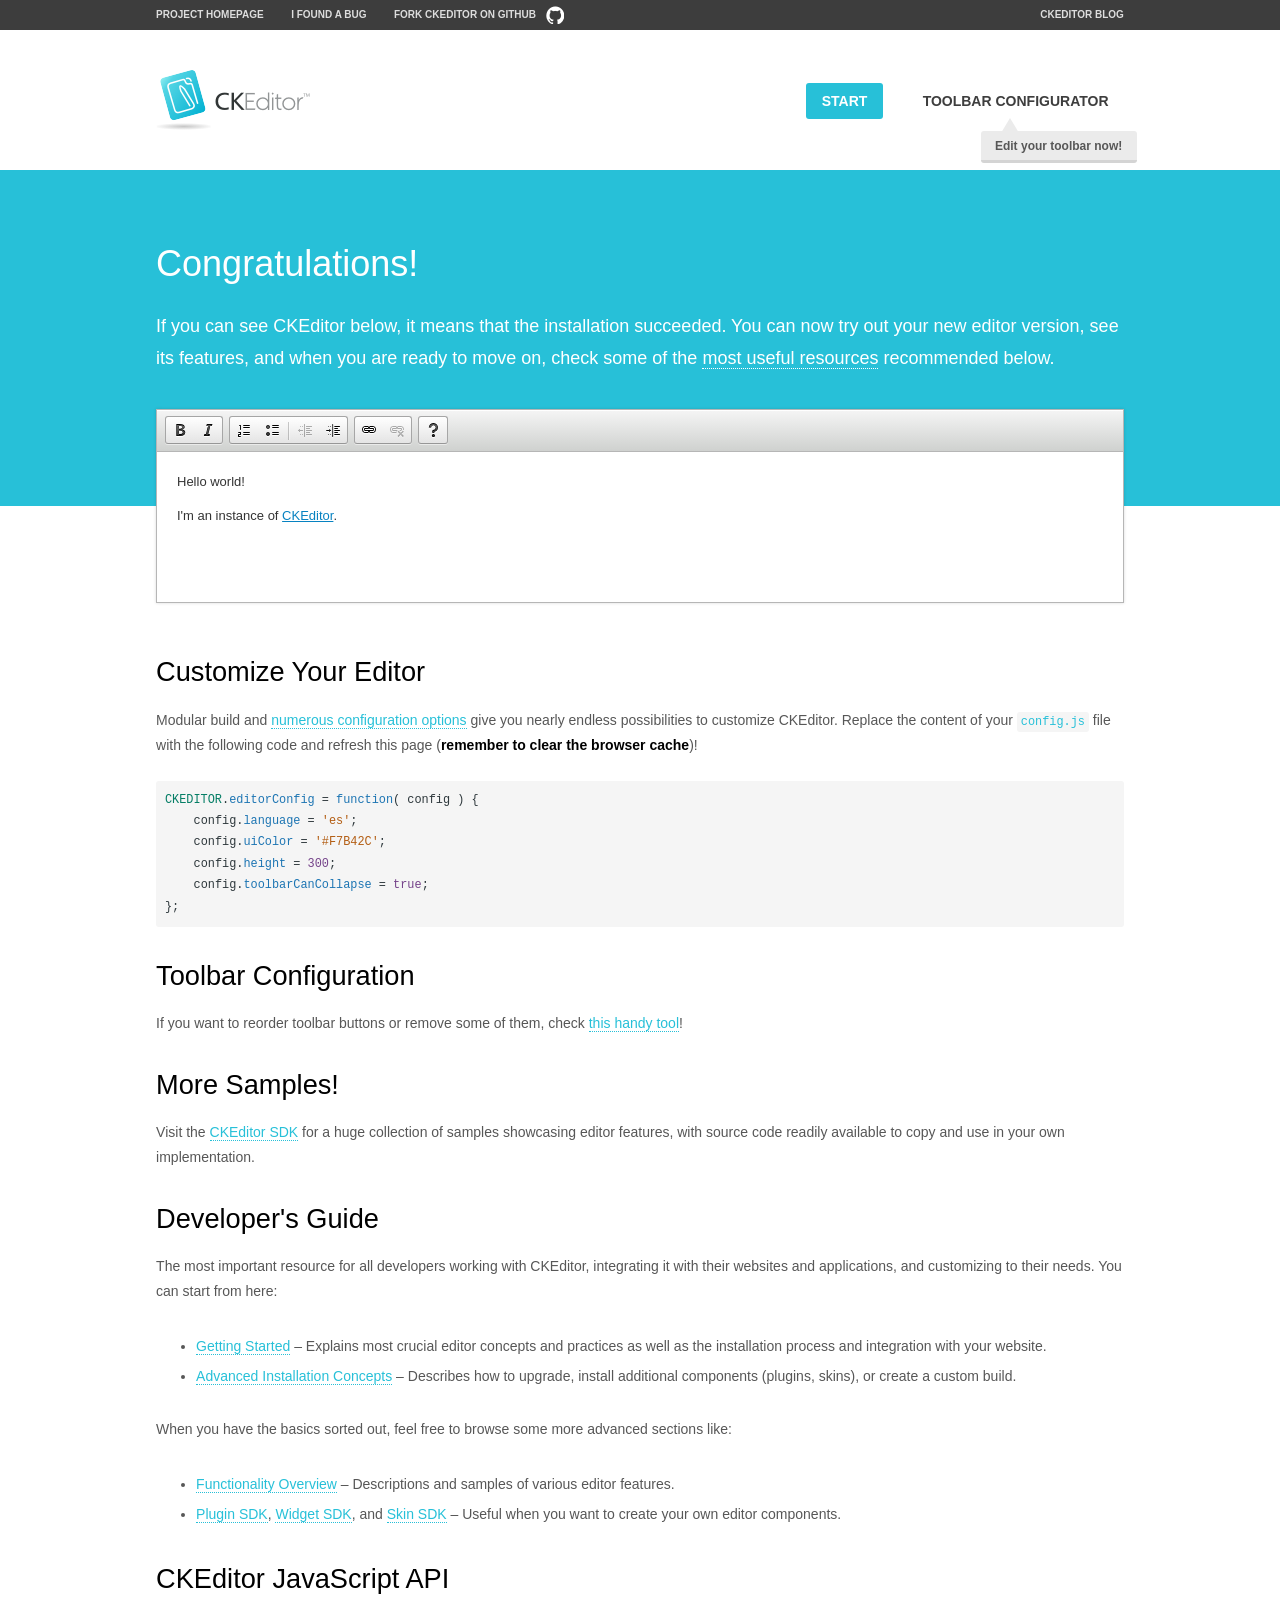
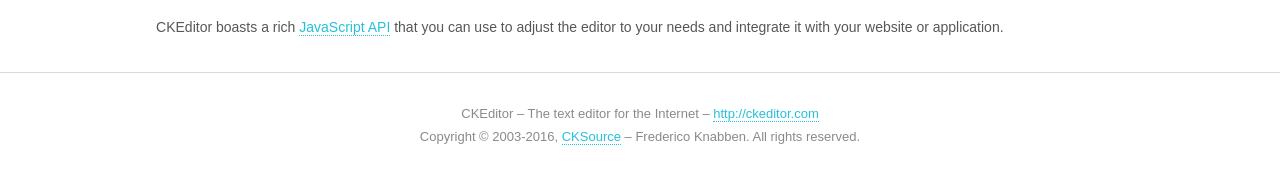
<file: Portofolio Iqbal Gunawan/Portofolio Tugas Project/weshop/js/ckeditor/samples/index.html>
<!DOCTYPE html>
<!--
Copyright (c) 2003-2016, CKSource - Frederico Knabben. All rights reserved.
For licensing, see LICENSE.md or http://ckeditor.com/license
-->
<html>
<head>
	<meta charset="utf-8">
	<title>CKEditor Sample</title>
	<script src="../ckeditor.js"></script>
	<script src="js/sample.js"></script>
	<link rel="stylesheet" href="css/samples.css">
	<link rel="stylesheet" href="toolbarconfigurator/lib/codemirror/neo.css">
</head>
<body id="main">

<nav class="navigation-a">
	<div class="grid-container">
		<ul class="navigation-a-left grid-width-70">
			<li><a href="http://ckeditor.com">Project Homepage</a></li>
			<li><a href="http://dev.ckeditor.com/">I found a bug</a></li>
			<li><a href="http://github.com/ckeditor/ckeditor-dev" class="icon-pos-right icon-navigation-a-github">Fork CKEditor on GitHub</a></li>
		</ul>
		<ul class="navigation-a-right grid-width-30">
			<li><a href="http://ckeditor.com/blog-list">CKEditor Blog</a></li>
		</ul>
	</div>
</nav>

<header class="header-a">
	<div class="grid-container">
		<h1 class="header-a-logo grid-width-30">
			<a href="index.html"><img src="img/logo.png" alt="CKEditor Sample"></a>
		</h1>

		<nav class="navigation-b grid-width-70">
			<ul>
				<li><a href="index.html" class="button-a button-a-background">Start</a></li>
				<li><a href="toolbarconfigurator/index.html" class="button-a">Toolbar configurator <span class="balloon-a balloon-a-nw">Edit your toolbar now!</span></a></li>
			</ul>
		</nav>
	</div>
</header>

<main>
	<div class="adjoined-top">
		<div class="grid-container">
			<div class="content grid-width-100">
				<h1>Congratulations!</h1>
				<p>
					If you can see CKEditor below, it means that the installation succeeded.
					You can now try out your new editor version, see its features, and when you are ready to move on, check some of the <a href="#sample-customize">most useful resources</a> recommended below.
				</p>
			</div>
		</div>
	</div>
	<div class="adjoined-bottom">
		<div class="grid-container">
			<div class="grid-width-100">
				<div id="editor">
					<h1>Hello world!</h1>
					<p>I'm an instance of <a href="http://ckeditor.com">CKEditor</a>.</p>
				</div>
			</div>
		</div>
	</div>

	<div class="grid-container">
		<div class="content grid-width-100">
			<section id="sample-customize">
				<h2>Customize Your Editor</h2>
				<p>Modular build and <a href="http://docs.ckeditor.com/#!/guide/dev_configuration">numerous configuration options</a> give you nearly endless possibilities to customize CKEditor. Replace the content of your <code><a href="../config.js">config.js</a></code> file with the following code and refresh this page (<strong>remember to clear the browser cache</strong>)!</p>
		<pre class="cm-s-neo CodeMirror"><code><span style="padding-right: 0.1px;"><span class="cm-variable">CKEDITOR</span>.<span class="cm-property">editorConfig</span> <span class="cm-operator">=</span> <span class="cm-keyword">function</span>( <span class="cm-def">config</span> ) {</span>
<span style="padding-right: 0.1px;"><span class="cm-tab">	</span><span class="cm-variable-2">config</span>.<span class="cm-property">language</span> <span class="cm-operator">=</span> <span class="cm-string">'es'</span>;</span>
<span style="padding-right: 0.1px;"><span class="cm-tab">	</span><span class="cm-variable-2">config</span>.<span class="cm-property">uiColor</span> <span class="cm-operator">=</span> <span class="cm-string">'#F7B42C'</span>;</span>
<span style="padding-right: 0.1px;"><span class="cm-tab">	</span><span class="cm-variable-2">config</span>.<span class="cm-property">height</span> <span class="cm-operator">=</span> <span class="cm-number">300</span>;</span>
<span style="padding-right: 0.1px;"><span class="cm-tab">	</span><span class="cm-variable-2">config</span>.<span class="cm-property">toolbarCanCollapse</span> <span class="cm-operator">=</span> <span class="cm-atom">true</span>;</span>
<span style="padding-right: 0.1px;">};</span></code></pre>
			</section>

			<section>
				<h2>Toolbar Configuration</h2>
				<p>If you want to reorder toolbar buttons or remove some of them, check <a href="toolbarconfigurator/index.html">this handy tool</a>!</p>
			</section>

			<section>
				<h2>More Samples!</h2>
				<p>Visit the <a href="http://sdk.ckeditor.com">CKEditor SDK</a> for a huge collection of samples showcasing editor features, with source code readily available to copy and use in your own implementation.</p>
			</section>

			<section>
				<h2>Developer's Guide</h2>
				<p>The most important resource for all developers working with CKEditor, integrating it with their websites and applications, and customizing to their needs. You can start from here:</p>
				<ul>
					<li><a href="http://docs.ckeditor.com/#!/guide/dev_installation">Getting Started</a> &ndash; Explains most crucial editor concepts and practices as well as the installation process and integration with your website.</li>
					<li><a href="http://docs.ckeditor.com/#!/guide/dev_advanced_installation">Advanced Installation Concepts</a> &ndash; Describes how to upgrade, install additional components (plugins, skins), or create a custom build.</li>
				</ul>
					<p>When you have the basics sorted out, feel free to browse some more advanced sections like:</p>
				<ul>
					<li><a href="http://docs.ckeditor.com/#!/guide/dev_features">Functionality Overview</a> &ndash; Descriptions and samples of various editor features.</li>
					<li><a href="http://docs.ckeditor.com/#!/guide/plugin_sdk_intro">Plugin SDK</a>, <a href="http://docs.ckeditor.com/#!/guide/widget_sdk_intro">Widget SDK</a>, and <a href="http://docs.ckeditor.com/#!/guide/skin_sdk_intro">Skin SDK</a> &ndash; Useful when you want to create your own editor components.</li>
				</ul>
			</section>

			<section>
				<h2>CKEditor JavaScript API</h2>
				<p>CKEditor boasts a rich <a href="http://docs.ckeditor.com/#!/api">JavaScript API</a> that you can use to adjust the editor to your needs and integrate it with your website or application.</p>
			</section>
		</div>
	</div>
</main>

<footer class="footer-a grid-container">
	<div class="grid-container">
		<p class="grid-width-100">
			CKEditor &ndash; The text editor for the Internet &ndash; <a class="samples" href="http://ckeditor.com/">http://ckeditor.com</a>
		</p>
		<p class="grid-width-100" id="copy">
			Copyright &copy; 2003-2016, <a class="samples" href="http://cksource.com/">CKSource</a> &ndash; Frederico Knabben. All rights reserved.
		</p>
	</div>
</footer>
<script>
	initSample();
</script>

</body>
</html>
</file>
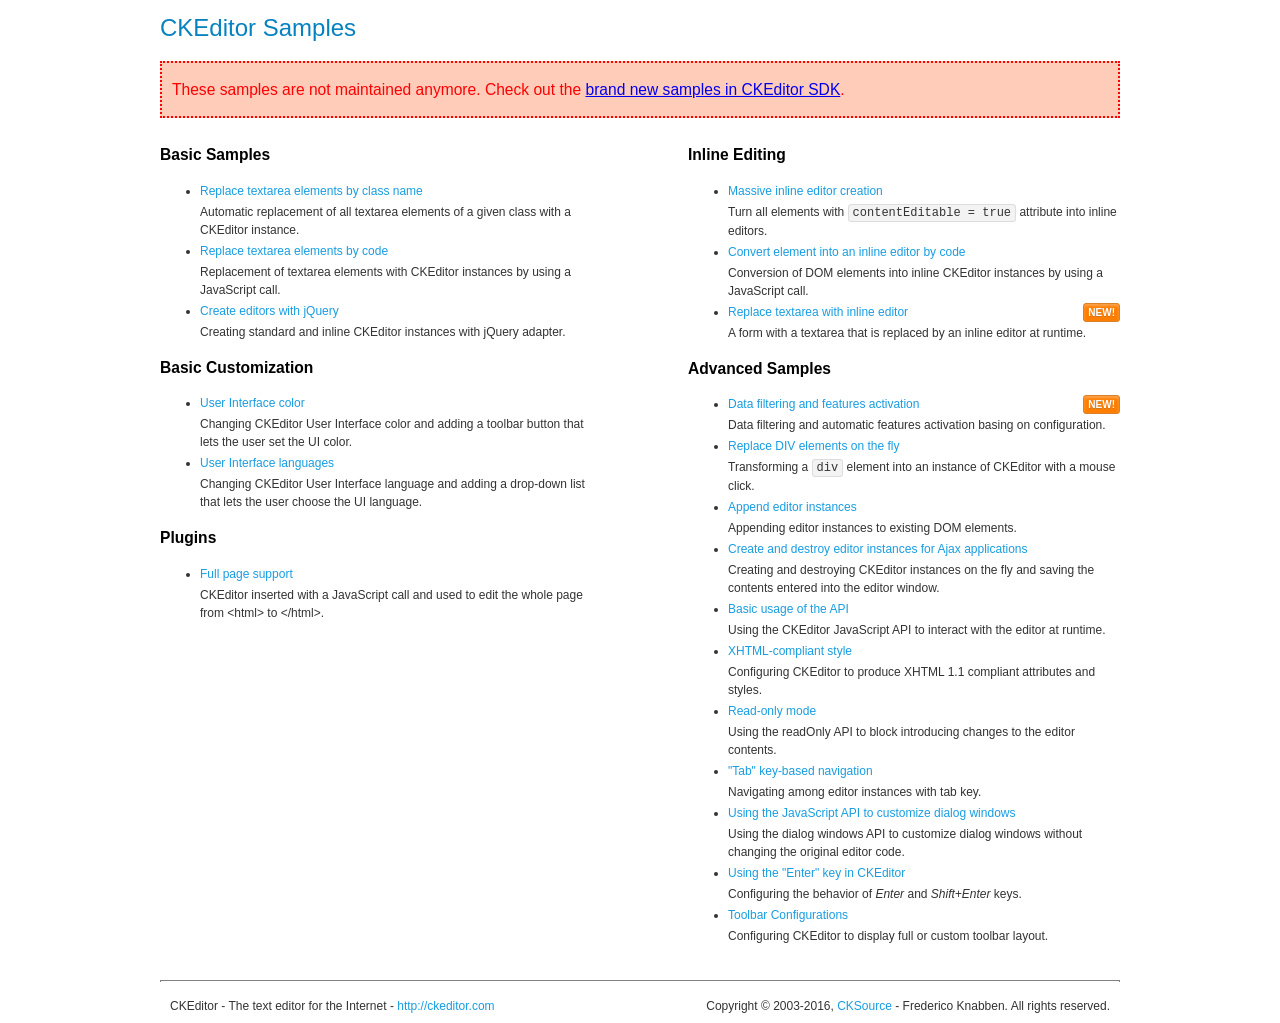
<file: Portofolio Iqbal Gunawan/Portofolio Tugas Project/weshop/js/ckeditor/samples/old/index.html>
<!DOCTYPE html>
<!--
Copyright (c) 2003-2016, CKSource - Frederico Knabben. All rights reserved.
For licensing, see LICENSE.md or http://ckeditor.com/license
-->
<html>
<head>
	<meta charset="utf-8">
	<title>CKEditor Samples</title>
	<link rel="stylesheet" href="sample.css">
</head>
<body>
	<h1 class="samples">
		CKEditor Samples
	</h1>
	<div class="warning deprecated">
		These samples are not maintained anymore. Check out the <a href="http://sdk.ckeditor.com/">brand new samples in CKEditor SDK</a>.
	</div>
	<div class="twoColumns">
		<div class="twoColumnsLeft">
			<h2 class="samples">
				Basic Samples
			</h2>
			<dl class="samples">
				<dt><a class="samples" href="replacebyclass.html">Replace textarea elements by class name</a></dt>
				<dd>Automatic replacement of all textarea elements of a given class with a CKEditor instance.</dd>

				<dt><a class="samples" href="replacebycode.html">Replace textarea elements by code</a></dt>
				<dd>Replacement of textarea elements with CKEditor instances by using a JavaScript call.</dd>

				<dt><a class="samples" href="jquery.html">Create editors with jQuery</a></dt>
				<dd>Creating standard and inline CKEditor instances with jQuery adapter.</dd>
			</dl>

			<h2 class="samples">
				Basic Customization
			</h2>
			<dl class="samples">
				<dt><a class="samples" href="uicolor.html">User Interface color</a></dt>
				<dd>Changing CKEditor User Interface color and adding a toolbar button that lets the user set the UI color.</dd>

				<dt><a class="samples" href="uilanguages.html">User Interface languages</a></dt>
				<dd>Changing CKEditor User Interface language and adding a drop-down list that lets the user choose the UI language.</dd>
			</dl>


			<h2 class="samples">Plugins</h2>
<dl class="samples">
<dt><a class="samples" href="wysiwygarea/fullpage.html">Full page support</a></dt>
<dd>CKEditor inserted with a JavaScript call and used to edit the whole page from &lt;html&gt; to &lt;/html&gt;.</dd>
</dl>
		</div>
		<div class="twoColumnsRight">
			<h2 class="samples">
				Inline Editing
			</h2>
			<dl class="samples">
				<dt><a class="samples" href="inlineall.html">Massive inline editor creation</a></dt>
				<dd>Turn all elements with <code>contentEditable = true</code> attribute into inline editors.</dd>

				<dt><a class="samples" href="inlinebycode.html">Convert element into an inline editor by code</a></dt>
				<dd>Conversion of DOM elements into inline CKEditor instances by using a JavaScript call.</dd>

				<dt><a class="samples" href="inlinetextarea.html">Replace textarea with inline editor</a> <span class="new">New!</span></dt>
				<dd>A form with a textarea that is replaced by an inline editor at runtime.</dd>

				
			</dl>

			<h2 class="samples">
				Advanced Samples
			</h2>
			<dl class="samples">
				<dt><a class="samples" href="datafiltering.html">Data filtering and features activation</a> <span class="new">New!</span></dt>
				<dd>Data filtering and automatic features activation basing on configuration.</dd>

				<dt><a class="samples" href="divreplace.html">Replace DIV elements on the fly</a></dt>
				<dd>Transforming a <code>div</code> element into an instance of CKEditor with a mouse click.</dd>

				<dt><a class="samples" href="appendto.html">Append editor instances</a></dt>
				<dd>Appending editor instances to existing DOM elements.</dd>

				<dt><a class="samples" href="ajax.html">Create and destroy editor instances for Ajax applications</a></dt>
				<dd>Creating and destroying CKEditor instances on the fly and saving the contents entered into the editor window.</dd>

				<dt><a class="samples" href="api.html">Basic usage of the API</a></dt>
				<dd>Using the CKEditor JavaScript API to interact with the editor at runtime.</dd>

				<dt><a class="samples" href="xhtmlstyle.html">XHTML-compliant style</a></dt>
				<dd>Configuring CKEditor to produce XHTML 1.1 compliant attributes and styles.</dd>

				<dt><a class="samples" href="readonly.html">Read-only mode</a></dt>
				<dd>Using the readOnly API to block introducing changes to the editor contents.</dd>

				<dt><a class="samples" href="tabindex.html">"Tab" key-based navigation</a></dt>
				<dd>Navigating among editor instances with tab key.</dd>


				
<dt><a class="samples" href="dialog/dialog.html">Using the JavaScript API to customize dialog windows</a></dt>
<dd>Using the dialog windows API to customize dialog windows without changing the original editor code.</dd>

<dt><a class="samples" href="enterkey/enterkey.html">Using the &quot;Enter&quot; key in CKEditor</a></dt>
<dd>Configuring the behavior of <em>Enter</em> and <em>Shift+Enter</em> keys.</dd>

<dt><a class="samples" href="toolbar/toolbar.html">Toolbar Configurations</a></dt>
<dd>Configuring CKEditor to display full or custom toolbar layout.</dd>

			</dl>
		</div>
	</div>
	<div id="footer">
		<hr>
		<p>
			CKEditor - The text editor for the Internet - <a class="samples" href="http://ckeditor.com/">http://ckeditor.com</a>
		</p>
		<p id="copy">
			Copyright &copy; 2003-2016, <a class="samples" href="http://cksource.com/">CKSource</a> - Frederico Knabben. All rights reserved.
		</p>
	</div>
</body>
</html>
</file>
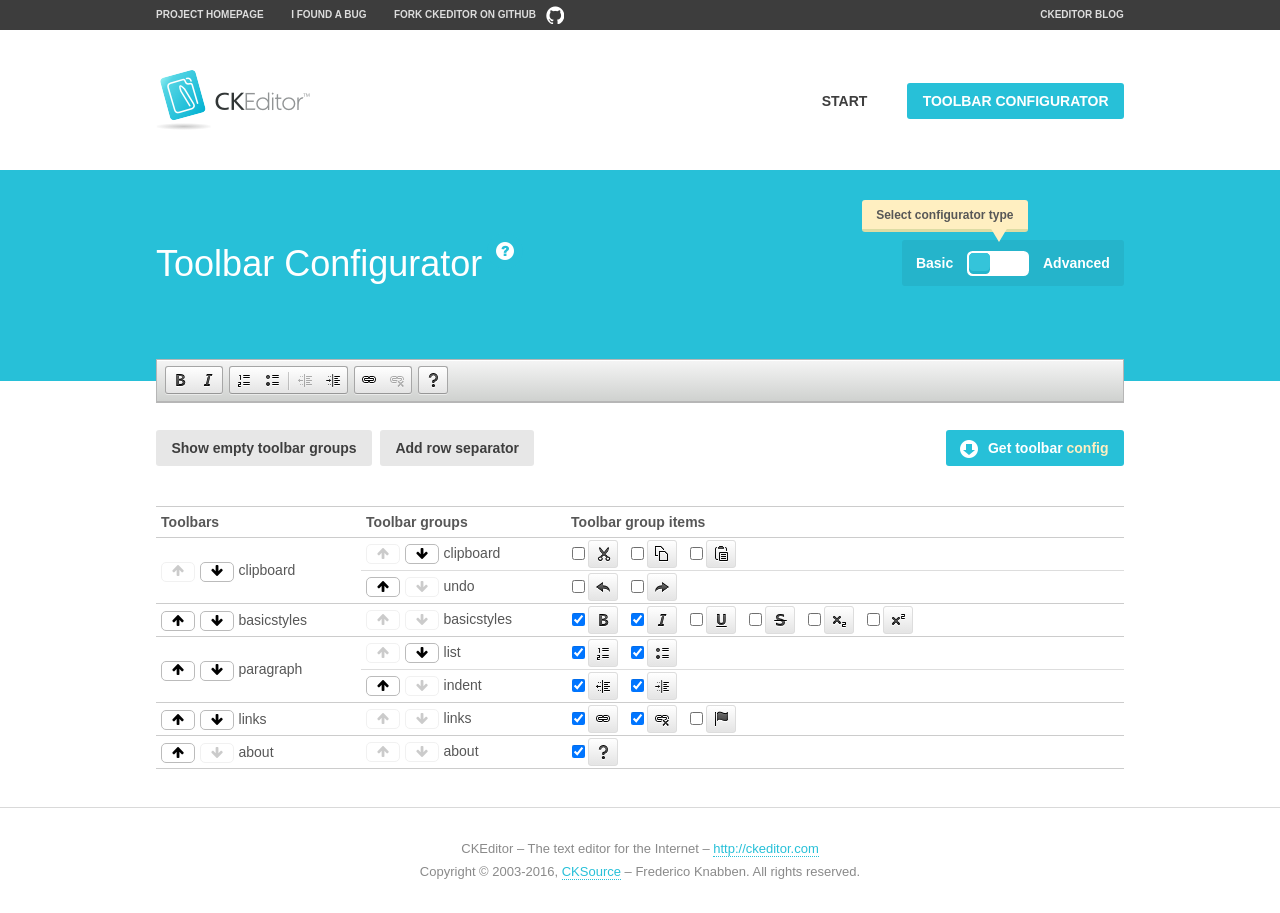
<file: Portofolio Iqbal Gunawan/Portofolio Tugas Project/weshop/js/ckeditor/samples/toolbarconfigurator/index.html>
<!DOCTYPE html>
<!--
Copyright (c) 2003-2016, CKSource - Frederico Knabben. All rights reserved.
For licensing, see LICENSE.md or http://ckeditor.com/license
-->
<!--[if IE 8]><html class="ie8"><![endif]-->
<!--[if gt IE 8]><html><![endif]-->
<!--[if !IE]><!--><html><!--<![endif]-->
<head>
	<meta charset="utf-8">
	<title>Toolbar Configurator</title>
	<script src="../../ckeditor.js"></script>
	<script>
		if ( CKEDITOR.env.ie && CKEDITOR.env.version < 9 )
			CKEDITOR.tools.enableHtml5Elements( document );
	</script>
	<link rel="stylesheet" href="lib/codemirror/codemirror.css">
	<link rel="stylesheet" href="lib/codemirror/show-hint.css">
	<link rel="stylesheet" href="lib/codemirror/neo.css">
	<link rel="stylesheet" href="css/fontello.css">
	<link rel="stylesheet" href="../css/samples.css">
</head>
<body id="toolbar">

<nav class="navigation-a">
	<div class="grid-container">
		<ul class="navigation-a-left grid-width-70">
			<li><a href="http://ckeditor.com">Project Homepage</a></li>
			<li><a href="http://dev.ckeditor.com/">I found a bug</a></li>
			<li><a href="http://github.com/ckeditor/ckeditor-dev" class="icon-pos-right icon-navigation-a-github">Fork CKEditor on GitHub</a></li>
		</ul>
		<ul class="navigation-a-right grid-width-30">
			<li><a href="http://ckeditor.com/blog-list">CKEditor Blog</a></li>
		</ul>
	</div>
</nav>

<header class="header-a">
	<div class="grid-container">
		<h1 class="header-a-logo grid-width-30">
			<a href="../index.html"><img src="../img/logo.png" alt="CKEditor Logo"></a>
		</h1>
		<nav class="navigation-b grid-width-70">
			<ul>
				<li><a href="../index.html"  class="button-a">Start</a></li>
				<li><a href="index.html"  class="button-a button-a-background">Toolbar configurator</a></li>
			</ul>
		</nav>
	</div>
</header>

<main>
	<div class="adjoined-top">
		<div class="grid-container">
			<div class="content grid-width-100">
				<div class="grid-container-nested">
					<h1 class="grid-width-60">
						Toolbar Configurator
						<a href="#help-content" type="button" title="Configurator help" id="help" class="button-a button-a-background button-a-no-text icon-pos-left icon-question-mark">Help</a>
					</h1>

					<div class="grid-width-40 grid-switch-magic">
						<div class="switch">
							<span class="balloon-a balloon-a-se">Select configurator type</span>
							<input type="radio" name="radio" data-num="1" id="radio-basic" />
							<input type="radio" name="radio" data-num="2" id="radio-advanced" />
							<label data-for="1" for="radio-basic">Basic</label>
							<span class="switch-inner">
								<span class="handler"></span>
							</span>
							<label data-for="2" for="radio-advanced">Advanced</label>
						</div>
					</div>
				</div>
			</div>
		</div>
	</div>
	<div class="adjoined-bottom">
		<div class="grid-container">
			<div class="grid-width-100">
				<div class="editors-container">
					<div id="editor-basic"></div>
					<div id="editor-advanced"></div>
				</div>
			</div>
		</div>
	</div>

	<div class="grid-container configurator">
		<div class="content grid-width-100">
			<div class="configurator">
				<div>
					<div id="toolbarModifierWrapper"></div>
				</div>
			</div>
		</div>
	</div>

	<div id="help-content">
		<div class="grid-container">
			<div class="grid-width-100">
				<h2>What Am I Doing Here?</h2>

				<div class="grid-container grid-container-nested">
					<div class="basic">
						<div class="grid-width-50">
							<p>Arrange <a href="http://docs.ckeditor.com/#!/api/CKEDITOR.config-cfg-toolbarGroups">toolbar groups</a>, toggle <a href="http://docs.ckeditor.com/#!/api/CKEDITOR.config-cfg-removeButtons">button visibility</a> according to your needs and get your toolbar configuration.</p>
							<p>You can replace the content of the <a href="../../config.js"><code>config.js</code></a> file with the generated configuration. If you already set some configuration options you will need to merge both configurations.</p>
						</div>
						<div class="grid-width-50">
							<p>Read more about different ways of <a href="http://docs.ckeditor.com/#!/guide/dev_configuration">setting configuration</a> and do not forget about <strong>clearing browser cache</strong>.</p>
							<p>Arranging toolbar groups is the recommended way of configuring the toolbar, but if you need more freedom you can use the <a href="#advanced">advanced configurator</a>.</p>
						</div>
					</div>
					<div class="advanced" style="display: none;">
						<div class="grid-width-50">
							<p>With this code editor you can edit your <a href="http://docs.ckeditor.com/#!/api/CKEDITOR.config-cfg-toolbar">toolbar configuration</a> live.</p>
							<p>You can replace the content of the <a href="../../config.js"><code>config.js</code></a> file with the generated configuration. If you already set some configuration options you will need to merge both configurations.</p>
						</div>
						<div class="grid-width-50">
							<p>Read more about different ways of <a href="http://docs.ckeditor.com/#!/guide/dev_configuration">setting configuration</a> and do not forget about <strong>clearing browser cache</strong>.</p>
						</div>
					</div>
				</div>

				<p class="grid-container grid-container-nested">
					<button type="button" class="help-content-close grid-width-100 button-a button-a-background">Got it. Let's play!</button>
				</p>
			</div>
		</div>
	</div>
</main>

<footer class="footer-a grid-container">
	<p class="grid-width-100">
		CKEditor &ndash; The text editor for the Internet &ndash; <a class="samples" href="http://ckeditor.com/">http://ckeditor.com</a>
	</p>
	<p class="grid-width-100" id="copy">
		Copyright &copy; 2003-2016, <a class="samples" href="http://cksource.com/">CKSource</a> &ndash; Frederico Knabben. All rights reserved.
	</p>
</footer>

<script src="lib/codemirror/codemirror.js"></script>
<script src="lib/codemirror/javascript.js"></script>
<script src="lib/codemirror/show-hint.js"></script>

<script src="js/fulltoolbareditor.js"></script>
<script src="js/abstracttoolbarmodifier.js"></script>
<script src="js/toolbarmodifier.js"></script>
<script src="js/toolbartextmodifier.js"></script>
<script src="../js/sf.js"></script>

<script>
	( function() {
		'use strict';

		var mode = ( window.location.hash.substr( 1 ) === 'advanced' ) ? 'advanced' : 'basic',
			configuratorSection = CKEDITOR.document.findOne( 'main > .grid-container.configurator' ),
			basicInstruction = CKEDITOR.document.findOne( '#help-content .basic' ),
			advancedInstruction = CKEDITOR.document.findOne( '#help-content .advanced' ),

			// Configurator mode switcher.
			modeSwitchBasic = CKEDITOR.document.getById( 'radio-basic' ),
			modeSwitchAdvanced = CKEDITOR.document.getById( 'radio-advanced' );

		// Initial setup
		function updateSwitcher() {
			if ( mode === 'advanced' ) {
				modeSwitchAdvanced.$.checked = true;
			} else {
				modeSwitchBasic.$.checked = true;
			}
		}

		updateSwitcher();

		CKEDITOR.document.getWindow().on( 'hashchange', function( e ) {
			var hash = window.location.hash.substr( 1 );
			if ( !( hash === 'advanced' || hash === 'basic' ) ) {
				return;
			}
			mode = hash;
			onToolbarsDone( mode );
		} );

		CKEDITOR.document.getWindow().on( 'resize', function() {
			updateToolbar( ( mode === 'basic' ? toolbarModifier : toolbarTextModifier )[ 'editorInstance' ] );
		} );

		function onRefresh( modifier ) {
			modifier = modifier || this;

			if ( mode === 'basic' && modifier instanceof ToolbarConfigurator.ToolbarTextModifier ) {
				return;
			}

			// CodeMirror container becomes visible, so we need to refresh and to avoid rendering problems.
			if ( mode === 'advanced' && modifier instanceof ToolbarConfigurator.ToolbarTextModifier ) {
				modifier.codeContainer.refresh();
			}

			updateToolbar( modifier.editorInstance );
		}

		function updateToolbar( editor ) {
			var editorContainer = editor.container;

			// Not always editor is loaded.
			if ( !editorContainer ) {
				return;
			}

			var displayStyle = editorContainer.getStyle( 'display' );

			editorContainer.setStyle( 'display', 'block' );

			var newHeight = editorContainer.getSize( 'height' );

			var newMarginTop = parseInt( editorContainer.getComputedStyle( 'margin-top' ), 10 );
			newMarginTop = ( isNaN( newMarginTop ) ? 0 : Number( newMarginTop ) );

			var newMarginBottom = parseInt( editorContainer.getComputedStyle( 'margin-bottom' ), 10 );
			newMarginBottom = ( isNaN( newMarginBottom ) ? 0 : Number( newMarginBottom ) );

			var result = newHeight + newMarginTop + newMarginBottom;

			editorContainer.setStyle( 'display', displayStyle );

			editor.container.getAscendant( 'div' ).setStyle( 'height', result + 'px' );
		}

		var toolbarModifier = new ToolbarConfigurator.ToolbarModifier( 'editor-basic' );

		var done = 0;
		toolbarModifier.init( onToolbarInit );
		toolbarModifier.onRefresh = onRefresh;

		CKEDITOR.document.getById( 'toolbarModifierWrapper' ).append( toolbarModifier.mainContainer );

		var toolbarTextModifier = new ToolbarConfigurator.ToolbarTextModifier( 'editor-advanced' );
		toolbarTextModifier.init( onToolbarInit );
		toolbarTextModifier.onRefresh = onRefresh;

		function onToolbarInit() {
			if ( ++done === 2 ) {
				onToolbarsDone();

				positionSticky.watch( CKEDITOR.document.findOne( '.toolbar' ), function() {
					return mode === 'advanced';
				} );
			}
		}

		function onToolbarsDone() {
			if ( mode === 'basic' ) {
				toggleModeBasic( false );
			} else {
				toggleModeAdvanced( false );
			}

			updateSwitcher();

			setTimeout( function() {
				CKEDITOR.document.findOne( '.editors-container' ).addClass( 'active' );
				CKEDITOR.document.findOne( '#toolbarModifierWrapper' ).addClass( 'active' );
			}, 200 );
		}

		CKEDITOR.document.getById( 'toolbarModifierWrapper' ).append( toolbarTextModifier.mainContainer );

		function toogleModeSwitch( onElement, offElement, onModifier, offModifier ) {
			onElement.addClass( 'fancy-button-active' );
			offElement.removeClass( 'fancy-button-active' );

			onModifier.showUI();
			offModifier.hideUI();
		}

		function toggleModeBasic( callOnRefresh ) {
			callOnRefresh = ( callOnRefresh !== false );
			mode = 'basic';
			window.location.hash = '#basic';
			toogleModeSwitch( modeSwitchBasic, modeSwitchAdvanced, toolbarModifier, toolbarTextModifier );

			configuratorSection.removeClass( 'freed-width' );
			basicInstruction.show();
			advancedInstruction.hide();

			callOnRefresh && onRefresh( toolbarModifier );
		}

		function toggleModeAdvanced( callOnRefresh ) {
			callOnRefresh = ( callOnRefresh !== false );
			mode = 'advanced';
			window.location.hash = '#advanced';
			toogleModeSwitch( modeSwitchAdvanced, modeSwitchBasic, toolbarTextModifier, toolbarModifier );

			configuratorSection.addClass( 'freed-width' );
			advancedInstruction.show();
			basicInstruction.hide();

			callOnRefresh && onRefresh( toolbarTextModifier );
		}

		modeSwitchBasic.on( 'click', toggleModeBasic );
		modeSwitchAdvanced.on( 'click', toggleModeAdvanced );

		//
		// Position:sticky for the toolbar.
		//

		// Will make elements behave like they were styled with position:sticky.
		var positionSticky = {
			// Store object: {
			// 		element: CKEDITOR.dom.element, // Element which will float.
			// 		placeholder: CKEDITOR.dom.element, // Placeholder which is place to prevent page bounce.
			// 		isFixed: boolean // Whether element float now.
			// }
			watched: [],

			active: [],

			staticContainer: null,

			init: function() {
				var element = CKEDITOR.dom.element.createFromHtml(
					'<div class="staticContainer">' +
						'<div class="grid-container" >' +
							'<div class="grid-width-100">' +
								'<div class="inner"></div>' +
							'</div>' +
						'</div>' +
					'</div>' );

				this.staticContainer = element.findOne( '.inner' );

				CKEDITOR.document.getBody().append( element );
			},

			watch: function( element, preventFunc ) {
				this.watched.push( {
					element: element,
					placeholder: new CKEDITOR.dom.element( 'div' ),
					isFixed: false,
					preventFunc: preventFunc
				} );
			},

			checkAll: function() {
				for ( var i = 0; i < this.watched.length; i++ ) {
					this.check( this.watched[ i ] );
				}
			},

			check: function( element ) {
				var isFixed = element.isFixed;
				var shouldBeFixed = this.shouldBeFixed( element );

				// Nothing to be done.
				if ( isFixed === shouldBeFixed ) {
					return;
				}

				var placeholder = element.placeholder;

				if ( isFixed ) {
					// Unfixing.

					element.element.insertBefore( placeholder );
					placeholder.remove();

					element.element.removeStyle( 'margin' );

					this.active.splice( CKEDITOR.tools.indexOf( this.active, element ), 1 );

				} else {
					// Fixing.
					placeholder.setStyle( 'width', element.element.getSize( 'width' ) + 'px' );
					placeholder.setStyle( 'height', element.element.getSize( 'height' ) + 'px' );
					placeholder.setStyle( 'margin-bottom', element.element.getComputedStyle( 'margin-bottom' ) );
					placeholder.setStyle( 'display', element.element.getComputedStyle( 'display' ) );
					placeholder.insertAfter( element.element );

					this.staticContainer.append( element.element );

					this.active.push( element );
				}

				element.isFixed = !element.isFixed;
			},

			shouldBeFixed: function( element ) {
				if ( element.preventFunc && element.preventFunc() ) {
					return false;
				}

				// If element is already fixed we are checking it's placeholder.
				var related = ( element.isFixed ? element.placeholder : element.element ),
					clientRect = related.$.getBoundingClientRect(),
					staticHeight = this.staticContainer.getSize('height' ),
					elemHeight = element.element.getSize( 'height' );

				if ( element.isFixed ) {
					return ( clientRect.top + elemHeight < staticHeight );
				} else {
					return ( clientRect.top < staticHeight );
				}
			}
		};

		positionSticky.init();

		CKEDITOR.document.getWindow().on( 'scroll',
			new CKEDITOR.tools.eventsBuffer( 100, positionSticky.checkAll, positionSticky ).input
		);

		// Make the toolbar sticky.
		positionSticky.watch( CKEDITOR.document.findOne( '.editors-container' ) );

		// Help button and help-content.
		( function() {
			var helpButton = CKEDITOR.document.getById( 'help' ),
				helpContent = CKEDITOR.document.getById( 'help-content' );

			// Don't show help button on IE8 because it's unsupported by Pico Modal.
			if ( CKEDITOR.env.ie && CKEDITOR.env.version == 8 ) {
				helpButton.hide();
			} else {
				// Display help modal when the button is clicked.
				helpButton.on( 'click', function( evt ) {
					SF.modal( {
						// Clone modal content from DOM.
						content: helpContent.getHtml(),

						afterCreate: function( modal ) {
							// Enable modal content button to close the modal.
							new CKEDITOR.dom.element( modal.modalElem() ).findOne( '.help-content-close' ).once( 'click', modal.close );
						}
					} ).show();
				} );
			}
		} )();
	} )();
</script>
</body>
</html>
</file>
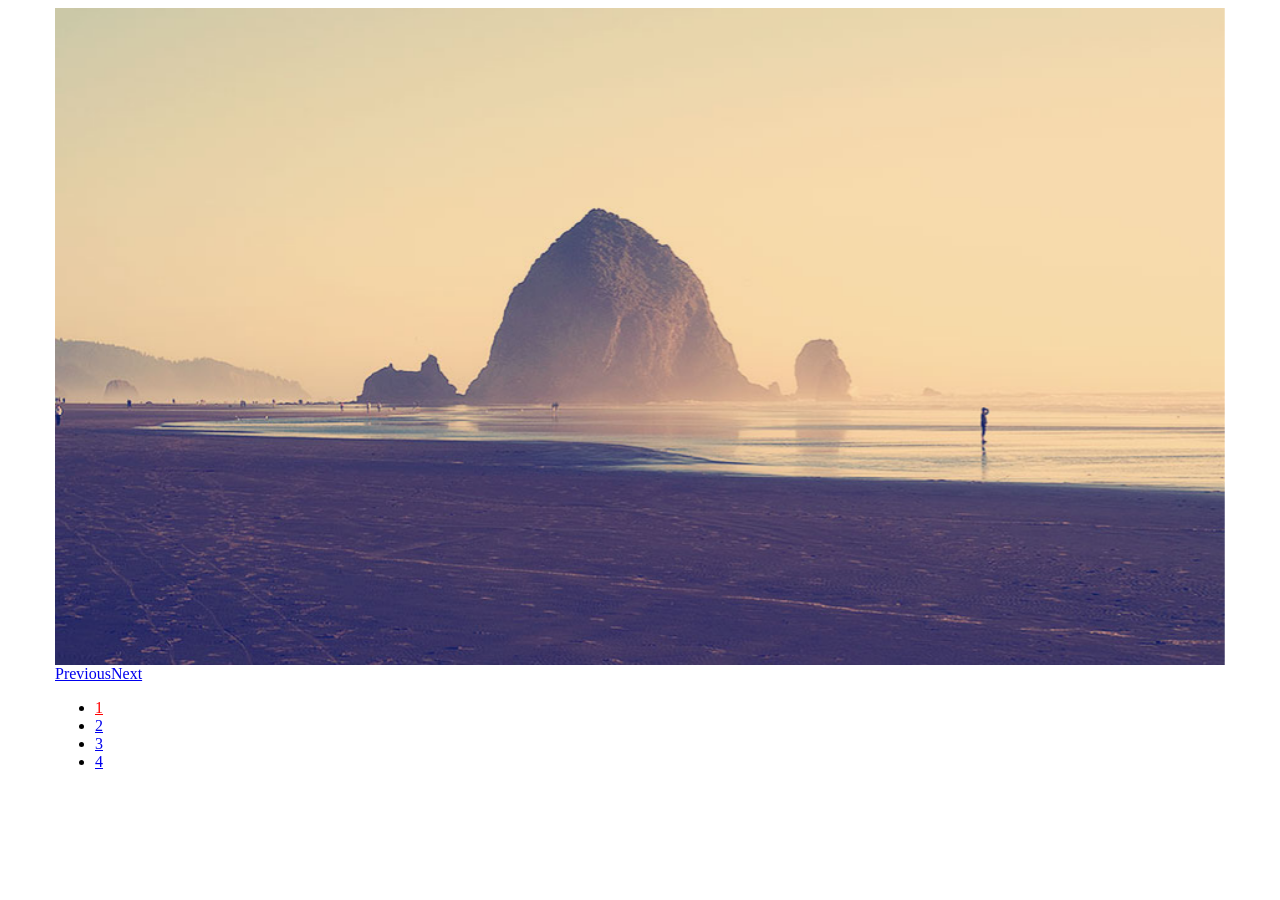
<file: Portofolio Iqbal Gunawan/Portofolio Tugas Project/weshop/js/Slides-SlidesJS-3/examples/basic-fade/index.html>
<!doctype html>
<html>
<head>
  <meta charset="utf-8">
  <title>SlidesJS Basic Code Example</title>
  <meta name="description" content="SlidesJS is a simple slideshow plugin for jQuery. Packed with a useful set of features to help novice and advanced developers alike create elegant and user-friendly slideshows.">
  <meta name="author" content="Nathan Searles">

  <!-- SlidesJS Required (if responsive): Sets the page width to the device width. -->
  <meta name="viewport" content="width=device-width">
  <!-- End SlidesJS Required -->

  <!-- SlidesJS Required: These styles are required if you'd like a responsive slideshow -->
  <style>
    /* Prevent the slideshow from flashing on load */
    #slides {
      display: none
    }

    /* Center the slideshow */
    .container {
      margin: 0 auto
    }

    /* Show active item in the pagination */
    .slidesjs-pagination .active {
      color:red;
    }

    /* Media quires for a responsive layout */

    /* For tablets & smart phones */
    @media (max-width: 767px) {
      body {
        padding-left: 10px;
        padding-right: 10px;
      }
      .container {
        width: auto
      }
    }

    /* For smartphones */
    @media (max-width: 480px) {
      .container {
        width: auto
      }
    }

    /* For smaller displays like laptops */
    @media (min-width: 768px) and (max-width: 979px) {
      .container {
        width: 724px
      }
    }

    /* For larger displays */
    @media (min-width: 1200px) {
      .container {
        width: 1170px
      }
    }
  </style>
  <!-- SlidesJS Required: -->
</head>
<body>

  <!-- SlidesJS Required: Start Slides -->
  <!-- The container is used to define the width of the slideshow -->
  <div class="container">
    <div id="slides">
      <img src="img/example-slide-1.jpg" alt="Photo by: Missy S Link: http://www.flickr.com/photos/listenmissy/5087404401/">
      <img src="img/example-slide-2.jpg" alt="Photo by: Daniel Parks Link: http://www.flickr.com/photos/parksdh/5227623068/">
      <img src="img/example-slide-3.jpg" alt="Photo by: Mike Ranweiler Link: http://www.flickr.com/photos/27874907@N04/4833059991/">
      <img src="img/example-slide-4.jpg" alt="Photo by: Stuart SeegerLink: http://www.flickr.com/photos/stuseeger/97577796/">
    </div>
  </div>
  <!-- End SlidesJS Required: Start Slides -->

  <!-- SlidesJS Required: Link to jQuery -->
  <script src="http://code.jquery.com/jquery-1.9.1.min.js"></script>
  <!-- End SlidesJS Required -->

  <!-- SlidesJS Required: Link to jquery.slides.js -->
  <script src="js/jquery.slides.min.js"></script>
  <!-- End SlidesJS Required -->

  <!-- SlidesJS Required: Initialize SlidesJS with a jQuery doc ready -->
  <script>
    $(function() {
      $('#slides').slidesjs({
        width: 940,
        height: 528,
        navigation: {
          effect: "fade"
        },
        pagination: {
          effect: "fade"
        },
        effect: {
          fade: {
            speed: 400
          }
        }
      });
    });
  </script>
  <!-- End SlidesJS Required -->
</body>
</html>
</file>
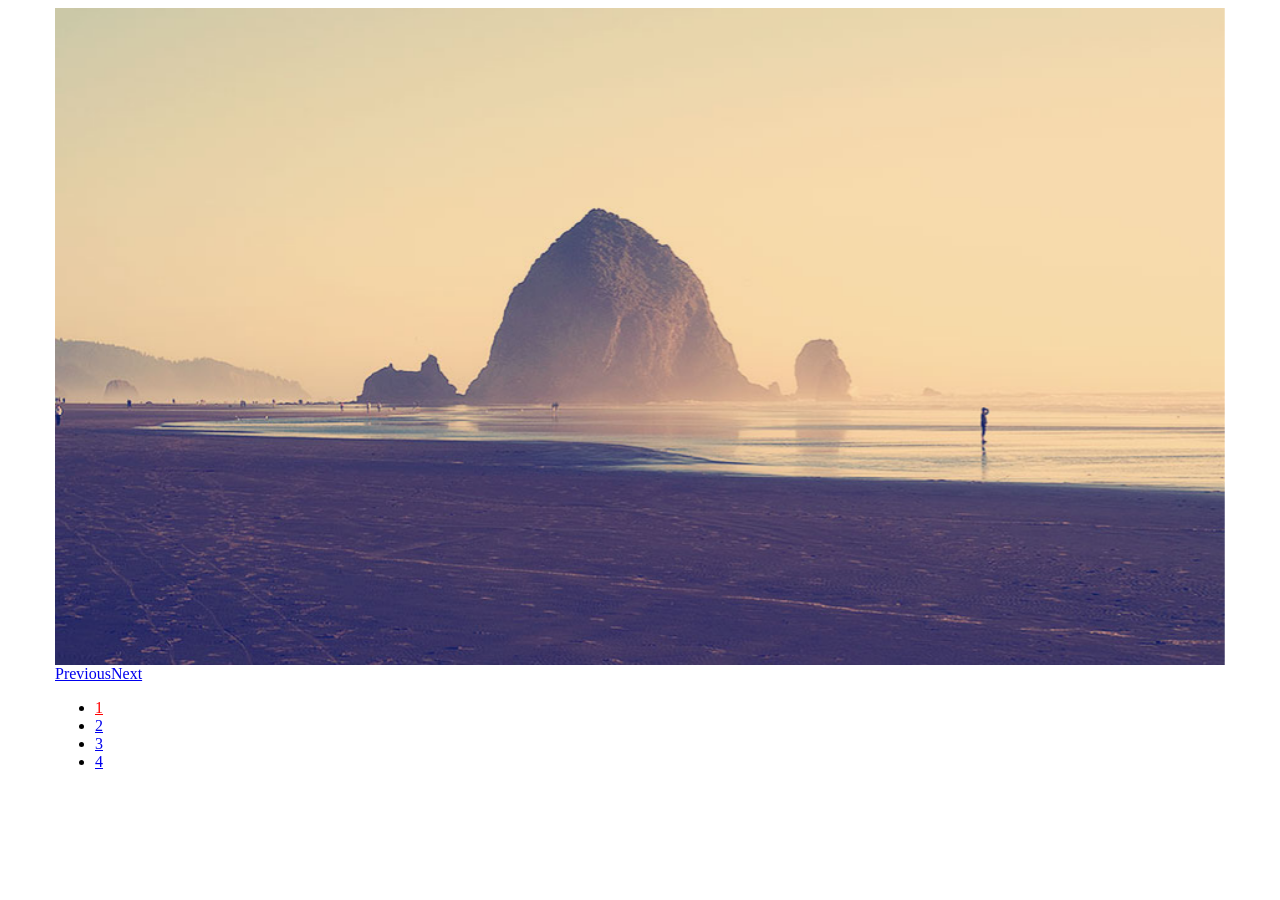
<file: Portofolio Iqbal Gunawan/Portofolio Tugas Project/weshop/js/Slides-SlidesJS-3/examples/basic-slide/index.html>
<!doctype html>
<html>
<head>
  <meta charset="utf-8">
  <title>SlidesJS Basic Code Example</title>
  <meta name="description" content="SlidesJS is a simple slideshow plugin for jQuery. Packed with a useful set of features to help novice and advanced developers alike create elegant and user-friendly slideshows.">
  <meta name="author" content="Nathan Searles">

  <!-- SlidesJS Required (if responsive): Sets the page width to the device width. -->
  <meta name="viewport" content="width=device-width">
  <!-- End SlidesJS Required -->

  <!-- SlidesJS Required: These styles are required if you'd like a responsive slideshow -->
  <style>
    /* Prevent the slideshow from flashing on load */
    #slides {
      display: none
    }

    /* Center the slideshow */
    .container {
      margin: 0 auto
    }

    /* Show active item in the pagination */
    .slidesjs-pagination .active {
      color:red;
    }

    /* Media quires for a responsive layout */

    /* For tablets & smart phones */
    @media (max-width: 767px) {
      body {
        padding-left: 10px;
        padding-right: 10px;
      }
      .container {
        width: auto
      }
    }

    /* For smartphones */
    @media (max-width: 480px) {
      .container {
        width: auto
      }
    }

    /* For smaller displays like laptops */
    @media (min-width: 768px) and (max-width: 979px) {
      .container {
        width: 724px
      }
    }

    /* For larger displays */
    @media (min-width: 1200px) {
      .container {
        width: 1170px
      }
    }
  </style>
  <!-- SlidesJS Required: -->
</head>
<body>

  <!-- SlidesJS Required: Start Slides -->
  <!-- The container is used to define the width of the slideshow -->
  <div class="container">
    <div id="slides">
      <img src="img/example-slide-1.jpg" alt="Photo by: Missy S Link: http://www.flickr.com/photos/listenmissy/5087404401/">
      <img src="img/example-slide-2.jpg" alt="Photo by: Daniel Parks Link: http://www.flickr.com/photos/parksdh/5227623068/">
      <img src="img/example-slide-3.jpg" alt="Photo by: Mike Ranweiler Link: http://www.flickr.com/photos/27874907@N04/4833059991/">
      <img src="img/example-slide-4.jpg" alt="Photo by: Stuart SeegerLink: http://www.flickr.com/photos/stuseeger/97577796/">
    </div>
  </div>
  <!-- End SlidesJS Required: Start Slides -->

  <!-- SlidesJS Required: Link to jQuery -->
  <script src="http://code.jquery.com/jquery-1.9.1.min.js"></script>
  <!-- End SlidesJS Required -->

  <!-- SlidesJS Required: Link to jquery.slides.js -->
  <script src="js/jquery.slides.min.js"></script>
  <!-- End SlidesJS Required -->

  <!-- SlidesJS Required: Initialize SlidesJS with a jQuery doc ready -->
  <script>
    $(function() {
      $('#slides').slidesjs({
        width: 940,
        height: 528
      });
    });
  </script>
  <!-- End SlidesJS Required -->
</body>
</html>
</file>
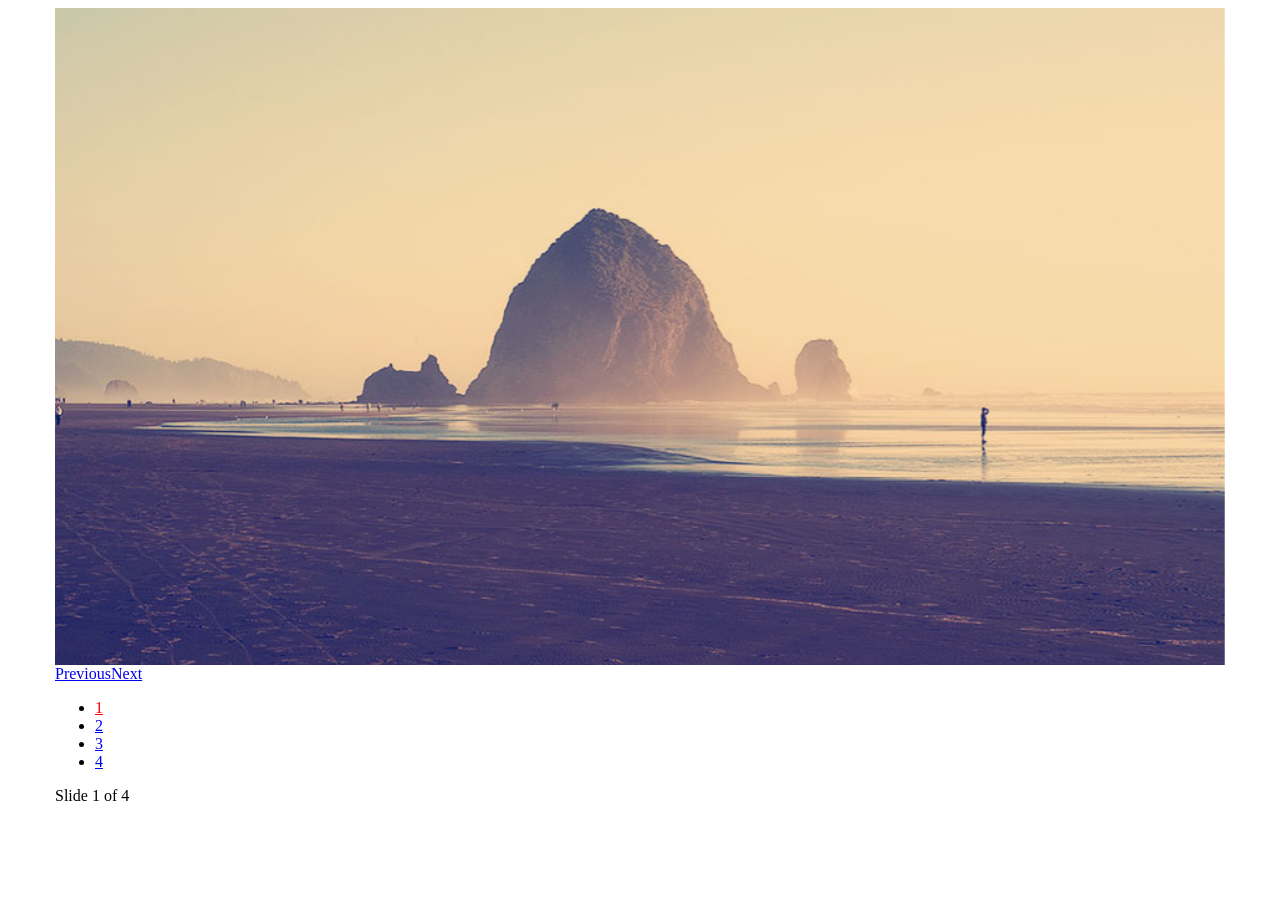
<file: Portofolio Iqbal Gunawan/Portofolio Tugas Project/weshop/js/Slides-SlidesJS-3/examples/callbacks/index.html>
<!doctype html>
<html>
<head>
  <meta charset="utf-8">
  <title>SlidesJS Basic Code Example</title>
  <meta name="description" content="SlidesJS is a simple slideshow plugin for jQuery. Packed with a useful set of features to help novice and advanced developers alike create elegant and user-friendly slideshows.">
  <meta name="author" content="Nathan Searles">

  <!-- SlidesJS Required (if responsive): Sets the page width to the device width. -->
  <meta name="viewport" content="width=device-width">
  <!-- End SlidesJS Required -->

  <!-- SlidesJS Required: These styles are required if you'd like a responsive slideshow -->
  <style>
    /* Prevent the slideshow from flashing on load */
    #slides {
      display: none
    }

    /* Center the slideshow */
    .container {
      margin: 0 auto
    }

    /* Show active item in the pagination */
    .slidesjs-pagination .active {
      color:red;
    }

    /* Media quires for a responsive layout */

    /* For tablets & smart phones */
    @media (max-width: 767px) {
      body {
        padding-left: 10px;
        padding-right: 10px;
      }
      .container {
        width: auto
      }
    }

    /* For smartphones */
    @media (max-width: 480px) {
      .container {
        width: auto
      }
    }

    /* For smaller displays like laptops */
    @media (min-width: 768px) and (max-width: 979px) {
      .container {
        width: 724px
      }
    }

    /* For larger displays */
    @media (min-width: 1200px) {
      .container {
        width: 1170px
      }
    }
  </style>
  <!-- SlidesJS Required: -->
</head>
<body>

  <!-- SlidesJS Required: Start Slides -->
  <!-- The container is used to define the width of the slideshow -->
  <div class="container">
    <div id="slides">
      <img src="img/example-slide-1.jpg" alt="Photo by: Missy S Link: http://www.flickr.com/photos/listenmissy/5087404401/">
      <img src="img/example-slide-2.jpg" alt="Photo by: Daniel Parks Link: http://www.flickr.com/photos/parksdh/5227623068/">
      <img src="img/example-slide-3.jpg" alt="Photo by: Mike Ranweiler Link: http://www.flickr.com/photos/27874907@N04/4833059991/">
      <img src="img/example-slide-4.jpg" alt="Photo by: Stuart SeegerLink: http://www.flickr.com/photos/stuseeger/97577796/">
    </div>
    <div id="slidesjs-log">Slide <span class="slidesjs-slide-number">1</span> of 4</div>
  </div>
  <!-- End SlidesJS Required: Start Slides -->

  <!-- SlidesJS Required: Link to jQuery -->
  <script src="http://code.jquery.com/jquery-1.9.1.min.js"></script>
  <!-- End SlidesJS Required -->

  <!-- SlidesJS Required: Link to jquery.slides.js -->
  <script src="js/jquery.slides.min.js"></script>
  <!-- End SlidesJS Required -->

  <!-- SlidesJS Required: Initialize SlidesJS with a jQuery doc ready -->
  <script>
    $(function() {
      $('#slides').slidesjs({
        width: 940,
        height: 528,
        callback: {
          loaded: function(number) {
            // Use your browser console to view log
            console.log('SlidesJS: Loaded with slide #' + number);

            // Show start slide in log
            $('#slidesjs-log .slidesjs-slide-number').text(number);
          },
          start: function(number) {
            // Use your browser console to view log
            console.log('SlidesJS: Start Animation on slide #' + number);
          },
          complete: function(number) {
            // Use your browser console to view log
            console.log('SlidesJS: Animation Complete. Current slide is #' + number);

            // Change slide number on animation complete
            $('#slidesjs-log .slidesjs-slide-number').text(number);
          }
        }
      });
    });
  </script>
  <!-- End SlidesJS Required -->
</body>
</html>
</file>
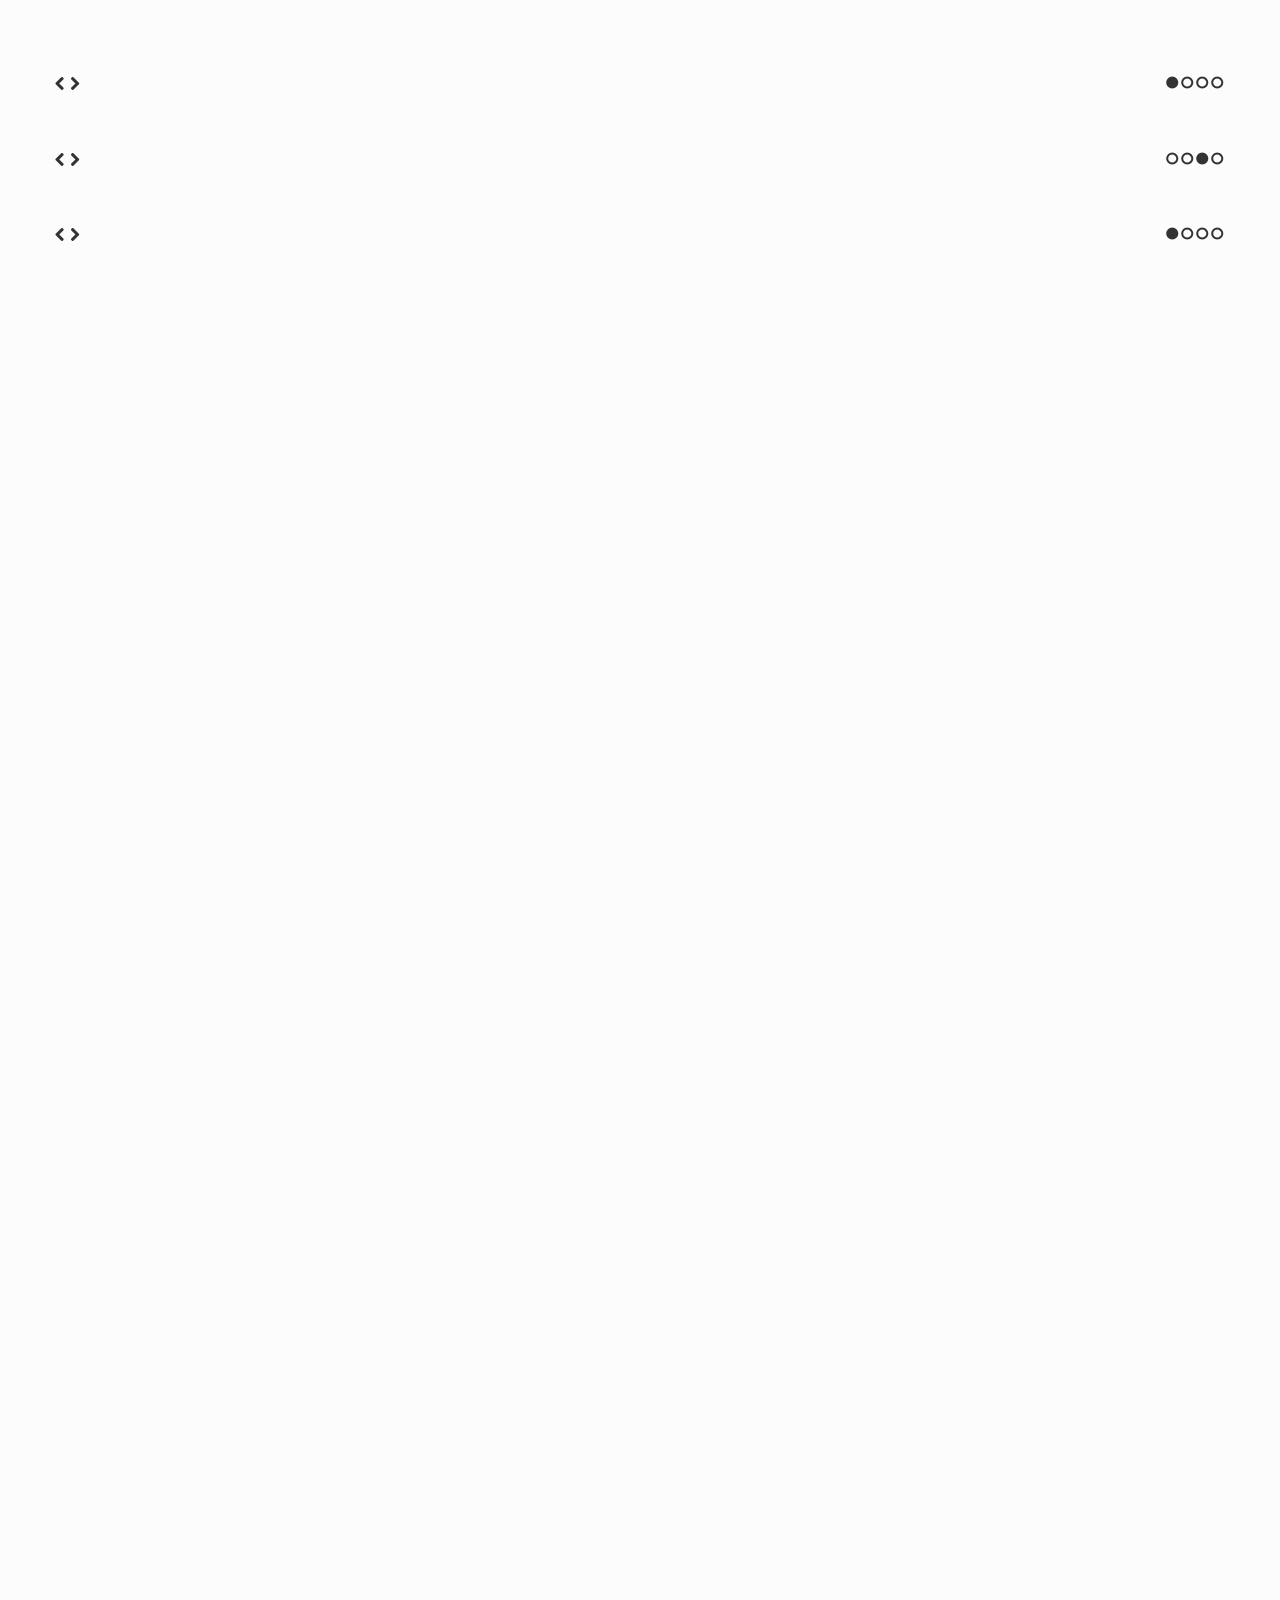
<file: Portofolio Iqbal Gunawan/Portofolio Tugas Project/weshop/js/Slides-SlidesJS-3/examples/multiple/index.html>
<!doctype html>
<html>
<head>
  <meta charset="utf-8">
  <title>SlidesJS Standard Code Example</title>
  <meta name="description" content="SlidesJS is a simple slideshow plugin for jQuery. Packed with a useful set of features to help novice and advanced developers alike create elegant and user-friendly slideshows.">
  <meta name="author" content="Nathan Searles">

  <!-- SlidesJS Required (if responsive): Sets the page width to the device width. -->
  <meta name="viewport" content="width=device-width">
  <!-- End SlidesJS Required -->

  <!-- CSS for slidesjs.com example -->
  <link rel="stylesheet" href="css/example.css">
  <link rel="stylesheet" href="css/font-awesome.min.css">
  <!-- End CSS for slidesjs.com example -->

  <!-- SlidesJS Optional: If you'd like to use this design -->
  <style>
    body {
      -webkit-font-smoothing: antialiased;
      font: normal 15px/1.5 "Helvetica Neue", Helvetica, Arial, sans-serif;
      color: #232525;
      padding-top:70px;
    }

    #slides,
    #slides2,
    #slides3 {
      display: none;
      margin-bottom:50px;
    }

    .slidesjs-navigation {
      margin-top:3px;
    }

    .slidesjs-previous {
      margin-right: 5px;
      float: left;
    }

    .slidesjs-next {
      margin-right: 5px;
      float: left;
    }

    .slidesjs-pagination {
      margin: 6px 0 0;
      float: right;
      list-style: none;
    }

    .slidesjs-pagination li {
      float: left;
      margin: 0 1px;
    }

    .slidesjs-pagination li a {
      display: block;
      width: 13px;
      height: 0;
      padding-top: 13px;
      background-image: url(img/pagination.png);
      background-position: 0 0;
      float: left;
      overflow: hidden;
    }

    .slidesjs-pagination li a.active,
    .slidesjs-pagination li a:hover.active {
      background-position: 0 -13px
    }

    .slidesjs-pagination li a:hover {
      background-position: 0 -26px
    }

    a:link,
    a:visited {
      color: #333
    }

    a:hover,
    a:active {
      color: #9e2020
    }

    .navbar {
      overflow: hidden
    }
  </style>
  <!-- End SlidesJS Optional-->

  <!-- SlidesJS Required: These styles are required if you'd like a responsive slideshow -->
  <style>
    #slides {
      display: none
    }

    .container {
      margin: 0 auto
    }

    /* For tablets & smart phones */
    @media (max-width: 767px) {
      body {
        padding-left: 20px;
        padding-right: 20px;
      }
      .container {
        width: auto
      }
    }

    /* For smartphones */
    @media (max-width: 480px) {
      .container {
        width: auto
      }
    }

    /* For smaller displays like laptops */
    @media (min-width: 768px) and (max-width: 979px) {
      .container {
        width: 724px
      }
    }

    /* For larger displays */
    @media (min-width: 1200px) {
      .container {
        width: 1170px
      }
    }
  </style>
  <!-- SlidesJS Required: -->
</head>
<body>
  <!-- SlidesJS Required: Start Slides -->
  <!-- The container is used to define the width of the slideshow -->
  <div class="container">
    <div id="slides">
      <img src="img/example-slide-1.jpg" alt="Photo by: Missy S Link: http://www.flickr.com/photos/listenmissy/5087404401/">
      <img src="img/example-slide-2.jpg" alt="Photo by: Daniel Parks Link: http://www.flickr.com/photos/parksdh/5227623068/">
      <img src="img/example-slide-3.jpg" alt="Photo by: Mike Ranweiler Link: http://www.flickr.com/photos/27874907@N04/4833059991/">
      <img src="img/example-slide-4.jpg" alt="Photo by: Stuart SeegerLink: http://www.flickr.com/photos/stuseeger/97577796/">
      <a href="#" class="slidesjs-previous slidesjs-navigation"><i class="icon-chevron-left"></i></a>
      <a href="#" class="slidesjs-next slidesjs-navigation"><i class="icon-chevron-right"></i></a>
    </div>

    <div id="slides2">
      <img src="img/example-slide-1.jpg" alt="Photo by: Missy S Link: http://www.flickr.com/photos/listenmissy/5087404401/">
      <img src="img/example-slide-2.jpg" alt="Photo by: Daniel Parks Link: http://www.flickr.com/photos/parksdh/5227623068/">
      <img src="img/example-slide-3.jpg" alt="Photo by: Mike Ranweiler Link: http://www.flickr.com/photos/27874907@N04/4833059991/">
      <img src="img/example-slide-4.jpg" alt="Photo by: Stuart SeegerLink: http://www.flickr.com/photos/stuseeger/97577796/">
      <a href="#" class="slidesjs-previous slidesjs-navigation"><i class="icon-chevron-left"></i></a>
      <a href="#" class="slidesjs-next slidesjs-navigation"><i class="icon-chevron-right"></i></a>
    </div>

    <div id="slides3">
      <img src="img/example-slide-1.jpg" alt="Photo by: Missy S Link: http://www.flickr.com/photos/listenmissy/5087404401/">
      <img src="img/example-slide-2.jpg" alt="Photo by: Daniel Parks Link: http://www.flickr.com/photos/parksdh/5227623068/">
      <img src="img/example-slide-3.jpg" alt="Photo by: Mike Ranweiler Link: http://www.flickr.com/photos/27874907@N04/4833059991/">
      <img src="img/example-slide-4.jpg" alt="Photo by: Stuart SeegerLink: http://www.flickr.com/photos/stuseeger/97577796/">
      <a href="#" class="slidesjs-previous slidesjs-navigation"><i class="icon-chevron-left"></i></a>
      <a href="#" class="slidesjs-next slidesjs-navigation"><i class="icon-chevron-right"></i></a>
    </div>
  </div>
  <!-- End SlidesJS Required: Start Slides -->

  <!-- SlidesJS Required: Link to jQuery -->
  <script src="http://code.jquery.com/jquery-1.9.1.min.js"></script>
  <!-- End SlidesJS Required -->

  <!-- SlidesJS Required: Link to jquery.slides.js -->
  <script src="js/jquery.slides.min.js"></script>
  <!-- End SlidesJS Required -->

  <!-- SlidesJS Required: Initialize SlidesJS with a jQuery doc ready -->
  <script>
    $(function() {
      $('#slides').slidesjs({
        width: 940,
        height: 528,
        navigation: false
      });

      /*
        To have multiple slideshows on the same page
        they just need to have separate IDs
      */
      $('#slides2').slidesjs({
        width: 940,
        height: 528,
        navigation: false,
        start: 3,
        play: {
          auto: true
        }
      });

      $('#slides3').slidesjs({
        width: 940,
        height: 528,
        navigation: false
      });
    });
  </script>
  <!-- End SlidesJS Required -->
</body>
</html>
</file>
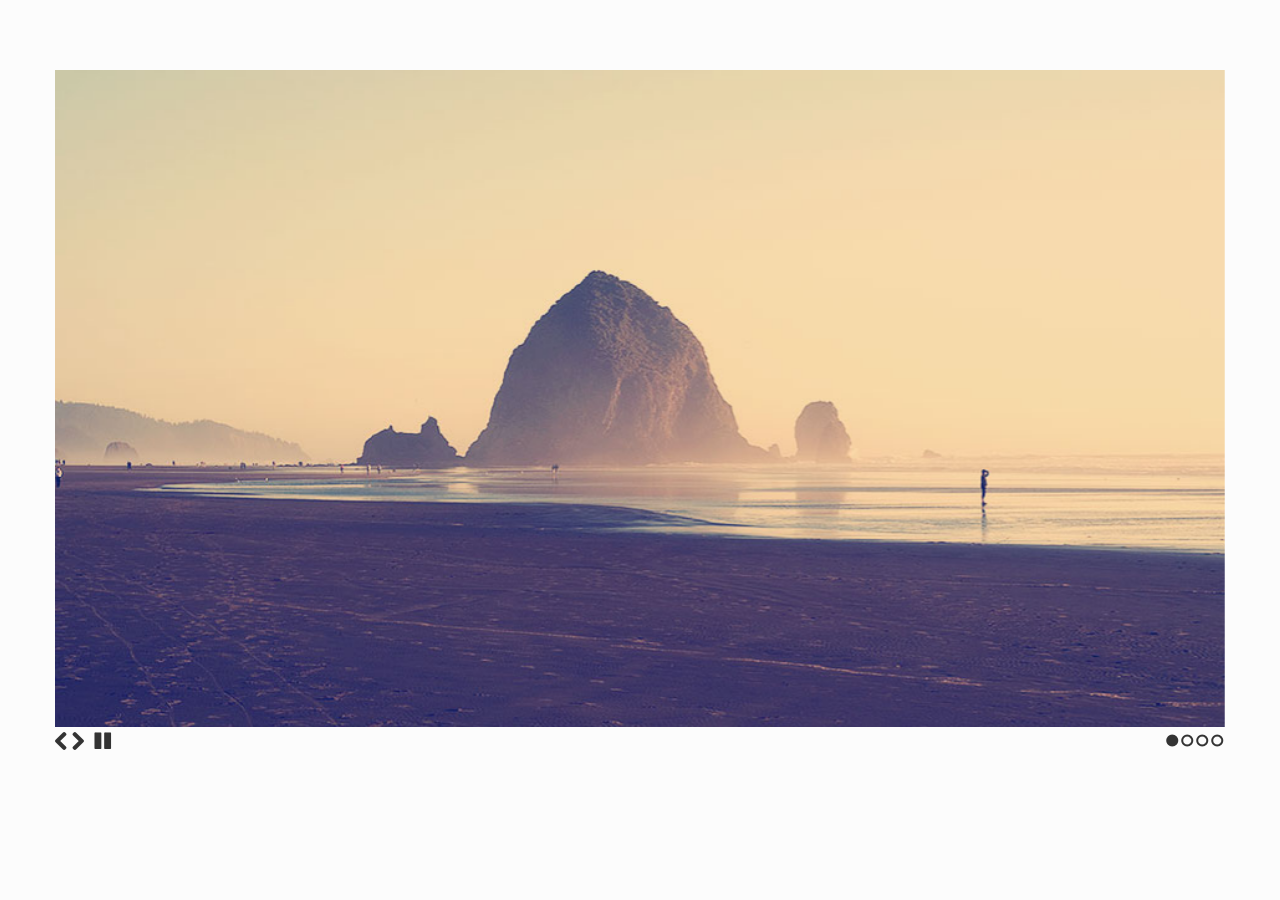
<file: Portofolio Iqbal Gunawan/Portofolio Tugas Project/weshop/js/Slides-SlidesJS-3/examples/playing/index.html>
<!doctype html>
<html>
<head>
  <meta charset="utf-8">
  <title>SlidesJS Standard Code Example</title>
  <meta name="description" content="SlidesJS is a simple slideshow plugin for jQuery. Packed with a useful set of features to help novice and advanced developers alike create elegant and user-friendly slideshows.">
  <meta name="author" content="Nathan Searles">

  <!-- SlidesJS Required (if responsive): Sets the page width to the device width. -->
  <meta name="viewport" content="width=device-width">
  <!-- End SlidesJS Required -->

  <!-- CSS for slidesjs.com example -->
  <link rel="stylesheet" href="css/example.css">
  <link rel="stylesheet" href="css/font-awesome.min.css">
  <!-- End CSS for slidesjs.com example -->

  <!-- SlidesJS Optional: If you'd like to use this design -->
  <style>
    body {
      -webkit-font-smoothing: antialiased;
      font: normal 15px/1.5 "Helvetica Neue", Helvetica, Arial, sans-serif;
      color: #232525;
      padding-top:70px;
    }

    #slides {
      display: none
    }

    #slides .slidesjs-navigation {
      margin-top:5px;
    }

    a.slidesjs-next,
    a.slidesjs-previous,
    a.slidesjs-play,
    a.slidesjs-stop {
      background-image: url(img/btns-next-prev.png);
      background-repeat: no-repeat;
      display:block;
      width:12px;
      height:18px;
      overflow: hidden;
      text-indent: -9999px;
      float: left;
      margin-right:5px;
    }

    a.slidesjs-next {
      margin-right:10px;
      background-position: -12px 0;
    }

    a:hover.slidesjs-next {
      background-position: -12px -18px;
    }

    a.slidesjs-previous {
      background-position: 0 0;
    }

    a:hover.slidesjs-previous {
      background-position: 0 -18px;
    }

    a.slidesjs-play {
      width:15px;
      background-position: -25px 0;
    }

    a:hover.slidesjs-play {
      background-position: -25px -18px;
    }

    a.slidesjs-stop {
      width:18px;
      background-position: -41px 0;
    }

    a:hover.slidesjs-stop {
      background-position: -41px -18px;
    }

    .slidesjs-pagination {
      margin: 7px 0 0;
      float: right;
      list-style: none;
    }

    .slidesjs-pagination li {
      float: left;
      margin: 0 1px;
    }

    .slidesjs-pagination li a {
      display: block;
      width: 13px;
      height: 0;
      padding-top: 13px;
      background-image: url(img/pagination.png);
      background-position: 0 0;
      float: left;
      overflow: hidden;
    }

    .slidesjs-pagination li a.active,
    .slidesjs-pagination li a:hover.active {
      background-position: 0 -13px
    }

    .slidesjs-pagination li a:hover {
      background-position: 0 -26px
    }

    #slides a:link,
    #slides a:visited {
      color: #333
    }

    #slides a:hover,
    #slides a:active {
      color: #9e2020
    }

    .navbar {
      overflow: hidden
    }
  </style>
  <!-- End SlidesJS Optional-->

  <!-- SlidesJS Required: These styles are required if you'd like a responsive slideshow -->
  <style>
    #slides {
      display: none
    }

    .container {
      margin: 0 auto
    }

    /* For tablets & smart phones */
    @media (max-width: 767px) {
      body {
        padding-left: 20px;
        padding-right: 20px;
      }
      .container {
        width: auto
      }
    }

    /* For smartphones */
    @media (max-width: 480px) {
      .container {
        width: auto
      }
    }

    /* For smaller displays like laptops */
    @media (min-width: 768px) and (max-width: 979px) {
      .container {
        width: 724px
      }
    }

    /* For larger displays */
    @media (min-width: 1200px) {
      .container {
        width: 1170px
      }
    }
  </style>
  <!-- SlidesJS Required: -->
</head>
<body>

  <!-- SlidesJS Required: Start Slides -->
  <!-- The container is used to define the width of the slideshow -->
  <div class="container">
    <div id="slides">
      <img src="img/example-slide-1.jpg" alt="Photo by: Missy S Link: http://www.flickr.com/photos/listenmissy/5087404401/">
      <img src="img/example-slide-2.jpg" alt="Photo by: Daniel Parks Link: http://www.flickr.com/photos/parksdh/5227623068/">
      <img src="img/example-slide-3.jpg" alt="Photo by: Mike Ranweiler Link: http://www.flickr.com/photos/27874907@N04/4833059991/">
      <img src="img/example-slide-4.jpg" alt="Photo by: Stuart SeegerLink: http://www.flickr.com/photos/stuseeger/97577796/">
    </div>
  </div>
  <!-- End SlidesJS Required: Start Slides -->

  <!-- SlidesJS Required: Link to jQuery -->
  <script src="http://code.jquery.com/jquery-1.9.1.min.js"></script>
  <!-- End SlidesJS Required -->

  <!-- SlidesJS Required: Link to jquery.slides.js -->
  <script src="js/jquery.slides.min.js"></script>
  <!-- End SlidesJS Required -->

  <!-- SlidesJS Required: Initialize SlidesJS with a jQuery doc ready -->
  <script>
    $(function() {
      $('#slides').slidesjs({
        width: 940,
        height: 528,
        play: {
          active: true,
          auto: true,
          interval: 4000,
          swap: true
        }
      });
    });
  </script>
  <!-- End SlidesJS Required -->
</body>
</html>
</file>
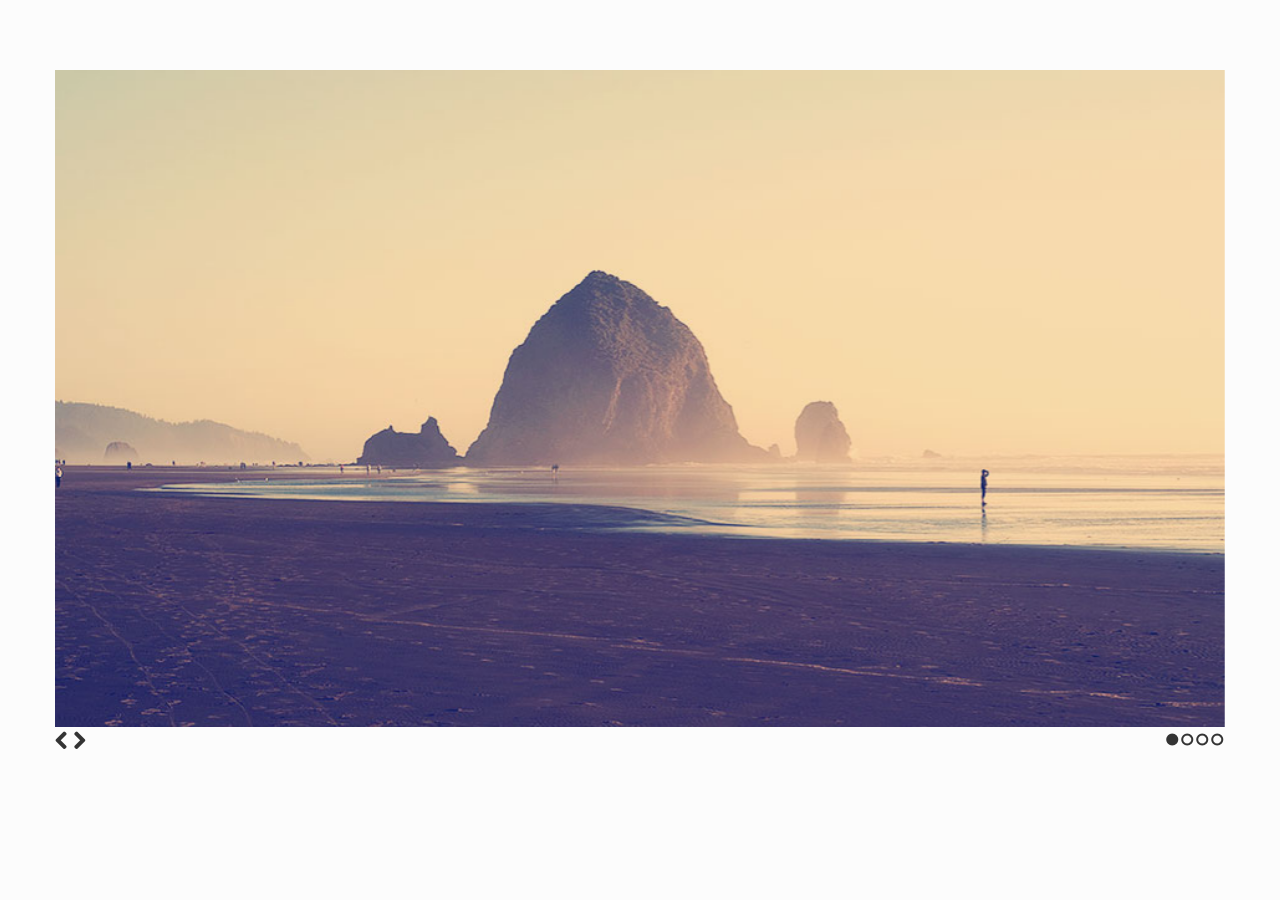
<file: Portofolio Iqbal Gunawan/Portofolio Tugas Project/weshop/js/Slides-SlidesJS-3/examples/standard/index.html>
<!doctype html>
<html>
<head>
  <meta charset="utf-8">
  <title>SlidesJS Standard Code Example</title>
  <meta name="description" content="SlidesJS is a simple slideshow plugin for jQuery. Packed with a useful set of features to help novice and advanced developers alike create elegant and user-friendly slideshows.">
  <meta name="author" content="Nathan Searles">

  <!-- SlidesJS Required (if responsive): Sets the page width to the device width. -->
  <meta name="viewport" content="width=device-width">
  <!-- End SlidesJS Required -->

  <!-- CSS for slidesjs.com example -->
  <link rel="stylesheet" href="css/example.css">
  <link rel="stylesheet" href="css/font-awesome.min.css">
  <!-- End CSS for slidesjs.com example -->

  <!-- SlidesJS Optional: If you'd like to use this design -->
  <style>
    body {
      -webkit-font-smoothing: antialiased;
      font: normal 15px/1.5 "Helvetica Neue", Helvetica, Arial, sans-serif;
      color: #232525;
      padding-top:70px;
    }

    #slides {
      display: none
    }

    #slides .slidesjs-navigation {
      margin-top:3px;
    }

    #slides .slidesjs-previous {
      margin-right: 5px;
      float: left;
    }

    #slides .slidesjs-next {
      margin-right: 5px;
      float: left;
    }

    .slidesjs-pagination {
      margin: 6px 0 0;
      float: right;
      list-style: none;
    }

    .slidesjs-pagination li {
      float: left;
      margin: 0 1px;
    }

    .slidesjs-pagination li a {
      display: block;
      width: 13px;
      height: 0;
      padding-top: 13px;
      background-image: url(img/pagination.png);
      background-position: 0 0;
      float: left;
      overflow: hidden;
    }

    .slidesjs-pagination li a.active,
    .slidesjs-pagination li a:hover.active {
      background-position: 0 -13px
    }

    .slidesjs-pagination li a:hover {
      background-position: 0 -26px
    }

    #slides a:link,
    #slides a:visited {
      color: #333
    }

    #slides a:hover,
    #slides a:active {
      color: #9e2020
    }

    .navbar {
      overflow: hidden
    }
  </style>
  <!-- End SlidesJS Optional-->

  <!-- SlidesJS Required: These styles are required if you'd like a responsive slideshow -->
  <style>
    #slides {
      display: none
    }

    .container {
      margin: 0 auto
    }

    /* For tablets & smart phones */
    @media (max-width: 767px) {
      body {
        padding-left: 20px;
        padding-right: 20px;
      }
      .container {
        width: auto
      }
    }

    /* For smartphones */
    @media (max-width: 480px) {
      .container {
        width: auto
      }
    }

    /* For smaller displays like laptops */
    @media (min-width: 768px) and (max-width: 979px) {
      .container {
        width: 724px
      }
    }

    /* For larger displays */
    @media (min-width: 1200px) {
      .container {
        width: 1170px
      }
    }
  </style>
  <!-- SlidesJS Required: -->
</head>
<body>

  <!-- SlidesJS Required: Start Slides -->
  <!-- The container is used to define the width of the slideshow -->
  <div class="container">
    <div id="slides">
      <img src="img/example-slide-1.jpg" alt="Photo by: Missy S Link: http://www.flickr.com/photos/listenmissy/5087404401/">
      <img src="img/example-slide-2.jpg" alt="Photo by: Daniel Parks Link: http://www.flickr.com/photos/parksdh/5227623068/">
      <img src="img/example-slide-3.jpg" alt="Photo by: Mike Ranweiler Link: http://www.flickr.com/photos/27874907@N04/4833059991/">
      <img src="img/example-slide-4.jpg" alt="Photo by: Stuart SeegerLink: http://www.flickr.com/photos/stuseeger/97577796/">
      <a href="#" class="slidesjs-previous slidesjs-navigation"><i class="icon-chevron-left icon-large"></i></a>
      <a href="#" class="slidesjs-next slidesjs-navigation"><i class="icon-chevron-right icon-large"></i></a>
    </div>
  </div>
  <!-- End SlidesJS Required: Start Slides -->

  <!-- SlidesJS Required: Link to jQuery -->
  <script src="http://code.jquery.com/jquery-1.9.1.min.js"></script>
  <!-- End SlidesJS Required -->

  <!-- SlidesJS Required: Link to jquery.slides.js -->
  <script src="js/jquery.slides.min.js"></script>
  <!-- End SlidesJS Required -->

  <!-- SlidesJS Required: Initialize SlidesJS with a jQuery doc ready -->
  <script>
    $(function() {
      $('#slides').slidesjs({
        width: 940,
        height: 528,
        navigation: false
      });
    });
  </script>
  <!-- End SlidesJS Required -->
</body>
</html>
</file>
<file: Portofolio Iqbal Gunawan/Portofolio Tugas Project/weshop/js/ckeditor/samples/css/samples.css>
/**
 * @license Copyright (c) 2003-2016, CKSource - Frederico Knabben. All rights reserved.
 * For licensing, see LICENSE.md or http://ckeditor.com/license
 */
@media (max-width: 900px) {
  .global-is-mobile-hidden {
    display: none !important;
  }
}
article,
aside,
details,
figcaption,
figure,
footer,
header,
hgroup,
main,
menu,
nav,
section {
  display: block;
}
body,
html {
  margin: 0;
  padding: 0;
  font: 16px / 1.8 Arial, 'Helvetica Neue', Helvetica, sans-serif;
  font-weight: 300;
  color: #575757;
}
.grid-width-10 {
  width: 10%;
}
.grid-width-20 {
  width: 20%;
}
.grid-width-30 {
  width: 30%;
}
.grid-width-40 {
  width: 40%;
}
.grid-width-50 {
  width: 50%;
}
.grid-width-60 {
  width: 60%;
}
.grid-width-70 {
  width: 70%;
}
.grid-width-80 {
  width: 80%;
}
.grid-width-90 {
  width: 90%;
}
.grid-width-100 {
  width: 100%;
}
@media (max-width: 900px) {
  .grid-width-10,
  .grid-width-20,
  .grid-width-30,
  .grid-width-40,
  .grid-width-50,
  .grid-width-60,
  .grid-width-70,
  .grid-width-80,
  .grid-width-90,
  .grid-width-100 {
    width: 100%;
  }
}
*[class*="grid-width"] {
  -webkit-box-sizing: border-box;
  -moz-box-sizing: border-box;
  box-sizing: border-box;
  padding-left: 4%;
  padding-right: 4%;
  float: left;
}
*[class*="grid-width"]:after,
.grid-container:after,
*[class*="grid-width"]:before,
.grid-container:before {
  content: '';
  display: block;
  overflow: hidden;
  visibility: hidden;
  font-size: 0;
  line-height: 0;
  width: 0;
  height: 0;
}
*[class*="grid-width"]:after,
.grid-container:after {
  clear: both;
}
.grid-container {
  -webkit-box-sizing: border-box;
  -moz-box-sizing: border-box;
  box-sizing: border-box;
  margin-left: auto;
  margin-right: auto;
}
.grid-container-nested *[class*="grid-width"]:first-child {
  padding-left: 0;
}
.grid-container-nested *[class*="grid-width"]:last-child {
  padding-right: 0;
}
@media (max-width: 900px) {
  .grid-container-nested *[class*="grid-width"]:first-child {
    padding-left: 4%;
  }
  .grid-container-nested *[class*="grid-width"]:last-child {
    padding-right: 4%;
  }
}
.header-a {
  min-height: 140px;
  overflow: hidden;
}
.header-a .header-a-logo {
  margin: 40px 0 0;
}
@media (max-width: 900px) {
  .header-a .header-a-logo {
    text-align: center;
  }
}
.header-a .header-a-logo img {
  border: transparent;
}
.navigation-a {
  height: 30px;
  background: #3d3d3d;
  position: absolute;
  left: 0;
  right: 0;
  top: 0;
  padding: 0;
  overflow: hidden;
}
@media (max-width: 900px) {
  .navigation-a {
    text-align: center;
  }
}
.navigation-a ul {
  list-style: none;
  margin: 0;
  overflow: hidden;
}
.navigation-a ul li,
.navigation-a ul li a {
  display: inline-block;
}
@media (max-width: 900px) {
  .navigation-a ul {
    width: auto;
    text-overflow: ellipsis;
    white-space: nowrap;
    display: inline-block;
    float: none;
  }
  .navigation-a ul:before,
  .navigation-a ul:after {
    display: none;
  }
}
.navigation-a ul.navigation-a-left {
  text-align: left;
}
@media (max-width: 900px) {
  .navigation-a ul.navigation-a-left {
    padding-right: 0;
  }
}
.navigation-a ul.navigation-a-right {
  text-align: right;
}
@media (max-width: 900px) {
  .navigation-a ul.navigation-a-right {
    padding-left: 23px;
  }
}
.navigation-a ul li + li {
  margin-left: 23px;
}
.navigation-a ul li a {
  font-size: 10px;
  font-size: 0.625rem;
  line-height: 18px;
  line-height: 1.13rem;
  line-height: 30px;
  float: left;
  color: #dddddd;
  font-weight: bold;
  text-decoration: none;
  text-transform: uppercase;
}
.navigation-a ul li a:hover {
  cursor: pointer;
  color: #ffffff;
}
.icon-navigation-a-github:before,
.icon-navigation-a-github:after {
  background-image: url("[data-uri]");
}
.navigation-b {
  text-align: right;
  margin: 52px 0 0;
  overflow: visible;
}
@media (max-width: 900px) {
  .navigation-b {
    text-align: center;
    margin-top: 20px;
    padding: 0;
  }
}
.navigation-b ul {
  padding: 0;
  list-style: none;
  margin: 0;
  overflow: visible;
}
.navigation-b ul li,
.navigation-b ul li a {
  display: inline-block;
}
@media (max-width: 900px) {
  .navigation-b ul {
    display: table;
    width: 100%;
    padding-bottom: 1.5em;
  }
}
@media (max-width: 900px) {
  .navigation-b ul li {
    display: table-row;
  }
}
.navigation-b ul li + li {
  margin-left: 20px;
}
@media (max-width: 900px) {
  .navigation-b ul li + li {
    margin-left: 0;
  }
}
.navigation-b ul li a {
  -webkit-box-sizing: border-box;
  -moz-box-sizing: border-box;
  box-sizing: border-box;
  text-transform: uppercase;
  text-decoration: none;
  outline: none;
}
@media (max-width: 900px) {
  .navigation-b ul li a {
    width: 100%;
    -webkit-border-radius: 0;
    -webkit-background-clip: padding-box;
    -moz-border-radius: 0;
    -moz-background-clip: padding;
    border-radius: 0;
    background-clip: padding-box;
  }
}
.footer-a {
  font-size: 13px;
  font-size: 0.8125rem;
  line-height: 23.4px;
  line-height: 1.46rem;
  padding-top: 2.25em;
  padding-bottom: 2.25em;
  overflow: hidden;
  color: #8a8a8a;
}
.footer-a a {
  color: #27c0d8;
  text-decoration: none;
  border-bottom: 1px dotted #27c0d8;
}
.footer-a a:hover {
  color: #23adc2;
}
.footer-a p {
  margin: 0;
  display: inline-block;
  text-align: center;
}
.content {
  font-size: 14px;
  font-size: 0.875rem;
  line-height: 25.2px;
  line-height: 1.57rem;
  overflow: hidden;
  padding-top: 1.5em;
  padding-bottom: 1.5em;
}
.content p {
  margin: 0.75em 0;
}
.content ul,
.content ol,
.content pre,
.content blockquote,
.content textarea:not([class^="cke"]),
.content .cke {
  margin: 1.875em 0;
}
.content code,
.content kbd {
  -webkit-border-radius: 3px;
  -webkit-background-clip: padding-box;
  -moz-border-radius: 3px;
  -moz-background-clip: padding;
  border-radius: 3px;
  background-clip: padding-box;
  padding: 3px 4px;
}
.content pre,
.content code,
.content kbd,
.content blockquote {
  background: #f5f5f5;
}
.content blockquote,
.content pre {
  background: none;
  border-left: 4px solid #27c0d8;
  padding: 1.5em 2.25em;
}
.content p a,
.content ul a,
.content ol a,
.content blockquote a,
.content h1 a,
.content h2 a,
.content h3 a,
.content h4 a,
.content h5 a {
  color: #27c0d8;
  text-decoration: none;
  border-bottom: 1px dotted #27c0d8;
}
.content p a:hover,
.content ul a:hover,
.content ol a:hover,
.content blockquote a:hover,
.content h1 a:hover,
.content h2 a:hover,
.content h3 a:hover,
.content h4 a:hover,
.content h5 a:hover {
  color: #23adc2;
}
.content h1,
.content h2,
.content h3,
.content h4,
.content h5 {
  color: #000;
  font-weight: 100;
}
.content h1 code,
.content h2 code,
.content h3 code,
.content h4 code,
.content h5 code,
.content h1 kbd,
.content h2 kbd,
.content h3 kbd,
.content h4 kbd,
.content h5 kbd {
  font-size: inherit;
}
.content h1 a.content-heading-anchor,
.content h2 a.content-heading-anchor,
.content h3 a.content-heading-anchor,
.content h4 a.content-heading-anchor,
.content h5 a.content-heading-anchor {
  font-weight: 100;
  vertical-align: middle;
  opacity: 0;
  border: 0;
}
.content h1:hover a.content-heading-anchor,
.content h2:hover a.content-heading-anchor,
.content h3:hover a.content-heading-anchor,
.content h4:hover a.content-heading-anchor,
.content h5:hover a.content-heading-anchor {
  opacity: 1;
}
.content h1:target a,
.content h2:target a,
.content h3:target a,
.content h4:target a,
.content h5:target a {
  -webkit-animation: targetLinkOpacity 0.5s linear alternate;
  -moz-animation: targetLinkOpacity 0.5s linear alternate;
  -o-animation: targetLinkOpacity 0.5s linear alternate;
  animation: targetLinkOpacity 0.5s linear alternate;
  opacity: 1;
}
.content input,
.content select,
.content textarea:not([class^="cke"]) {
  -webkit-border-radius: 3px;
  -webkit-background-clip: padding-box;
  -moz-border-radius: 3px;
  -moz-background-clip: padding;
  border-radius: 3px;
  background-clip: padding-box;
  -webkit-box-shadow: inset 0 1px 1px rgba(0, 0, 0, 0.08);
  -moz-box-shadow: inset 0 1px 1px rgba(0, 0, 0, 0.08);
  box-shadow: inset 0 1px 1px rgba(0, 0, 0, 0.08);
  font: inherit;
  color: inherit;
  border: 1px solid #d9d9d9;
  padding: .2em .5em;
}
.content input:focus,
.content select:focus,
.content textarea:not([class^="cke"]):focus {
  border-color: #66afe9;
  outline: 0;
  -webkit-box-shadow: inset 0 1px 1px rgba(0, 0, 0, 0.08), 0 0 8px #93c6ef;
  -moz-box-shadow: inset 0 1px 1px rgba(0, 0, 0, 0.08), 0 0 8px #93c6ef;
  box-shadow: inset 0 1px 1px rgba(0, 0, 0, 0.08), 0 0 8px #93c6ef;
}
.content abbr {
  border-bottom: 1px dotted #666;
  cursor: pointer;
}
.content blockquote {
  font-style: italic;
  font-family: Georgia, Times, "Times New Roman", serif;
  font-size: 16px;
  font-size: 1rem;
  line-height: 28.8px;
  line-height: 1.8rem;
}
.content em {
  font-style: italic;
}
.content h1 {
  font-size: 36px;
  font-size: 2.25rem;
  line-height: 64.8px;
  line-height: 4.05rem;
  margin: 1.125em 0 0;
}
.content h2 {
  font-size: 27.2px;
  font-size: 1.7rem;
  line-height: 48.96px;
  line-height: 3.06rem;
  margin: 0.9em 0 0;
}
.content h3 {
  font-size: 24px;
  font-size: 1.5rem;
  line-height: 43.2px;
  line-height: 2.7rem;
  font-weight: 500;
  margin: 0.75em 0 0;
}
.content h4 {
  font-size: 19.2px;
  font-size: 1.2rem;
  line-height: 34.56px;
  line-height: 2.16rem;
  font-weight: 500;
  margin: 0.75em 0 0;
}
.content h5 {
  font-size: 17.6px;
  font-size: 1.1rem;
  line-height: 31.68px;
  line-height: 1.98rem;
  font-weight: 500;
  margin: 0.75em 0 0;
}
.content hr {
  border: 0;
  border-top: 4px solid #d9d9d9;
  margin: 1.5em 0;
}
.content input[type="text"] {
  height: 1.8em;
  line-height: 1.8em;
}
.content input[type="button"] {
  -webkit-appearance: button;
  -moz-appearance: button;
  appearance: button;
}
.content kbd {
  font-size: 12px;
  font-size: 0.75rem;
  line-height: 21.6px;
  line-height: 1.35rem;
  font-family: Arial, 'Helvetica Neue', Helvetica, sans-serif;
  padding: 2px 6px;
  -webkit-box-shadow: 0 0 4px #ffffff inset, 0 2px 0 #d9d9d9;
  -moz-box-shadow: 0 0 4px #ffffff inset, 0 2px 0 #d9d9d9;
  box-shadow: 0 0 4px #ffffff inset, 0 2px 0 #d9d9d9;
}
.content p img {
  vertical-align: middle;
}
.content p pre {
  padding: 1.5em;
}
.content pre {
  padding: 0;
  border: 0;
  tab-size: 4;
  -o-tab-size: 4;
  -moz-tab-size: 4;
}
.content pre,
.content code {
  font-size: 11.89px;
  font-size: 0.743rem;
  line-height: 21.4px;
  line-height: 1.34rem;
  font-family: Consolas, Menlo, Monaco, Lucida Console, Liberation Mono, DejaVu Sans Mono, Bitstream Vera Sans Mono, Courier New, monospace, serif;
}
.content pre a,
.content code a {
  border: 0;
}
.content pre code {
  padding: 0.75em;
  display: block;
}
.content strong {
  color: #000;
}
.content ul ul,
.content ol ul,
.content ul ol,
.content ol ol {
  margin: 0.75em 0;
}
.content ul li,
.content ol li {
  font-size: 14px;
  font-size: 0.875rem;
  line-height: 30.24px;
  line-height: 1.89rem;
}
.content textarea:not([class^="cke"]) {
  width: 100%;
}
.content div.todo {
  border: 2px dotted #444;
  padding: 10px;
  margin: 60px 0 10px 0;
  /* Remove me some day */
}
.content div.todo:before {
  content: "TODO";
  font-weight: bold;
}
body a.button-a,
body button.button-a,
body input.button-a {
  -webkit-border-radius: 3px;
  -webkit-background-clip: padding-box;
  -moz-border-radius: 3px;
  -moz-background-clip: padding;
  border-radius: 3px;
  background-clip: padding-box;
  font-size: 14px;
  font-size: 0.875rem;
  line-height: 25.2px;
  line-height: 1.57rem;
  height: 36px;
  line-height: 36px;
  padding: 0 1.1em;
  font-weight: 700;
  color: #3e3e3e;
  white-space: nowrap;
  text-decoration: none;
  display: inline-block;
  cursor: pointer;
  border: 0;
  vertical-align: middle;
  margin: 1px 0;
  background: transparent;
}
body a.button-a.icon-pos-left,
body button.button-a.icon-pos-left,
body input.button-a.icon-pos-left {
  padding-left: .8em;
}
body a.button-a.icon-pos-right,
body button.button-a.icon-pos-right,
body input.button-a.icon-pos-right {
  padding-right: .8em;
}
body a.button-a.button-a-no-text,
body button.button-a.button-a-no-text,
body input.button-a.button-a-no-text {
  -webkit-border-radius: 100px;
  -webkit-background-clip: padding-box;
  -moz-border-radius: 100px;
  -moz-background-clip: padding;
  border-radius: 100px;
  background-clip: padding-box;
  width: 36px;
  padding: 0;
  text-indent: -999px;
  overflow: hidden;
  position: relative;
  text-align: center;
}
body a.button-a.button-a-no-text:before,
body button.button-a.button-a-no-text:before,
body input.button-a.button-a-no-text:before {
  position: absolute;
  left: 50%;
  top: 50%;
  margin: -9px 0 0 -9px;
}
@media (max-width: 900px) {
  body a.button-a.button-a-mobile-collapsed,
  body button.button-a.button-a-mobile-collapsed,
  body input.button-a.button-a-mobile-collapsed {
    -webkit-border-radius: 100px;
    -webkit-background-clip: padding-box;
    -moz-border-radius: 100px;
    -moz-background-clip: padding;
    border-radius: 100px;
    background-clip: padding-box;
    width: 36px;
    padding: 0;
    text-indent: -999px;
    overflow: hidden;
    position: relative;
    text-align: center;
  }
  body a.button-a.button-a-mobile-collapsed:before,
  body button.button-a.button-a-mobile-collapsed:before,
  body input.button-a.button-a-mobile-collapsed:before {
    position: absolute;
    left: 50%;
    top: 50%;
    margin: -9px 0 0 -9px;
  }
  body a.button-a.button-a-mobile-collapsed:before,
  body button.button-a.button-a-mobile-collapsed:before,
  body input.button-a.button-a-mobile-collapsed:before {
    position: absolute;
    left: 50%;
    top: 50%;
    margin: -9px 0 0 -9px;
  }
}
body a.button-a:active,
body button.button-a:active,
body input.button-a:active,
body a.button-a:hover,
body button.button-a:hover,
body input.button-a:hover {
  color: #fff;
  background: #23adc2;
}
body a.button-a:focus,
body button.button-a:focus,
body input.button-a:focus {
  border-color: #66afe9;
  outline: 0;
  -webkit-box-shadow: inset 0 1px 1px rgba(0, 0, 0, 0.075), 0 0 8px #93c6ef;
  -moz-box-shadow: inset 0 1px 1px rgba(0, 0, 0, 0.075), 0 0 8px #93c6ef;
  box-shadow: inset 0 1px 1px rgba(0, 0, 0, 0.075), 0 0 8px #93c6ef;
}
body a.button-a-soft,
body button.button-a-soft,
body input.button-a-soft {
  background: #e7e7e7;
}
body a.button-a-soft:active,
body button.button-a-soft:active,
body input.button-a-soft:active,
body a.button-a-soft:hover,
body button.button-a-soft:hover,
body input.button-a-soft:hover {
  color: #3e3e3e;
  background: #cecece;
}
body a.button-a-background,
body button.button-a-background,
body input.button-a-background,
body a.navigation-b ul li a:hover,
body button.navigation-b ul li a:hover,
body input.navigation-b ul li a:hover {
  color: #fff;
  background: #27c0d8;
}
body a.button-a-background:active,
body button.button-a-background:active,
body input.button-a-background:active,
body a.button-a-background:hover,
body button.button-a-background:hover,
body input.button-a-background:hover,
body a.navigation-b ul li a:hover:active,
body button.navigation-b ul li a:hover:active,
body input.navigation-b ul li a:hover:active,
body a.navigation-b ul li a:hover:hover,
body button.navigation-b ul li a:hover:hover,
body input.navigation-b ul li a:hover:hover {
  color: #fff;
  background: #23adc2;
}
.balloon-a {
  font-size: 12px;
  font-size: 0.75rem;
  line-height: 21.6px;
  line-height: 1.35rem;
  -webkit-border-radius: 3px;
  -webkit-background-clip: padding-box;
  -moz-border-radius: 3px;
  -moz-background-clip: padding;
  border-radius: 3px;
  background-clip: padding-box;
  border-bottom: 3px solid #d4d4d4;
  background: #ebebeb;
  display: inline-block;
  white-space: nowrap;
  padding: .4em 1.2em .2em;
  font-weight: 700;
  position: relative;
  z-index: 1000;
  text-transform: none;
  color: #575757;
}
.balloon-a:hover {
  color: #575757;
}
.balloon-a:before {
  content: '';
  width: 0;
  height: 0;
  border-style: solid;
  position: absolute;
}
.balloon-a-ne:before,
.balloon-a-nw:before {
  top: -13px;
  border-width: 0 9px 15.6px 9px;
  border-color: transparent transparent #ebebeb transparent;
}
.balloon-a-se:before,
.balloon-a-sw:before {
  bottom: -13px;
  border-width: 15.6px 9px 0 9px;
  border-color: #ebebeb transparent transparent transparent;
}
.balloon-a-nw:before,
.balloon-a-sw:before {
  left: 20px;
}
.balloon-a-ne:before,
.balloon-a-se:before {
  right: 20px;
}
.icon-pos-left:before,
.icon-pos-right:after {
  content: '';
  display: inline-block;
  width: 18px;
  height: 18px;
  vertical-align: middle;
  background-repeat: no-repeat;
}
.icon-pos-left:before {
  margin-right: 10px;
}
.icon-pos-right:after {
  margin-left: 10px;
}
.icon-download:before,
.icon-download:after {
  background-image: url("[data-uri]");
}
.icon-question-mark:before,
.icon-question-mark:after {
  background-image: url("[data-uri]");
}
.icon-close:before,
.icon-close:after {
  background-image: url("[data-uri]");
}
.ie8 .switch > * {
  vertical-align: middle;
}
.ie8 .switch input[type="radio"] {
  margin: 0 0.25em;
  display: inline-block;
}
.ie8 .switch label {
  margin-left: 0 !important;
  margin-right: 0 !important;
}
.ie8 .switch label[data-for="1"] {
  float: left;
}
.ie8 .switch label[data-for="2"] {
  float: right;
}
.ie8 .switch .switch-inner {
  display: none;
}
.switch {
  font-size: 14px;
  font-size: 0.875rem;
  line-height: 25.2px;
  line-height: 1.57rem;
  font-weight: bold;
  background-color: #27c0d8;
  overflow: hidden;
  display: inline-block;
  padding: 0.75em 0.25em;
  color: #fff;
  -webkit-border-radius: 3px;
  -webkit-background-clip: padding-box;
  -moz-border-radius: 3px;
  -moz-background-clip: padding;
  border-radius: 3px;
  background-clip: padding-box;
  position: relative;
}
.switch input[type="radio"] {
  display: none;
}
.switch label {
  position: relative;
  z-index: 2;
  float: left;
  cursor: pointer;
  padding: 0 0.75em;
}
.switch label:hover {
  text-decoration: underline;
}
.switch .switch-inner {
  float: left;
  background-color: #FFF;
  height: 1.5em;
  width: 4.125em;
  padding: 2px;
  margin: 0 0.25em;
  -webkit-border-radius: 5.5px;
  -webkit-background-clip: padding-box;
  -moz-border-radius: 5.5px;
  -moz-background-clip: padding;
  border-radius: 5.5px;
  background-clip: padding-box;
}
.switch .switch-inner .handler {
  overflow: hidden;
  position: relative;
  display: block;
  height: 1.5em;
  width: 1.5em;
  background: #25b4cb;
  -webkit-border-radius: 4.5px;
  -webkit-background-clip: padding-box;
  -moz-border-radius: 4.5px;
  -moz-background-clip: padding;
  border-radius: 4.5px;
  background-clip: padding-box;
}
.switch .switch-inner .handler:before {
  content: '';
  display: block;
  position: absolute;
  top: 0;
  right: 0;
  bottom: 3px;
  left: 0;
  background-color: #34c4da;
  -webkit-border-bottom-left-radius: 4.5px;
  -moz-border-radius-bottomleft: 4.5px;
  border-bottom-left-radius: 4.5px;
  -webkit-border-bottom-right-radius: 4.5px;
  -webkit-background-clip: padding-box;
  -moz-border-radius-bottomright: 4.5px;
  -moz-background-clip: padding;
  border-bottom-right-radius: 4.5px;
  background-clip: padding-box;
}
.switch:hover .switch-inner .handler:before {
  background: #45c9dd;
}
.switch input[data-num="2"]:checked ~ .switch-inner > .handler {
  margin-left: auto;
}
.switch input[data-num="2"]:checked ~ label[data-for="1"] {
  padding-right: 5.125em;
  margin-right: -4.375em;
}
.switch input[data-num="1"]:checked ~ label[data-for="2"] {
  padding-left: 5.125em;
  margin-left: -4.375em;
}
.toggler {
  -webkit-user-select: none;
  -moz-user-select: none;
  -ms-user-select: none;
  user-select: none;
}
.toggler label {
  cursor: pointer;
}
.toggler [data-collapse] {
  display: inherit;
}
.toggler [data-expand] {
  display: none;
}
.toggler.collapsed [data-collapse] {
  display: none;
}
.toggler.collapsed [data-expand] {
  display: inherit;
}
.toggler-container {
  overflow: hidden;
}
.toggler-container.collapsed {
  height: 0;
}
.icon-toggler-expanded:before,
.icon-toggler-collapsed:before,
.icon-toggler-expanded:after,
.icon-toggler-collapsed:after {
  background-image: url("[data-uri]");
}
.icon-toggler-expanded.icon-light:before,
.icon-toggler-collapsed.icon-light:before,
.icon-toggler-expanded.icon-light:after,
.icon-toggler-collapsed.icon-light:after {
  background-image: url("[data-uri]");
}
.icon-toggler-expanded:before,
.icon-toggler-expanded:after {
  background-position: top left;
}
.icon-toggler-collapsed:before,
.icon-toggler-collapsed:after {
  background-position: bottom left;
}
.modal {
  padding: 20px;
  border-radius: 3px;
  background-color: white;
  max-width: 700px;
  -webkit-box-sizing: border-box;
  -moz-box-sizing: border-box;
  box-sizing: border-box;
  width: 80% !important;
  top: 50% !important;
  -webkit-transform: translate(-50%, -50%) !important;
  -moz-transform: translate(-50%, -50%) !important;
  -o-transform: translate(-50%, -50%) !important;
  -ms-transform: translate(-50%, -50%) !important;
  transform: translate(-50%, -50%) !important;
}
.modal-close {
  -webkit-border-radius: 100px;
  -webkit-background-clip: padding-box;
  -moz-border-radius: 100px;
  -moz-background-clip: padding;
  border-radius: 100px;
  background-clip: padding-box;
  cursor: pointer;
  height: 18px;
  width: 18px;
  position: absolute;
  top: 10px;
  right: 10px;
  font-size: 17px;
  text-align: center;
  line-height: 19px;
  background: #cccccc;
}
main .grid-container,
header .grid-container,
.navigation-a > div,
footer > div {
  max-width: 968px;
}
.header-a {
  margin-top: 30px;
}
.footer-a {
  border-top: 1px solid #d9d9d9;
}
.adjoined-top {
  background-color: #27c0d8;
  color: #fff;
}
.adjoined-top .content h1,
.adjoined-top .content h2,
.adjoined-top .content h3,
.adjoined-top .content h4,
.adjoined-top .content h5 {
  color: #fff;
}
.adjoined-top .content p {
  font-size: 18px;
  font-size: 1.125rem;
  line-height: 32.4px;
  line-height: 2.02rem;
  font-weight: 100;
}
.adjoined-top .content p a {
  text-decoration: none;
  border-bottom: 1px dotted #fff;
  color: inherit;
}
.adjoined-top .content p a:hover {
  color: #e6e6e6;
}
.adjoined-top .content button {
  color: #fff;
}
.adjoined-top .content strong {
  color: #fff;
}
.adjoined-top .content code {
  font-size: inherit;
  color: #27c0d8;
}
.adjoined-bottom {
  position: relative;
}
.adjoined-bottom:before {
  z-index: -1;
  content: '';
  background: #27c0d8;
  position: absolute;
  top: 0;
  left: 0;
  right: 0;
  height: 50%;
}
main .grid-container,
header .grid-container,
.navigation-a > div,
footer > div {
  max-width: 1052px;
}
main .grid-container.freed-width {
  max-width: none;
}
.switch {
  background: #25b4cb;
  float: right;
  overflow: visible;
}
.switch .balloon-a {
  position: absolute;
  top: -40px;
  right: 50%;
  margin-right: -15px;
  background: #FFEFC1;
  border-bottom-color: #DCDCA4;
}
.switch .balloon-a:before {
  border-color: #FFEFC1 transparent transparent transparent;
}
#toolbar .editors-container {
  overflow: hidden;
  height: 0;
  transition: height 200ms;
}
#toolbar .editors-container.active {
  height: auto;
}
#main #editor {
  background: #FFF;
  padding: 2% 4%;
  border: dashed 5px #27c0d8;
}
div.cke a.cke_button,
div.cke .cke_combo_button {
  border-bottom: none;
}
div.cke a.cke_button.cke_combo_button,
div.cke .cke_combo_button.cke_combo_button {
  border-bottom: 1px solid #a6a6a6;
}
#main .adjoined-top:before {
  height: 335px;
}
#toolbar .adjoined-top:before {
  height: 219px;
}
#toolbar .adjoined-top .grid-container-nested {
  height: 147px;
}
.content .grid-switch-magic {
  margin: 3.5em 0 0;
}
#info-box {
  padding-bottom: 0;
}
#info-box > div {
  width: 100%;
  text-align: right;
}
#info-box > div .toggler {
  padding-right: 0;
}
#info-box > div .toggler:hover {
  background: transparent;
  color: #000;
}
#info-box > div .toggler:hover > label {
  text-decoration: underline;
}
#info-box > div h2 {
  float: left;
  margin-top: 0;
}
#info-box > div#instructions-container {
  text-align: left;
}
#toolbarModifierWrapper {
  overflow: hidden;
  height: 0;
  opacity: 0;
  transition: height 200ms;
}
#toolbarModifierWrapper.active {
  height: auto;
  opacity: 1;
}
header {
  overflow: visible;
}
header div.grid-container {
  overflow: visible;
}
header .navigation-b {
  overflow: visible;
}
header .navigation-b ul {
  overflow: visible;
}
header .navigation-b a {
  position: relative;
}
header .balloon-a {
  position: absolute;
  top: 48px;
  left: 50%;
  margin-left: -35px;
}
@media (max-width: 1140px) {
  header .balloon-a {
    left: auto;
    margin-left: auto;
    right: 50%;
    margin-right: -35px;
  }
  header .balloon-a:before {
    left: auto;
    right: 22px;
  }
}
@media (max-width: 900px) {
  header .balloon-a {
    display: none;
  }
}
#toolbar .cke_toolbar {
  pointer-events: none;
  -webkit-user-select: none;
  -moz-user-select: none;
  -ms-user-select: none;
  user-select: none;
  cursor: default;
}
.some-toolbar-active .cke_toolbar {
  zoom: 1;
  filter: alpha(opacity=50);
  -webkit-opacity: 0.5;
  -moz-opacity: 0.5;
  opacity: 0.5;
}
.cke_toolbar.active {
  position: relative;
  zoom: 1;
  filter: alpha(opacity=100);
  -webkit-opacity: 1;
  -moz-opacity: 1;
  opacity: 1;
}
.cke_toolbar.active:after {
  content: '';
  display: block;
  position: absolute;
  top: 0;
  right: 6px;
  bottom: 5px;
  left: 0;
  -webkit-border-radius: 5px;
  -webkit-background-clip: padding-box;
  -moz-border-radius: 5px;
  -moz-background-clip: padding;
  border-radius: 5px;
  background-clip: padding-box;
  -webkit-box-shadow: 0px 0px 15px 3px #fff4b0;
  -moz-box-shadow: 0px 0px 15px 3px #fff4b0;
  box-shadow: 0px 0px 15px 3px #fff4b0;
}
.cke_toolbar.active .cke_toolgroup {
  -webkit-box-shadow: none;
  -moz-box-shadow: none;
  box-shadow: none;
  border-color: #e3c300;
}
.cke_toolbar.active .cke_combo,
.cke_toolbar.active .cke_toolgroup {
  position: relative;
  z-index: 2;
}
.cke_toolbar.active .cke_combo_button {
  -webkit-box-shadow: none;
  -moz-box-shadow: none;
  box-shadow: none;
}
.unselectable {
  -webkit-user-select: none;
  -moz-user-select: none;
  -ms-user-select: none;
  user-select: none;
}
.toolbar {
  padding: 5px 0;
  margin-bottom: 2.4em;
  overflow: hidden;
  background: #fff;
}
.toolbar button.button-a.cke_button {
  cursor: pointer;
  display: inline-block;
  padding: 4px 6px;
  outline: 0;
  border: 1px solid #a6a6a6;
}
.toolbar button.button-a.hidden {
  display: none;
}
.toolbar button.button-a.left {
  float: left;
  margin-right: 8px;
}
.toolbar button.button-a.right {
  float: right;
  margin-left: 8px;
}
.toolbar button.button-a .highlight {
  color: #ffefc1;
}
.configContainer.hidden,
.toolbarModifier.hidden,
.toolbarModifier-hints.hidden {
  display: none;
}
.toolbarModifier :focus,
.toolbar button:focus,
.configContainer textarea.configCode:focus {
  outline: none;
}
div.toolbarModifier {
  padding: 0;
  overflow: hidden;
  width: 100%;
  position: relative;
  display: table;
  border-collapse: collapse;
}
div.toolbarModifier ::-moz-focus-inner {
  border: 0;
}
div.toolbarModifier .empty {
  display: none;
}
div.toolbarModifier.empty-visible .empty {
  display: table-row;
  zoom: 1;
  filter: alpha(opacity=60);
  -webkit-opacity: 0.6;
  -moz-opacity: 0.6;
  opacity: 0.6;
}
div.toolbarModifier .empty > p {
  line-height: 31px;
}
div.toolbarModifier > ul {
  padding: 0;
  margin: 0;
  border-top: 1px solid #cccccc;
  width: 100%;
}
div.toolbarModifier > ul[data-type="table-header"] {
  display: table-header-group;
}
div.toolbarModifier > ul[data-type="table-body"] {
  display: table-row-group;
}
div.toolbarModifier > ul p {
  padding: 0;
  margin: 0;
}
div.toolbarModifier > ul > li {
  display: table-row;
}
div.toolbarModifier > ul > li[data-type="header"] {
  font-weight: bold;
  user-select: none;
  cursor: default;
}
div.toolbarModifier > ul > li[data-type="group"],
div.toolbarModifier > ul > li[data-type="separator"] {
  border-bottom: 1px solid #cccccc;
}
div.toolbarModifier > ul > li[data-type="subgroup"] {
  border-top: 1px solid #eee;
}
div.toolbarModifier > ul > li[data-type="subgroup"]:first-child {
  border-top: none;
}
div.toolbarModifier > ul > li[data-type="group"].active,
div.toolbarModifier > ul > li[data-type="group"]:hover,
div.toolbarModifier > ul > li[data-type="separator"].active,
div.toolbarModifier > ul > li[data-type="separator"]:hover {
  overflow: hidden;
  z-index: 2;
}
div.toolbarModifier > ul > li[data-type="group"].active,
div.toolbarModifier > ul > li[data-type="separator"].active,
div.toolbarModifier > ul > li[data-type="group"].active:hover,
div.toolbarModifier > ul > li[data-type="separator"].active:hover {
  background: #f0fafb;
}
div.toolbarModifier > ul > li[data-type="group"]:hover,
div.toolbarModifier > ul > li[data-type="separator"]:hover {
  background: #fffbe3;
}
div.toolbarModifier > ul > li[data-type="separator"] {
  background: #f5f5f5;
}
div.toolbarModifier > ul > li[data-type="separator"]:after {
  content: '';
  width: 100%;
}
div.toolbarModifier > ul > li[data-type="separator"] > p {
  padding: 2px 5px;
}
div.toolbarModifier > ul > li > p,
div.toolbarModifier > ul > li > ul {
  display: table-cell;
  vertical-align: middle;
}
div.toolbarModifier > ul > li p {
  padding-left: 5px;
  min-width: 200px;
}
div.toolbarModifier > ul > li p span {
  white-space: nowrap;
  cursor: default;
}
div.toolbarModifier > ul > li p span button {
  font-size: 12.666px;
  margin-right: 5px;
  cursor: pointer;
  background: #fff;
  -webkit-border-radius: 5px;
  -webkit-background-clip: padding-box;
  -moz-border-radius: 5px;
  -moz-background-clip: padding;
  border-radius: 5px;
  background-clip: padding-box;
  border: 1px solid #bbb;
  padding: 0 7px;
  line-height: 12px;
  height: 20px;
}
div.toolbarModifier > ul > li p span button:not(.disabled):hover,
div.toolbarModifier > ul > li p span button:not(.disabled):focus {
  color: #fff;
  background-color: #454545;
  border-color: transparent;
}
div.toolbarModifier > ul > li p span button.move.disabled {
  cursor: default;
  zoom: 1;
  filter: alpha(opacity=20);
  -webkit-opacity: 0.2;
  -moz-opacity: 0.2;
  opacity: 0.2;
}
div.toolbarModifier > ul > li ul {
  border-collapse: collapse;
  padding: 0;
  width: 100%;
}
div.toolbarModifier > ul > li ul li {
  display: table-row;
  list-style-type: none;
  line-height: 1;
}
div.toolbarModifier > ul > li ul li[data-type="subgroup"] {
  border-top: 1px solid #dddddd;
}
div.toolbarModifier > ul > li ul li[data-type="subgroup"]:first-child {
  border-top: 0;
}
div.toolbarModifier > ul > li ul li[data-type="subgroup"] [data-type="button"] {
  -webkit-border-radius: 3px;
  -webkit-background-clip: padding-box;
  -moz-border-radius: 3px;
  -moz-background-clip: padding;
  border-radius: 3px;
  background-clip: padding-box;
  padding: 0 2px;
}
div.toolbarModifier > ul > li ul li[data-type="subgroup"] [data-type="button"]:focus {
  background: rgba(0, 0, 0, 0.04);
}
div.toolbarModifier > ul > li ul li[data-type="subgroup"] [data-type="button"] input {
  vertical-align: middle;
}
div.toolbarModifier > ul > li ul li > p,
div.toolbarModifier > ul > li ul li > ul {
  display: table-cell;
  vertical-align: middle;
}
div.toolbarModifier > ul > li ul li ul {
  padding: 0;
}
div.toolbarModifier > ul > li ul li ul li {
  padding: 0;
  display: inline-block;
  cursor: pointer;
  margin: 2px 5px 2px 0;
}
div.toolbarModifier > ul > li ul li ul li .cke_combo_text {
  cursor: pointer;
  white-space: nowrap;
}
div.toolbarModifier > ul > li ul li ul li .cke_toolgroup,
div.toolbarModifier > ul > li ul li ul li .cke_combo_button {
  cursor: pointer;
  margin: 0;
  vertical-align: middle;
  border: 1px solid #ddd;
  font-size: 11.41px;
  font-size: 0.713rem;
  line-height: 20.54px;
  line-height: 1.28rem;
}
div.toolbarModifier > .codemirror-wrapper {
  overflow-y: auto;
}
div.toolbarModifier-hints {
  float: right;
  width: 350px;
  min-width: 150px;
  overflow-y: auto;
  margin-left: 1.5em;
}
div.toolbarModifier-hints h3 {
  font-size: 18.08px;
  font-size: 1.13rem;
  line-height: 32.54px;
  line-height: 2.03rem;
  padding: 0.36em 1.5em;
  background: #f5f5f5;
  border-bottom: 1px solid #dddddd;
  margin-top: 0;
  margin-bottom: 1.2em;
}
div.toolbarModifier-hints dl {
  margin-bottom: 1.2em;
  overflow: hidden;
}
div.toolbarModifier-hints dl .list-header {
  font-weight: bold;
  border: 0;
  padding-bottom: 0.6em;
}
div.toolbarModifier-hints dl > p {
  text-align: center;
}
div.toolbarModifier-hints dl dt {
  float: left;
  width: 9em;
  clear: both;
  text-align: right;
  border-top: 1px solid #dddddd;
  padding-left: 1.5em;
  padding-right: .1em;
  -webkit-box-sizing: border-box;
  -moz-box-sizing: border-box;
  box-sizing: border-box;
}
div.toolbarModifier-hints dl dt code {
  background: none;
  border: none;
  vertical-align: middle;
}
div.toolbarModifier-hints dl dd {
  margin-left: 10em;
  clear: right;
  padding-right: 1.5em;
}
div.toolbarModifier-hints dl dd code {
  line-height: 2.2em;
}
div.toolbarModifier-hints dl dd:after {
  content: '\00a0';
  display: block;
  clear: left;
  float: right;
  height: 0;
  width: 0;
}
.toolbarModifier-hints,
.configContainer textarea.configCode,
.CodeMirror {
  -webkit-border-radius: 3px;
  -webkit-background-clip: padding-box;
  -moz-border-radius: 3px;
  -moz-background-clip: padding;
  border-radius: 3px;
  background-clip: padding-box;
  border: 1px solid #ccc;
  font-size: 13.01px;
  font-size: 0.813rem;
  line-height: 23.42px;
  line-height: 1.46rem;
}
.configContainer textarea.configCode,
.CodeMirror pre,
.CodeMirror-linenumber {
  font-size: 13.01px;
  font-size: 0.813rem;
  line-height: 23.42px;
  line-height: 1.46rem;
  font-family: Consolas, Menlo, Monaco, Lucida Console, Liberation Mono, DejaVu Sans Mono, Bitstream Vera Sans Mono, Courier New, monospace, serif;
}
.CodeMirror pre {
  border: none;
  padding: 0;
  margin: 0;
}
.configContainer textarea.configCode {
  -webkit-box-sizing: border-box;
  -moz-box-sizing: border-box;
  box-sizing: border-box;
  color: #575757;
  padding: 10px;
  width: 100%;
  min-height: 500px;
  margin: 0;
  resize: none;
  outline: none;
  -moz-tab-size: 4;
  tab-size: 4;
  white-space: pre;
  word-wrap: normal;
  overflow: auto;
}
.CodeMirror-hints.toolbar-modifier {
  padding: 0;
  color: #575757;
  font-size: 14px;
  font-size: 0.875rem;
  line-height: 25.2px;
  line-height: 1.57rem;
  font-family: Consolas, Menlo, Monaco, Lucida Console, Liberation Mono, DejaVu Sans Mono, Bitstream Vera Sans Mono, Courier New, monospace, serif;
}
.CodeMirror-hints.toolbar-modifier .CodeMirror-hint-active {
  color: #575757;
  background: #f0fafb;
}
.CodeMirror-hints.toolbar-modifier > li:hover {
  background: #fffbe3;
}
/* Text modifier */
#toolbarModifierWrapper {
  margin-bottom: 1.2em;
}
#toolbarModifierWrapper .invalid .CodeMirror {
  background: #fff8f8;
  border-color: red;
}
#toolbarModifierWrapper .CodeMirror {
  height: auto;
  padding: 0 0.6em;
}
.staticContainer {
  position: fixed;
  top: 0;
  width: 100%;
  z-index: 10;
}
.staticContainer > .grid-container {
  max-width: 1052px;
}
.staticContainer > .grid-container .inner {
  background: #fff;
}
.staticContainer > .grid-container .inner .toolbar {
  margin-bottom: 0;
}
#help {
  position: relative;
  top: -15px;
  left: -5px;
}
#help-content {
  display: none;
}
/*# sourceMappingURL=[data-uri] */
</file>
<file: Portofolio Iqbal Gunawan/Portofolio Tugas Project/weshop/js/ckeditor/samples/toolbarconfigurator/lib/codemirror/neo.css>
/* neo theme for codemirror */

/* Color scheme */

.cm-s-neo.CodeMirror {
  background-color:#ffffff;
  color:#2e383c;
  line-height:1.4375;
}
.cm-s-neo .cm-comment {color:#75787b}
.cm-s-neo .cm-keyword, .cm-s-neo .cm-property {color:#1d75b3}
.cm-s-neo .cm-atom,.cm-s-neo .cm-number {color:#75438a}
.cm-s-neo .cm-node,.cm-s-neo .cm-tag {color:#9c3328}
.cm-s-neo .cm-string {color:#b35e14}
.cm-s-neo .cm-variable,.cm-s-neo .cm-qualifier {color:#047d65}


/* Editor styling */

.cm-s-neo pre {
  padding:0;
}

.cm-s-neo .CodeMirror-gutters {
  border:none;
  border-right:10px solid transparent;
  background-color:transparent;
}

.cm-s-neo .CodeMirror-linenumber {
  padding:0;
  color:#e0e2e5;
}

.cm-s-neo .CodeMirror-guttermarker { color: #1d75b3; }
.cm-s-neo .CodeMirror-guttermarker-subtle { color: #e0e2e5; }
</file>
<file: Portofolio Iqbal Gunawan/Portofolio Tugas Project/weshop/js/ckeditor/samples/old/sample.css>
/*
Copyright (c) 2003-2016, CKSource - Frederico Knabben. All rights reserved.
For licensing, see LICENSE.md or http://ckeditor.com/license
*/

html, body, h1, h2, h3, h4, h5, h6, div, span, blockquote, p, address, form, fieldset, img, ul, ol, dl, dt, dd, li, hr, table, td, th, strong, em, sup, sub, dfn, ins, del, q, cite, var, samp, code, kbd, tt, pre
{
	line-height: 1.5;
}

body
{
	padding: 10px 30px;
}

input, textarea, select, option, optgroup, button, td, th
{
	font-size: 100%;
}

pre
{
	-moz-tab-size: 4;
	tab-size: 4;
}

pre, code, kbd, samp, tt
{
	font-family: monospace,monospace;
	font-size: 1em;
}

body {
	width: 960px;
	margin: 0 auto;
}

code
{
	background: #f3f3f3;
	border: 1px solid #ddd;
	padding: 1px 4px;
	border-radius: 3px;
}

abbr
{
	border-bottom: 1px dotted #555;
	cursor: pointer;
}

.new, .beta
{
	text-transform: uppercase;
	font-size: 10px;
	font-weight: bold;
	padding: 1px 4px;
	margin: 0 0 0 5px;
	color: #fff;
	float: right;
	border-radius: 3px;
}

.new
{
	background: #FF7E00;
	border: 1px solid #DA8028;
	text-shadow: 0 1px 0 #C97626;

	box-shadow: 0 2px 3px 0 #FFA54E inset;
}

.beta
{
	background: #18C0DF;
	border: 1px solid #19AAD8;
	text-shadow: 0 1px 0 #048CAD;
	font-style: italic;

	box-shadow: 0 2px 3px 0 #50D4FD inset;
}

h1.samples
{
	color: #0782C1;
	font-size: 200%;
	font-weight: normal;
	margin: 0;
	padding: 0;
}

h1.samples a
{
	color: #0782C1;
	text-decoration: none;
	border-bottom: 1px dotted #0782C1;
}

.samples a:hover
{
	border-bottom: 1px dotted #0782C1;
}

h2.samples
{
	color: #000000;
	font-size: 130%;
	margin: 15px 0 0 0;
	padding: 0;
}

p, blockquote, address, form, pre, dl, h1.samples, h2.samples
{
	margin-bottom: 15px;
}

ul.samples
{
	margin-bottom: 15px;
}

.clear
{
	clear: both;
}

fieldset
{
	margin: 0;
	padding: 10px;
}

body, input, textarea
{
	color: #333333;
	font-family: Arial, Helvetica, sans-serif;
}

body
{
	font-size: 75%;
}

a.samples
{
	color: #189DE1;
	text-decoration: none;
}

form
{
	margin: 0;
	padding: 0;
}

pre.samples
{
	background-color: #F7F7F7;
	border: 1px solid #D7D7D7;
	overflow: auto;
	padding: 0.25em;
	white-space: pre-wrap; /* CSS 2.1 */
	word-wrap: break-word; /* IE7 */
}

#footer
{
	clear: both;
	padding-top: 10px;
}

#footer hr
{
	margin: 10px 0 15px 0;
	height: 1px;
	border: solid 1px gray;
	border-bottom: none;
}

#footer p
{
	margin: 0 10px 10px 10px;
	float: left;
}

#footer #copy
{
	float: right;
}

#outputSample
{
	width: 100%;
	table-layout: fixed;
}

#outputSample thead th
{
	color: #dddddd;
	background-color: #999999;
	padding: 4px;
	white-space: nowrap;
}

#outputSample tbody th
{
	vertical-align: top;
	text-align: left;
}

#outputSample pre
{
	margin: 0;
	padding: 0;
}

.description
{
	border: 1px dotted #B7B7B7;
	margin-bottom: 10px;
	padding: 10px 10px 0;
	overflow: hidden;
}

label
{
	display: block;
	margin-bottom: 6px;
}

/**
 *	CKEditor editables are automatically set with the "cke_editable" class
 *	plus cke_editable_(inline|themed) depending on the editor type.
 */

/* Style a bit the inline editables. */
.cke_editable.cke_editable_inline
{
	cursor: pointer;
}

/* Once an editable element gets focused, the "cke_focus" class is
   added to it, so we can style it differently. */
.cke_editable.cke_editable_inline.cke_focus
{
	box-shadow: inset 0px 0px 20px 3px #ddd, inset 0 0 1px #000;
	outline: none;
	background: #eee;
	cursor: text;
}

/* Avoid pre-formatted overflows inline editable. */
.cke_editable_inline pre
{
	white-space: pre-wrap;
	word-wrap: break-word;
}

/**
 *	Samples index styles.
 */

.twoColumns,
.twoColumnsLeft,
.twoColumnsRight
{
	overflow: hidden;
}

.twoColumnsLeft,
.twoColumnsRight
{
	width: 45%;
}

.twoColumnsLeft
{
	float: left;
}

.twoColumnsRight
{
	float: right;
}

dl.samples
{
	padding: 0 0 0 40px;
}
dl.samples > dt
{
	display: list-item;
	list-style-type: disc;
	list-style-position: outside;
	margin: 0 0 3px;
}
dl.samples > dd
{
	margin: 0 0 3px;
}
.warning
{
	color: #ff0000;
	background-color: #FFCCBA;
	border: 2px dotted #ff0000;
	padding: 15px 10px;
	margin: 10px 0;
}

.warning.deprecated {
	font-size: 1.3em;
}

/* Used on inline samples */

blockquote
{
	font-style: italic;
	font-family: Georgia, Times, "Times New Roman", serif;
	padding: 2px 0;
	border-style: solid;
	border-color: #ccc;
	border-width: 0;
}

.cke_contents_ltr blockquote
{
	padding-left: 20px;
	padding-right: 8px;
	border-left-width: 5px;
}

.cke_contents_rtl blockquote
{
	padding-left: 8px;
	padding-right: 20px;
	border-right-width: 5px;
}

img.right {
	border: 1px solid #ccc;
	float: right;
	margin-left: 15px;
	padding: 5px;
}

img.left {
	border: 1px solid #ccc;
	float: left;
	margin-right: 15px;
	padding: 5px;
}

.marker
{
	background-color: Yellow;
}
</file>
<file: Portofolio Iqbal Gunawan/Portofolio Tugas Project/weshop/js/ckeditor/samples/toolbarconfigurator/lib/codemirror/codemirror.css>
/* BASICS */

.CodeMirror {
  /* Set height, width, borders, and global font properties here */
  font-family: monospace;
  height: 300px;
  color: black;
}

/* PADDING */

.CodeMirror-lines {
  padding: 4px 0; /* Vertical padding around content */
}
.CodeMirror pre {
  padding: 0 4px; /* Horizontal padding of content */
}

.CodeMirror-scrollbar-filler, .CodeMirror-gutter-filler {
  background-color: white; /* The little square between H and V scrollbars */
}

/* GUTTER */

.CodeMirror-gutters {
  border-right: 1px solid #ddd;
  background-color: #f7f7f7;
  white-space: nowrap;
}
.CodeMirror-linenumbers {}
.CodeMirror-linenumber {
  padding: 0 3px 0 5px;
  min-width: 20px;
  text-align: right;
  color: #999;
  white-space: nowrap;
}

.CodeMirror-guttermarker { color: black; }
.CodeMirror-guttermarker-subtle { color: #999; }

/* CURSOR */

.CodeMirror div.CodeMirror-cursor {
  border-left: 1px solid black;
}
/* Shown when moving in bi-directional text */
.CodeMirror div.CodeMirror-secondarycursor {
  border-left: 1px solid silver;
}
.CodeMirror.cm-fat-cursor div.CodeMirror-cursor {
  width: auto;
  border: 0;
  background: #7e7;
}
.CodeMirror.cm-fat-cursor div.CodeMirror-cursors {
  z-index: 1;
}

.cm-animate-fat-cursor {
  width: auto;
  border: 0;
  -webkit-animation: blink 1.06s steps(1) infinite;
  -moz-animation: blink 1.06s steps(1) infinite;
  animation: blink 1.06s steps(1) infinite;
}
@-moz-keyframes blink {
  0% { background: #7e7; }
  50% { background: none; }
  100% { background: #7e7; }
}
@-webkit-keyframes blink {
  0% { background: #7e7; }
  50% { background: none; }
  100% { background: #7e7; }
}
@keyframes blink {
  0% { background: #7e7; }
  50% { background: none; }
  100% { background: #7e7; }
}

/* Can style cursor different in overwrite (non-insert) mode */
div.CodeMirror-overwrite div.CodeMirror-cursor {}

.cm-tab { display: inline-block; text-decoration: inherit; }

.CodeMirror-ruler {
  border-left: 1px solid #ccc;
  position: absolute;
}

/* DEFAULT THEME */

.cm-s-default .cm-keyword {color: #708;}
.cm-s-default .cm-atom {color: #219;}
.cm-s-default .cm-number {color: #164;}
.cm-s-default .cm-def {color: #00f;}
.cm-s-default .cm-variable,
.cm-s-default .cm-punctuation,
.cm-s-default .cm-property,
.cm-s-default .cm-operator {}
.cm-s-default .cm-variable-2 {color: #05a;}
.cm-s-default .cm-variable-3 {color: #085;}
.cm-s-default .cm-comment {color: #a50;}
.cm-s-default .cm-string {color: #a11;}
.cm-s-default .cm-string-2 {color: #f50;}
.cm-s-default .cm-meta {color: #555;}
.cm-s-default .cm-qualifier {color: #555;}
.cm-s-default .cm-builtin {color: #30a;}
.cm-s-default .cm-bracket {color: #997;}
.cm-s-default .cm-tag {color: #170;}
.cm-s-default .cm-attribute {color: #00c;}
.cm-s-default .cm-header {color: blue;}
.cm-s-default .cm-quote {color: #090;}
.cm-s-default .cm-hr {color: #999;}
.cm-s-default .cm-link {color: #00c;}

.cm-negative {color: #d44;}
.cm-positive {color: #292;}
.cm-header, .cm-strong {font-weight: bold;}
.cm-em {font-style: italic;}
.cm-link {text-decoration: underline;}
.cm-strikethrough {text-decoration: line-through;}

.cm-s-default .cm-error {color: #f00;}
.cm-invalidchar {color: #f00;}

.CodeMirror-composing { border-bottom: 2px solid; }

/* Default styles for common addons */

div.CodeMirror span.CodeMirror-matchingbracket {color: #0f0;}
div.CodeMirror span.CodeMirror-nonmatchingbracket {color: #f22;}
.CodeMirror-matchingtag { background: rgba(255, 150, 0, .3); }
.CodeMirror-activeline-background {background: #e8f2ff;}

/* STOP */

/* The rest of this file contains styles related to the mechanics of
   the editor. You probably shouldn't touch them. */

.CodeMirror {
  position: relative;
  overflow: hidden;
  background: white;
}

.CodeMirror-scroll {
  overflow: scroll !important; /* Things will break if this is overridden */
  /* 30px is the magic margin used to hide the element's real scrollbars */
  /* See overflow: hidden in .CodeMirror */
  margin-bottom: -30px; margin-right: -30px;
  padding-bottom: 30px;
  height: 100%;
  outline: none; /* Prevent dragging from highlighting the element */
  position: relative;
}
.CodeMirror-sizer {
  position: relative;
  border-right: 30px solid transparent;
}

/* The fake, visible scrollbars. Used to force redraw during scrolling
   before actuall scrolling happens, thus preventing shaking and
   flickering artifacts. */
.CodeMirror-vscrollbar, .CodeMirror-hscrollbar, .CodeMirror-scrollbar-filler, .CodeMirror-gutter-filler {
  position: absolute;
  z-index: 6;
  display: none;
}
.CodeMirror-vscrollbar {
  right: 0; top: 0;
  overflow-x: hidden;
  overflow-y: scroll;
}
.CodeMirror-hscrollbar {
  bottom: 0; left: 0;
  overflow-y: hidden;
  overflow-x: scroll;
}
.CodeMirror-scrollbar-filler {
  right: 0; bottom: 0;
}
.CodeMirror-gutter-filler {
  left: 0; bottom: 0;
}

.CodeMirror-gutters {
  position: absolute; left: 0; top: 0;
  z-index: 3;
}
.CodeMirror-gutter {
  white-space: normal;
  height: 100%;
  display: inline-block;
  margin-bottom: -30px;
  /* Hack to make IE7 behave */
  *zoom:1;
  *display:inline;
}
.CodeMirror-gutter-wrapper {
  position: absolute;
  z-index: 4;
  height: 100%;
}
.CodeMirror-gutter-elt {
  position: absolute;
  cursor: default;
  z-index: 4;
}
.CodeMirror-gutter-wrapper {
  -webkit-user-select: none;
  -moz-user-select: none;
  user-select: none;
}

.CodeMirror-lines {
  cursor: text;
  min-height: 1px; /* prevents collapsing before first draw */
}
.CodeMirror pre {
  /* Reset some styles that the rest of the page might have set */
  -moz-border-radius: 0; -webkit-border-radius: 0; border-radius: 0;
  border-width: 0;
  background: transparent;
  font-family: inherit;
  font-size: inherit;
  margin: 0;
  white-space: pre;
  word-wrap: normal;
  line-height: inherit;
  color: inherit;
  z-index: 2;
  position: relative;
  overflow: visible;
  -webkit-tap-highlight-color: transparent;
}
.CodeMirror-wrap pre {
  word-wrap: break-word;
  white-space: pre-wrap;
  word-break: normal;
}

.CodeMirror-linebackground {
  position: absolute;
  left: 0; right: 0; top: 0; bottom: 0;
  z-index: 0;
}

.CodeMirror-linewidget {
  position: relative;
  z-index: 2;
  overflow: auto;
}

.CodeMirror-widget {}

.CodeMirror-code {
  outline: none;
}

/* Force content-box sizing for the elements where we expect it */
.CodeMirror-scroll,
.CodeMirror-sizer,
.CodeMirror-gutter,
.CodeMirror-gutters,
.CodeMirror-linenumber {
  -moz-box-sizing: content-box;
  box-sizing: content-box;
}

.CodeMirror-measure {
  position: absolute;
  width: 100%;
  height: 0;
  overflow: hidden;
  visibility: hidden;
}
.CodeMirror-measure pre { position: static; }

.CodeMirror div.CodeMirror-cursor {
  position: absolute;
  border-right: none;
  width: 0;
}

div.CodeMirror-cursors {
  visibility: hidden;
  position: relative;
  z-index: 3;
}
.CodeMirror-focused div.CodeMirror-cursors {
  visibility: visible;
}

.CodeMirror-selected { background: #d9d9d9; }
.CodeMirror-focused .CodeMirror-selected { background: #d7d4f0; }
.CodeMirror-crosshair { cursor: crosshair; }
.CodeMirror ::selection { background: #d7d4f0; }
.CodeMirror ::-moz-selection { background: #d7d4f0; }

.cm-searching {
  background: #ffa;
  background: rgba(255, 255, 0, .4);
}

/* IE7 hack to prevent it from returning funny offsetTops on the spans */
.CodeMirror span { *vertical-align: text-bottom; }

/* Used to force a border model for a node */
.cm-force-border { padding-right: .1px; }

@media print {
  /* Hide the cursor when printing */
  .CodeMirror div.CodeMirror-cursors {
    visibility: hidden;
  }
}

/* See issue #2901 */
.cm-tab-wrap-hack:after { content: ''; }

/* Help users use markselection to safely style text background */
span.CodeMirror-selectedtext { background: none; }
</file>
<file: Portofolio Iqbal Gunawan/Portofolio Tugas Project/weshop/js/ckeditor/samples/toolbarconfigurator/lib/codemirror/show-hint.css>
.CodeMirror-hints {
  position: absolute;
  z-index: 10;
  overflow: hidden;
  list-style: none;

  margin: 0;
  padding: 2px;

  -webkit-box-shadow: 2px 3px 5px rgba(0,0,0,.2);
  -moz-box-shadow: 2px 3px 5px rgba(0,0,0,.2);
  box-shadow: 2px 3px 5px rgba(0,0,0,.2);
  border-radius: 3px;
  border: 1px solid silver;

  background: white;
  font-size: 90%;
  font-family: monospace;

  max-height: 20em;
  overflow-y: auto;
}

.CodeMirror-hint {
  margin: 0;
  padding: 0 4px;
  border-radius: 2px;
  max-width: 19em;
  overflow: hidden;
  white-space: pre;
  color: black;
  cursor: pointer;
}

li.CodeMirror-hint-active {
  background: #08f;
  color: white;
}
</file>
<file: Portofolio Iqbal Gunawan/Portofolio Tugas Project/weshop/js/ckeditor/samples/toolbarconfigurator/css/fontello.css>
@font-face {
  font-family: 'fontello';
  src: url('../font/fontello.eot?89024372');
  src: url('../font/fontello.eot?89024372#iefix') format('embedded-opentype'),
       url('../font/fontello.woff?89024372') format('woff'),
       url('../font/fontello.ttf?89024372') format('truetype'),
       url('../font/fontello.svg?89024372#fontello') format('svg');
  font-weight: normal;
  font-style: normal;
}
/* Chrome hack: SVG is rendered more smooth in Windozze. 100% magic, uncomment if you need it. */
/* Note, that will break hinting! In other OS-es font will be not as sharp as it could be */
/*
@media screen and (-webkit-min-device-pixel-ratio:0) {
  @font-face {
    font-family: 'fontello';
    src: url('../font/fontello.svg?89024372#fontello') format('svg');
  }
}
*/

 [class^="icon-"]:before, [class*=" icon-"]:before {
  font-family: "fontello";
  font-style: normal;
  font-weight: normal;
  speak: none;

  display: inline-block;
  text-decoration: inherit;
  width: 1em;
  margin-right: .2em;
  text-align: center;
  /* opacity: .8; */

  /* For safety - reset parent styles, that can break glyph codes*/
  font-variant: normal;
  text-transform: none;

  /* fix buttons height, for twitter bootstrap */
  line-height: 1em;

  /* Animation center compensation - margins should be symmetric */
  /* remove if not needed */
  margin-left: .2em;

  /* you can be more comfortable with increased icons size */
  /* font-size: 120%; */

  /* Uncomment for 3D effect */
  /* text-shadow: 1px 1px 1px rgba(127, 127, 127, 0.3); */
}

.icon-trash:before { content: '\e802'; } /* '' */
.icon-down-big:before { content: '\e800'; } /* '' */
.icon-up-big:before { content: '\e801'; } /* '' */
</file>
<file: Portofolio Iqbal Gunawan/Portofolio Tugas Project/weshop/js/Slides-SlidesJS-3/examples/multiple/css/example.css>
/*!
 * Bootstrap v2.2.2
 *
 * Copyright 2012 Twitter, Inc
 * Licensed under the Apache License v2.0
 * http://www.apache.org/licenses/LICENSE-2.0
 *
 * Designed and built with all the love in the world @twitter by @mdo and @fat.
 */
.clearfix {
  *zoom: 1;
}
.clearfix:before,
.clearfix:after {
  display: table;
  content: "";
  line-height: 0;
}
.clearfix:after {
  clear: both;
}
.hide-text {
  font: 0/0 a;
  color: transparent;
  text-shadow: none;
  background-color: transparent;
  border: 0;
}
.input-block-level {
  display: block;
  width: 100%;
  min-height: 30px;
  -webkit-box-sizing: border-box;
  -moz-box-sizing: border-box;
  box-sizing: border-box;
}
article,
aside,
details,
figcaption,
figure,
footer,
header,
hgroup,
nav,
section {
  display: block;
}
audio,
canvas,
video {
  display: inline-block;
  *display: inline;
  *zoom: 1;
}
audio:not([controls]) {
  display: none;
}
html {
  font-size: 100%;
  -webkit-text-size-adjust: 100%;
  -ms-text-size-adjust: 100%;
}
a:focus {
  outline: thin dotted #333;
  outline: 5px auto -webkit-focus-ring-color;
  outline-offset: -2px;
}
a:hover,
a:active {
  outline: 0;
}
sub,
sup {
  position: relative;
  font-size: 75%;
  line-height: 0;
  vertical-align: baseline;
}
sup {
  top: -0.5em;
}
sub {
  bottom: -0.25em;
}
img {
  /* Responsive images (ensure images don't scale beyond their parents) */

  max-width: 100%;
  /* Part 1: Set a maxium relative to the parent */

  width: auto\9;
  /* IE7-8 need help adjusting responsive images */

  height: auto;
  /* Part 2: Scale the height according to the width, otherwise you get stretching */

  vertical-align: middle;
  border: 0;
  -ms-interpolation-mode: bicubic;
}
#map_canvas img,
.google-maps img {
  max-width: none;
}
button,
input,
select,
textarea {
  margin: 0;
  font-size: 100%;
  vertical-align: middle;
}
button,
input {
  *overflow: visible;
  line-height: normal;
}
button::-moz-focus-inner,
input::-moz-focus-inner {
  padding: 0;
  border: 0;
}
button,
html input[type="button"],
input[type="reset"],
input[type="submit"] {
  -webkit-appearance: button;
  cursor: pointer;
}
label,
select,
button,
input[type="button"],
input[type="reset"],
input[type="submit"],
input[type="radio"],
input[type="checkbox"] {
  cursor: pointer;
}
input[type="search"] {
  -webkit-box-sizing: content-box;
  -moz-box-sizing: content-box;
  box-sizing: content-box;
  -webkit-appearance: textfield;
}
input[type="search"]::-webkit-search-decoration,
input[type="search"]::-webkit-search-cancel-button {
  -webkit-appearance: none;
}
textarea {
  overflow: auto;
  vertical-align: top;
}
@media print {
  * {
    text-shadow: none !important;
    color: #000 !important;
    background: transparent !important;
    box-shadow: none !important;
  }
  a,
  a:visited {
    text-decoration: underline;
  }
  a[href]:after {
    content: " (" attr(href) ")";
  }
  abbr[title]:after {
    content: " (" attr(title) ")";
  }
  .ir a:after,
  a[href^="javascript:"]:after,
  a[href^="#"]:after {
    content: "";
  }
  pre,
  blockquote {
    border: 1px solid #999;
    page-break-inside: avoid;
  }
  thead {
    display: table-header-group;
  }
  tr,
  img {
    page-break-inside: avoid;
  }
  img {
    max-width: 100% !important;
  }
  @page  {
    margin: 0.5cm;
  }
  p,
  h2,
  h3 {
    orphans: 3;
    widows: 3;
  }
  h2,
  h3 {
    page-break-after: avoid;
  }
}
body {
  margin: 0;
  font-family: "Helvetica Neue", Helvetica, Arial, sans-serif;
  font-size: 14px;
  line-height: 20px;
  color: #333333;
  background-color: #ffffff;
}
/*a {
  color: #0088cc;
  text-decoration: none;
}
a:hover {
  color: #005580;
  text-decoration: underline;
}*/
.img-rounded {
  -webkit-border-radius: 6px;
  -moz-border-radius: 6px;
  border-radius: 6px;
}
.img-polaroid {
  padding: 4px;
  background-color: #fff;
  border: 1px solid #ccc;
  border: 1px solid rgba(0, 0, 0, 0.2);
  -webkit-box-shadow: 0 1px 3px rgba(0, 0, 0, 0.1);
  -moz-box-shadow: 0 1px 3px rgba(0, 0, 0, 0.1);
  box-shadow: 0 1px 3px rgba(0, 0, 0, 0.1);
}
.img-circle {
  -webkit-border-radius: 500px;
  -moz-border-radius: 500px;
  border-radius: 500px;
}
.row {
  margin-left: -20px;
  *zoom: 1;
}
.row:before,
.row:after {
  display: table;
  content: "";
  line-height: 0;
}
.row:after {
  clear: both;
}
[class*="span"] {
  float: left;
  min-height: 1px;
  margin-left: 20px;
}
.container,
.navbar-static-top .container,
.navbar-fixed-top .container,
.navbar-fixed-bottom .container {
  width: 940px;
}
.span12 {
  width: 940px;
}
.span11 {
  width: 860px;
}
.span10 {
  width: 780px;
}
.span9 {
  width: 700px;
}
.span8 {
  width: 620px;
}
.span7 {
  width: 540px;
}
.span6 {
  width: 460px;
}
.span5 {
  width: 380px;
}
.span4 {
  width: 300px;
}
.span3 {
  width: 220px;
}
.span2 {
  width: 140px;
}
.span1 {
  width: 60px;
}
.offset12 {
  margin-left: 980px;
}
.offset11 {
  margin-left: 900px;
}
.offset10 {
  margin-left: 820px;
}
.offset9 {
  margin-left: 740px;
}
.offset8 {
  margin-left: 660px;
}
.offset7 {
  margin-left: 580px;
}
.offset6 {
  margin-left: 500px;
}
.offset5 {
  margin-left: 420px;
}
.offset4 {
  margin-left: 340px;
}
.offset3 {
  margin-left: 260px;
}
.offset2 {
  margin-left: 180px;
}
.offset1 {
  margin-left: 100px;
}
.row-fluid {
  width: 100%;
  *zoom: 1;
}
.row-fluid:before,
.row-fluid:after {
  display: table;
  content: "";
  line-height: 0;
}
.row-fluid:after {
  clear: both;
}
.row-fluid [class*="span"] {
  display: block;
  width: 100%;
  min-height: 30px;
  -webkit-box-sizing: border-box;
  -moz-box-sizing: border-box;
  box-sizing: border-box;
  float: left;
  margin-left: 2.127659574468085%;
  *margin-left: 2.074468085106383%;
}
.row-fluid [class*="span"]:first-child {
  margin-left: 0;
}
.row-fluid .controls-row [class*="span"] + [class*="span"] {
  margin-left: 2.127659574468085%;
}
.row-fluid .span12 {
  width: 100%;
  *width: 99.94680851063829%;
}
.row-fluid .span11 {
  width: 91.48936170212765%;
  *width: 91.43617021276594%;
}
.row-fluid .span10 {
  width: 82.97872340425532%;
  *width: 82.92553191489361%;
}
.row-fluid .span9 {
  width: 74.46808510638297%;
  *width: 74.41489361702126%;
}
.row-fluid .span8 {
  width: 65.95744680851064%;
  *width: 65.90425531914893%;
}
.row-fluid .span7 {
  width: 57.44680851063829%;
  *width: 57.39361702127659%;
}
.row-fluid .span6 {
  width: 48.93617021276595%;
  *width: 48.88297872340425%;
}
.row-fluid .span5 {
  width: 40.42553191489362%;
  *width: 40.37234042553192%;
}
.row-fluid .span4 {
  width: 31.914893617021278%;
  *width: 31.861702127659576%;
}
.row-fluid .span3 {
  width: 23.404255319148934%;
  *width: 23.351063829787233%;
}
.row-fluid .span2 {
  width: 14.893617021276595%;
  *width: 14.840425531914894%;
}
.row-fluid .span1 {
  width: 6.382978723404255%;
  *width: 6.329787234042553%;
}
.row-fluid .offset12 {
  margin-left: 104.25531914893617%;
  *margin-left: 104.14893617021275%;
}
.row-fluid .offset12:first-child {
  margin-left: 102.12765957446808%;
  *margin-left: 102.02127659574467%;
}
.row-fluid .offset11 {
  margin-left: 95.74468085106382%;
  *margin-left: 95.6382978723404%;
}
.row-fluid .offset11:first-child {
  margin-left: 93.61702127659574%;
  *margin-left: 93.51063829787232%;
}
.row-fluid .offset10 {
  margin-left: 87.23404255319149%;
  *margin-left: 87.12765957446807%;
}
.row-fluid .offset10:first-child {
  margin-left: 85.1063829787234%;
  *margin-left: 84.99999999999999%;
}
.row-fluid .offset9 {
  margin-left: 78.72340425531914%;
  *margin-left: 78.61702127659572%;
}
.row-fluid .offset9:first-child {
  margin-left: 76.59574468085106%;
  *margin-left: 76.48936170212764%;
}
.row-fluid .offset8 {
  margin-left: 70.2127659574468%;
  *margin-left: 70.10638297872339%;
}
.row-fluid .offset8:first-child {
  margin-left: 68.08510638297872%;
  *margin-left: 67.9787234042553%;
}
.row-fluid .offset7 {
  margin-left: 61.70212765957446%;
  *margin-left: 61.59574468085106%;
}
.row-fluid .offset7:first-child {
  margin-left: 59.574468085106375%;
  *margin-left: 59.46808510638297%;
}
.row-fluid .offset6 {
  margin-left: 53.191489361702125%;
  *margin-left: 53.085106382978715%;
}
.row-fluid .offset6:first-child {
  margin-left: 51.063829787234035%;
  *margin-left: 50.95744680851063%;
}
.row-fluid .offset5 {
  margin-left: 44.68085106382979%;
  *margin-left: 44.57446808510638%;
}
.row-fluid .offset5:first-child {
  margin-left: 42.5531914893617%;
  *margin-left: 42.4468085106383%;
}
.row-fluid .offset4 {
  margin-left: 36.170212765957444%;
  *margin-left: 36.06382978723405%;
}
.row-fluid .offset4:first-child {
  margin-left: 34.04255319148936%;
  *margin-left: 33.93617021276596%;
}
.row-fluid .offset3 {
  margin-left: 27.659574468085104%;
  *margin-left: 27.5531914893617%;
}
.row-fluid .offset3:first-child {
  margin-left: 25.53191489361702%;
  *margin-left: 25.425531914893618%;
}
.row-fluid .offset2 {
  margin-left: 19.148936170212764%;
  *margin-left: 19.04255319148936%;
}
.row-fluid .offset2:first-child {
  margin-left: 17.02127659574468%;
  *margin-left: 16.914893617021278%;
}
.row-fluid .offset1 {
  margin-left: 10.638297872340425%;
  *margin-left: 10.53191489361702%;
}
.row-fluid .offset1:first-child {
  margin-left: 8.51063829787234%;
  *margin-left: 8.404255319148938%;
}
[class*="span"].hide,
.row-fluid [class*="span"].hide {
  display: none;
}
[class*="span"].pull-right,
.row-fluid [class*="span"].pull-right {
  float: right;
}
.container {
  margin-right: auto;
  margin-left: auto;
  *zoom: 1;
}
.container:before,
.container:after {
  display: table;
  content: "";
  line-height: 0;
}
.container:after {
  clear: both;
}
.container-fluid {
  padding-right: 20px;
  padding-left: 20px;
  *zoom: 1;
}
.container-fluid:before,
.container-fluid:after {
  display: table;
  content: "";
  line-height: 0;
}
.container-fluid:after {
  clear: both;
}
.btn {
  display: inline-block;
  *display: inline;
  /* IE7 inline-block hack */

  *zoom: 1;
  padding: 4px 12px;
  margin-bottom: 0;
  font-size: 14px;
  line-height: 20px;
  text-align: center;
  vertical-align: middle;
  cursor: pointer;
  color: #333333;
  text-shadow: 0 1px 1px rgba(255, 255, 255, 0.75);
  background-color: #f5f5f5;
  background-image: -moz-linear-gradient(top, #ffffff, #e6e6e6);
  background-image: -webkit-gradient(linear, 0 0, 0 100%, from(#ffffff), to(#e6e6e6));
  background-image: -webkit-linear-gradient(top, #ffffff, #e6e6e6);
  background-image: -o-linear-gradient(top, #ffffff, #e6e6e6);
  background-image: linear-gradient(to bottom, #ffffff, #e6e6e6);
  background-repeat: repeat-x;
  filter: progid:DXImageTransform.Microsoft.gradient(startColorstr='#ffffffff', endColorstr='#ffe6e6e6', GradientType=0);
  border-color: #e6e6e6 #e6e6e6 #bfbfbf;
  border-color: rgba(0, 0, 0, 0.1) rgba(0, 0, 0, 0.1) rgba(0, 0, 0, 0.25);
  *background-color: #e6e6e6;
  /* Darken IE7 buttons by default so they stand out more given they won't have borders */

  filter: progid:DXImageTransform.Microsoft.gradient(enabled = false);
  border: 1px solid #bbbbbb;
  *border: 0;
  border-bottom-color: #a2a2a2;
  -webkit-border-radius: 4px;
  -moz-border-radius: 4px;
  border-radius: 4px;
  *margin-left: .3em;
  -webkit-box-shadow: inset 0 1px 0 rgba(255,255,255,.2), 0 1px 2px rgba(0,0,0,.05);
  -moz-box-shadow: inset 0 1px 0 rgba(255,255,255,.2), 0 1px 2px rgba(0,0,0,.05);
  box-shadow: inset 0 1px 0 rgba(255,255,255,.2), 0 1px 2px rgba(0,0,0,.05);
}
.btn:hover,
.btn:active,
.btn.active,
.btn.disabled,
.btn[disabled] {
  color: #333333;
  background-color: #e6e6e6;
  *background-color: #d9d9d9;
}
.btn:active,
.btn.active {
  background-color: #cccccc \9;
}
.btn:first-child {
  *margin-left: 0;
}
.btn:hover {
  color: #333333;
  text-decoration: none;
  background-position: 0 -15px;
  -webkit-transition: background-position 0.1s linear;
  -moz-transition: background-position 0.1s linear;
  -o-transition: background-position 0.1s linear;
  transition: background-position 0.1s linear;
}
.btn:focus {
  outline: thin dotted #333;
  outline: 5px auto -webkit-focus-ring-color;
  outline-offset: -2px;
}
.btn.active,
.btn:active {
  background-image: none;
  outline: 0;
  -webkit-box-shadow: inset 0 2px 4px rgba(0,0,0,.15), 0 1px 2px rgba(0,0,0,.05);
  -moz-box-shadow: inset 0 2px 4px rgba(0,0,0,.15), 0 1px 2px rgba(0,0,0,.05);
  box-shadow: inset 0 2px 4px rgba(0,0,0,.15), 0 1px 2px rgba(0,0,0,.05);
}
.btn.disabled,
.btn[disabled] {
  cursor: default;
  background-image: none;
  opacity: 0.65;
  filter: alpha(opacity=65);
  -webkit-box-shadow: none;
  -moz-box-shadow: none;
  box-shadow: none;
}
.btn-large {
  padding: 11px 19px;
  font-size: 17.5px;
  -webkit-border-radius: 6px;
  -moz-border-radius: 6px;
  border-radius: 6px;
}
.btn-large [class^="icon-"],
.btn-large [class*=" icon-"] {
  margin-top: 4px;
}
.btn-small {
  padding: 2px 10px;
  font-size: 11.9px;
  -webkit-border-radius: 3px;
  -moz-border-radius: 3px;
  border-radius: 3px;
}
.btn-small [class^="icon-"],
.btn-small [class*=" icon-"] {
  margin-top: 0;
}
.btn-mini [class^="icon-"],
.btn-mini [class*=" icon-"] {
  margin-top: -1px;
}
.btn-mini {
  padding: 0 6px;
  font-size: 10.5px;
  -webkit-border-radius: 3px;
  -moz-border-radius: 3px;
  border-radius: 3px;
}
.btn-block {
  display: block;
  width: 100%;
  padding-left: 0;
  padding-right: 0;
  -webkit-box-sizing: border-box;
  -moz-box-sizing: border-box;
  box-sizing: border-box;
}
.btn-block + .btn-block {
  margin-top: 5px;
}
input[type="submit"].btn-block,
input[type="reset"].btn-block,
input[type="button"].btn-block {
  width: 100%;
}
.btn-primary.active,
.btn-warning.active,
.btn-danger.active,
.btn-success.active,
.btn-info.active,
.btn-inverse.active {
  color: rgba(255, 255, 255, 0.75);
}
.btn {
  border-color: #c5c5c5;
  border-color: rgba(0, 0, 0, 0.15) rgba(0, 0, 0, 0.15) rgba(0, 0, 0, 0.25);
}
.btn-primary {
  color: #ffffff;
  text-shadow: 0 -1px 0 rgba(0, 0, 0, 0.25);
  background-color: #006dcc;
  background-image: -moz-linear-gradient(top, #0088cc, #0044cc);
  background-image: -webkit-gradient(linear, 0 0, 0 100%, from(#0088cc), to(#0044cc));
  background-image: -webkit-linear-gradient(top, #0088cc, #0044cc);
  background-image: -o-linear-gradient(top, #0088cc, #0044cc);
  background-image: linear-gradient(to bottom, #0088cc, #0044cc);
  background-repeat: repeat-x;
  filter: progid:DXImageTransform.Microsoft.gradient(startColorstr='#ff0088cc', endColorstr='#ff0044cc', GradientType=0);
  border-color: #0044cc #0044cc #002a80;
  border-color: rgba(0, 0, 0, 0.1) rgba(0, 0, 0, 0.1) rgba(0, 0, 0, 0.25);
  *background-color: #0044cc;
  /* Darken IE7 buttons by default so they stand out more given they won't have borders */

  filter: progid:DXImageTransform.Microsoft.gradient(enabled = false);
}
.btn-primary:hover,
.btn-primary:active,
.btn-primary.active,
.btn-primary.disabled,
.btn-primary[disabled] {
  color: #ffffff;
  background-color: #0044cc;
  *background-color: #003bb3;
}
.btn-primary:active,
.btn-primary.active {
  background-color: #003399 \9;
}
.btn-warning {
  color: #ffffff;
  text-shadow: 0 -1px 0 rgba(0, 0, 0, 0.25);
  background-color: #faa732;
  background-image: -moz-linear-gradient(top, #fbb450, #f89406);
  background-image: -webkit-gradient(linear, 0 0, 0 100%, from(#fbb450), to(#f89406));
  background-image: -webkit-linear-gradient(top, #fbb450, #f89406);
  background-image: -o-linear-gradient(top, #fbb450, #f89406);
  background-image: linear-gradient(to bottom, #fbb450, #f89406);
  background-repeat: repeat-x;
  filter: progid:DXImageTransform.Microsoft.gradient(startColorstr='#fffbb450', endColorstr='#fff89406', GradientType=0);
  border-color: #f89406 #f89406 #ad6704;
  border-color: rgba(0, 0, 0, 0.1) rgba(0, 0, 0, 0.1) rgba(0, 0, 0, 0.25);
  *background-color: #f89406;
  /* Darken IE7 buttons by default so they stand out more given they won't have borders */

  filter: progid:DXImageTransform.Microsoft.gradient(enabled = false);
}
.btn-warning:hover,
.btn-warning:active,
.btn-warning.active,
.btn-warning.disabled,
.btn-warning[disabled] {
  color: #ffffff;
  background-color: #f89406;
  *background-color: #df8505;
}
.btn-warning:active,
.btn-warning.active {
  background-color: #c67605 \9;
}
.btn-danger {
  color: #ffffff;
  text-shadow: 0 -1px 0 rgba(0, 0, 0, 0.25);
  background-color: #da4f49;
  background-image: -moz-linear-gradient(top, #ee5f5b, #bd362f);
  background-image: -webkit-gradient(linear, 0 0, 0 100%, from(#ee5f5b), to(#bd362f));
  background-image: -webkit-linear-gradient(top, #ee5f5b, #bd362f);
  background-image: -o-linear-gradient(top, #ee5f5b, #bd362f);
  background-image: linear-gradient(to bottom, #ee5f5b, #bd362f);
  background-repeat: repeat-x;
  filter: progid:DXImageTransform.Microsoft.gradient(startColorstr='#ffee5f5b', endColorstr='#ffbd362f', GradientType=0);
  border-color: #bd362f #bd362f #802420;
  border-color: rgba(0, 0, 0, 0.1) rgba(0, 0, 0, 0.1) rgba(0, 0, 0, 0.25);
  *background-color: #bd362f;
  /* Darken IE7 buttons by default so they stand out more given they won't have borders */

  filter: progid:DXImageTransform.Microsoft.gradient(enabled = false);
}
.btn-danger:hover,
.btn-danger:active,
.btn-danger.active,
.btn-danger.disabled,
.btn-danger[disabled] {
  color: #ffffff;
  background-color: #bd362f;
  *background-color: #a9302a;
}
.btn-danger:active,
.btn-danger.active {
  background-color: #942a25 \9;
}
.btn-success {
  color: #ffffff;
  text-shadow: 0 -1px 0 rgba(0, 0, 0, 0.25);
  background-color: #5bb75b;
  background-image: -moz-linear-gradient(top, #62c462, #51a351);
  background-image: -webkit-gradient(linear, 0 0, 0 100%, from(#62c462), to(#51a351));
  background-image: -webkit-linear-gradient(top, #62c462, #51a351);
  background-image: -o-linear-gradient(top, #62c462, #51a351);
  background-image: linear-gradient(to bottom, #62c462, #51a351);
  background-repeat: repeat-x;
  filter: progid:DXImageTransform.Microsoft.gradient(startColorstr='#ff62c462', endColorstr='#ff51a351', GradientType=0);
  border-color: #51a351 #51a351 #387038;
  border-color: rgba(0, 0, 0, 0.1) rgba(0, 0, 0, 0.1) rgba(0, 0, 0, 0.25);
  *background-color: #51a351;
  /* Darken IE7 buttons by default so they stand out more given they won't have borders */

  filter: progid:DXImageTransform.Microsoft.gradient(enabled = false);
}
.btn-success:hover,
.btn-success:active,
.btn-success.active,
.btn-success.disabled,
.btn-success[disabled] {
  color: #ffffff;
  background-color: #51a351;
  *background-color: #499249;
}
.btn-success:active,
.btn-success.active {
  background-color: #408140 \9;
}
.btn-info {
  color: #ffffff;
  text-shadow: 0 -1px 0 rgba(0, 0, 0, 0.25);
  background-color: #49afcd;
  background-image: -moz-linear-gradient(top, #5bc0de, #2f96b4);
  background-image: -webkit-gradient(linear, 0 0, 0 100%, from(#5bc0de), to(#2f96b4));
  background-image: -webkit-linear-gradient(top, #5bc0de, #2f96b4);
  background-image: -o-linear-gradient(top, #5bc0de, #2f96b4);
  background-image: linear-gradient(to bottom, #5bc0de, #2f96b4);
  background-repeat: repeat-x;
  filter: progid:DXImageTransform.Microsoft.gradient(startColorstr='#ff5bc0de', endColorstr='#ff2f96b4', GradientType=0);
  border-color: #2f96b4 #2f96b4 #1f6377;
  border-color: rgba(0, 0, 0, 0.1) rgba(0, 0, 0, 0.1) rgba(0, 0, 0, 0.25);
  *background-color: #2f96b4;
  /* Darken IE7 buttons by default so they stand out more given they won't have borders */

  filter: progid:DXImageTransform.Microsoft.gradient(enabled = false);
}
.btn-info:hover,
.btn-info:active,
.btn-info.active,
.btn-info.disabled,
.btn-info[disabled] {
  color: #ffffff;
  background-color: #2f96b4;
  *background-color: #2a85a0;
}
.btn-info:active,
.btn-info.active {
  background-color: #24748c \9;
}
.btn-inverse {
  color: #ffffff;
  text-shadow: 0 -1px 0 rgba(0, 0, 0, 0.25);
  background-color: #363636;
  background-image: -moz-linear-gradient(top, #444444, #222222);
  background-image: -webkit-gradient(linear, 0 0, 0 100%, from(#444444), to(#222222));
  background-image: -webkit-linear-gradient(top, #444444, #222222);
  background-image: -o-linear-gradient(top, #444444, #222222);
  background-image: linear-gradient(to bottom, #444444, #222222);
  background-repeat: repeat-x;
  filter: progid:DXImageTransform.Microsoft.gradient(startColorstr='#ff444444', endColorstr='#ff222222', GradientType=0);
  border-color: #222222 #222222 #000000;
  border-color: rgba(0, 0, 0, 0.1) rgba(0, 0, 0, 0.1) rgba(0, 0, 0, 0.25);
  *background-color: #222222;
  /* Darken IE7 buttons by default so they stand out more given they won't have borders */

  filter: progid:DXImageTransform.Microsoft.gradient(enabled = false);
}
.btn-inverse:hover,
.btn-inverse:active,
.btn-inverse.active,
.btn-inverse.disabled,
.btn-inverse[disabled] {
  color: #ffffff;
  background-color: #222222;
  *background-color: #151515;
}
.btn-inverse:active,
.btn-inverse.active {
  background-color: #080808 \9;
}
button.btn,
input[type="submit"].btn {
  *padding-top: 3px;
  *padding-bottom: 3px;
}
button.btn::-moz-focus-inner,
input[type="submit"].btn::-moz-focus-inner {
  padding: 0;
  border: 0;
}
button.btn.btn-large,
input[type="submit"].btn.btn-large {
  *padding-top: 7px;
  *padding-bottom: 7px;
}
button.btn.btn-small,
input[type="submit"].btn.btn-small {
  *padding-top: 3px;
  *padding-bottom: 3px;
}
button.btn.btn-mini,
input[type="submit"].btn.btn-mini {
  *padding-top: 1px;
  *padding-bottom: 1px;
}
.btn-link,
.btn-link:active,
.btn-link[disabled] {
  background-color: transparent;
  background-image: none;
  -webkit-box-shadow: none;
  -moz-box-shadow: none;
  box-shadow: none;
}
.btn-link {
  border-color: transparent;
  cursor: pointer;
  color: #0088cc;
  -webkit-border-radius: 0;
  -moz-border-radius: 0;
  border-radius: 0;
}
.btn-link:hover {
  color: #005580;
  text-decoration: underline;
  background-color: transparent;
}
.btn-link[disabled]:hover {
  color: #333333;
  text-decoration: none;
}
.btn-group {
  position: relative;
  display: inline-block;
  *display: inline;
  /* IE7 inline-block hack */

  *zoom: 1;
  font-size: 0;
  vertical-align: middle;
  white-space: nowrap;
  *margin-left: .3em;
}
.btn-group:first-child {
  *margin-left: 0;
}
.btn-group + .btn-group {
  margin-left: 5px;
}
.btn-toolbar {
  font-size: 0;
  margin-top: 10px;
  margin-bottom: 10px;
}
.btn-toolbar > .btn + .btn,
.btn-toolbar > .btn-group + .btn,
.btn-toolbar > .btn + .btn-group {
  margin-left: 5px;
}
.btn-group > .btn {
  position: relative;
  -webkit-border-radius: 0;
  -moz-border-radius: 0;
  border-radius: 0;
}
.btn-group > .btn + .btn {
  margin-left: -1px;
}
.btn-group > .btn,
.btn-group > .dropdown-menu,
.btn-group > .popover {
  font-size: 14px;
}
.btn-group > .btn-mini {
  font-size: 10.5px;
}
.btn-group > .btn-small {
  font-size: 11.9px;
}
.btn-group > .btn-large {
  font-size: 17.5px;
}
.btn-group > .btn:first-child {
  margin-left: 0;
  -webkit-border-top-left-radius: 4px;
  -moz-border-radius-topleft: 4px;
  border-top-left-radius: 4px;
  -webkit-border-bottom-left-radius: 4px;
  -moz-border-radius-bottomleft: 4px;
  border-bottom-left-radius: 4px;
}
.btn-group > .btn:last-child,
.btn-group > .dropdown-toggle {
  -webkit-border-top-right-radius: 4px;
  -moz-border-radius-topright: 4px;
  border-top-right-radius: 4px;
  -webkit-border-bottom-right-radius: 4px;
  -moz-border-radius-bottomright: 4px;
  border-bottom-right-radius: 4px;
}
.btn-group > .btn.large:first-child {
  margin-left: 0;
  -webkit-border-top-left-radius: 6px;
  -moz-border-radius-topleft: 6px;
  border-top-left-radius: 6px;
  -webkit-border-bottom-left-radius: 6px;
  -moz-border-radius-bottomleft: 6px;
  border-bottom-left-radius: 6px;
}
.btn-group > .btn.large:last-child,
.btn-group > .large.dropdown-toggle {
  -webkit-border-top-right-radius: 6px;
  -moz-border-radius-topright: 6px;
  border-top-right-radius: 6px;
  -webkit-border-bottom-right-radius: 6px;
  -moz-border-radius-bottomright: 6px;
  border-bottom-right-radius: 6px;
}
.btn-group > .btn:hover,
.btn-group > .btn:focus,
.btn-group > .btn:active,
.btn-group > .btn.active {
  z-index: 2;
}
.btn-group .dropdown-toggle:active,
.btn-group.open .dropdown-toggle {
  outline: 0;
}
.btn-group > .btn + .dropdown-toggle {
  padding-left: 8px;
  padding-right: 8px;
  -webkit-box-shadow: inset 1px 0 0 rgba(255,255,255,.125), inset 0 1px 0 rgba(255,255,255,.2), 0 1px 2px rgba(0,0,0,.05);
  -moz-box-shadow: inset 1px 0 0 rgba(255,255,255,.125), inset 0 1px 0 rgba(255,255,255,.2), 0 1px 2px rgba(0,0,0,.05);
  box-shadow: inset 1px 0 0 rgba(255,255,255,.125), inset 0 1px 0 rgba(255,255,255,.2), 0 1px 2px rgba(0,0,0,.05);
  *padding-top: 5px;
  *padding-bottom: 5px;
}
.btn-group > .btn-mini + .dropdown-toggle {
  padding-left: 5px;
  padding-right: 5px;
  *padding-top: 2px;
  *padding-bottom: 2px;
}
.btn-group > .btn-small + .dropdown-toggle {
  *padding-top: 5px;
  *padding-bottom: 4px;
}
.btn-group > .btn-large + .dropdown-toggle {
  padding-left: 12px;
  padding-right: 12px;
  *padding-top: 7px;
  *padding-bottom: 7px;
}
.btn-group.open .dropdown-toggle {
  background-image: none;
  -webkit-box-shadow: inset 0 2px 4px rgba(0,0,0,.15), 0 1px 2px rgba(0,0,0,.05);
  -moz-box-shadow: inset 0 2px 4px rgba(0,0,0,.15), 0 1px 2px rgba(0,0,0,.05);
  box-shadow: inset 0 2px 4px rgba(0,0,0,.15), 0 1px 2px rgba(0,0,0,.05);
}
.btn-group.open .btn.dropdown-toggle {
  background-color: #e6e6e6;
}
.btn-group.open .btn-primary.dropdown-toggle {
  background-color: #0044cc;
}
.btn-group.open .btn-warning.dropdown-toggle {
  background-color: #f89406;
}
.btn-group.open .btn-danger.dropdown-toggle {
  background-color: #bd362f;
}
.btn-group.open .btn-success.dropdown-toggle {
  background-color: #51a351;
}
.btn-group.open .btn-info.dropdown-toggle {
  background-color: #2f96b4;
}
.btn-group.open .btn-inverse.dropdown-toggle {
  background-color: #222222;
}
.btn .caret {
  margin-top: 8px;
  margin-left: 0;
}
.btn-mini .caret,
.btn-small .caret,
.btn-large .caret {
  margin-top: 6px;
}
.btn-large .caret {
  border-left-width: 5px;
  border-right-width: 5px;
  border-top-width: 5px;
}
.dropup .btn-large .caret {
  border-bottom-width: 5px;
}
.btn-primary .caret,
.btn-warning .caret,
.btn-danger .caret,
.btn-info .caret,
.btn-success .caret,
.btn-inverse .caret {
  border-top-color: #ffffff;
  border-bottom-color: #ffffff;
}
.btn-group-vertical {
  display: inline-block;
  *display: inline;
  /* IE7 inline-block hack */

  *zoom: 1;
}
.btn-group-vertical > .btn {
  display: block;
  float: none;
  max-width: 100%;
  -webkit-border-radius: 0;
  -moz-border-radius: 0;
  border-radius: 0;
}
.btn-group-vertical > .btn + .btn {
  margin-left: 0;
  margin-top: -1px;
}
.btn-group-vertical > .btn:first-child {
  -webkit-border-radius: 4px 4px 0 0;
  -moz-border-radius: 4px 4px 0 0;
  border-radius: 4px 4px 0 0;
}
.btn-group-vertical > .btn:last-child {
  -webkit-border-radius: 0 0 4px 4px;
  -moz-border-radius: 0 0 4px 4px;
  border-radius: 0 0 4px 4px;
}
.btn-group-vertical > .btn-large:first-child {
  -webkit-border-radius: 6px 6px 0 0;
  -moz-border-radius: 6px 6px 0 0;
  border-radius: 6px 6px 0 0;
}
.btn-group-vertical > .btn-large:last-child {
  -webkit-border-radius: 0 0 6px 6px;
  -moz-border-radius: 0 0 6px 6px;
  border-radius: 0 0 6px 6px;
}
.navbar {
  overflow: visible;
  margin-bottom: 20px;
  *position: relative;
  *z-index: 2;
}
.navbar-inner {
  min-height: 40px;
  padding-left: 20px;
  padding-right: 20px;
  background-color: #fafafa;
  background-image: -moz-linear-gradient(top, #ffffff, #f2f2f2);
  background-image: -webkit-gradient(linear, 0 0, 0 100%, from(#ffffff), to(#f2f2f2));
  background-image: -webkit-linear-gradient(top, #ffffff, #f2f2f2);
  background-image: -o-linear-gradient(top, #ffffff, #f2f2f2);
  background-image: linear-gradient(to bottom, #ffffff, #f2f2f2);
  background-repeat: repeat-x;
  filter: progid:DXImageTransform.Microsoft.gradient(startColorstr='#ffffffff', endColorstr='#fff2f2f2', GradientType=0);
  border: 1px solid #d4d4d4;
  -webkit-border-radius: 4px;
  -moz-border-radius: 4px;
  border-radius: 4px;
  -webkit-box-shadow: 0 1px 4px rgba(0, 0, 0, 0.065);
  -moz-box-shadow: 0 1px 4px rgba(0, 0, 0, 0.065);
  box-shadow: 0 1px 4px rgba(0, 0, 0, 0.065);
  *zoom: 1;
}
.navbar-inner:before,
.navbar-inner:after {
  display: table;
  content: "";
  line-height: 0;
}
.navbar-inner:after {
  clear: both;
}
.navbar .container {
  width: auto !important;
}
.nav-collapse.collapse {
  height: auto;
  overflow: visible;
}
.navbar .brand {
  float: left;
  display: block;
  padding: 10px 20px 10px;
  margin-left: -20px;
  font-size: 20px;
  font-weight: 200;
  color: #777777;
  text-shadow: 0 1px 0 #ffffff;
}
.navbar .brand.pull-right {
  float: right;
}
.navbar .brand:hover {
  text-decoration: none;
}
.navbar-text {
  margin-bottom: 0;
  line-height: 40px;
  color: #777777;
}
.navbar-link {
  color: #777777;
}
.navbar-link:hover {
  color: #333333;
}
.navbar .divider-vertical {
  height: 40px;
  margin: 0 9px;
  border-left: 1px solid #f2f2f2;
  border-right: 1px solid #ffffff;
}
.navbar .btn,
.navbar .btn-group {
  margin-top: 5px;
}
.navbar .btn-group .btn,
.navbar .input-prepend .btn,
.navbar .input-append .btn {
  margin-top: 0;
}

.navbar-static-top {
  position: static;
  margin-bottom: 0;
}
.navbar-static-top .navbar-inner {
  -webkit-border-radius: 0;
  -moz-border-radius: 0;
  border-radius: 0;
}
.navbar-fixed-top,
.navbar-fixed-bottom {
  position: fixed;
  right: 0;
  left: 0;
  z-index: 1030;
  margin-bottom: 0;
}
.navbar-fixed-top .navbar-inner,
.navbar-static-top .navbar-inner {
  border-width: 0 0 1px;
}
.navbar-fixed-bottom .navbar-inner {
  border-width: 1px 0 0;
}
.navbar-fixed-top .navbar-inner,
.navbar-fixed-bottom .navbar-inner {
  padding-left: 0;
  padding-right: 0;
  -webkit-border-radius: 0;
  -moz-border-radius: 0;
  border-radius: 0;
}
.navbar-static-top .container,
.navbar-fixed-top .container,
.navbar-fixed-bottom .container {
  width: 940px;
}
.navbar-fixed-top {
  top: 0;
}
.navbar-fixed-top .navbar-inner,
.navbar-static-top .navbar-inner {
  -webkit-box-shadow: 0 1px 10px rgba(0,0,0,.1);
  -moz-box-shadow: 0 1px 10px rgba(0,0,0,.1);
  box-shadow: 0 1px 10px rgba(0,0,0,.1);
}
.navbar-fixed-bottom {
  bottom: 0;
}
.navbar-fixed-bottom .navbar-inner {
  -webkit-box-shadow: 0 -1px 10px rgba(0,0,0,.1);
  -moz-box-shadow: 0 -1px 10px rgba(0,0,0,.1);
  box-shadow: 0 -1px 10px rgba(0,0,0,.1);
}
.navbar .nav {
  position: relative;
  left: 0;
  display: block;
  float: left;
  margin: 0 10px 0 0;
  padding: 0;
}
.navbar .nav.pull-right {
  float: right;
  margin-right: 0;
}
.navbar .nav > li {
  float: left;
}
.navbar .nav > li > a {
  float: none;
  padding: 10px 15px 10px;
  color: #777777;
  text-decoration: none;
  text-shadow: 0 1px 0 #ffffff;
}
.navbar .nav .dropdown-toggle .caret {
  margin-top: 8px;
}
.navbar .nav > li > a:focus,
.navbar .nav > li > a:hover {
  background-color: transparent;
  color: #333333;
  text-decoration: none;
}
.navbar .nav > .active > a,
.navbar .nav > .active > a:hover,
.navbar .nav > .active > a:focus {
  color: #555555;
  text-decoration: none;
  background-color: #e5e5e5;
  -webkit-box-shadow: inset 0 3px 8px rgba(0, 0, 0, 0.125);
  -moz-box-shadow: inset 0 3px 8px rgba(0, 0, 0, 0.125);
  box-shadow: inset 0 3px 8px rgba(0, 0, 0, 0.125);
}
.navbar .btn-navbar {
  display: none;
  float: right;
  padding: 7px 10px;
  margin-left: 5px;
  margin-right: 5px;
  color: #ffffff;
  text-shadow: 0 -1px 0 rgba(0, 0, 0, 0.25);
  background-color: #ededed;
  background-image: -moz-linear-gradient(top, #f2f2f2, #e5e5e5);
  background-image: -webkit-gradient(linear, 0 0, 0 100%, from(#f2f2f2), to(#e5e5e5));
  background-image: -webkit-linear-gradient(top, #f2f2f2, #e5e5e5);
  background-image: -o-linear-gradient(top, #f2f2f2, #e5e5e5);
  background-image: linear-gradient(to bottom, #f2f2f2, #e5e5e5);
  background-repeat: repeat-x;
  filter: progid:DXImageTransform.Microsoft.gradient(startColorstr='#fff2f2f2', endColorstr='#ffe5e5e5', GradientType=0);
  border-color: #e5e5e5 #e5e5e5 #bfbfbf;
  border-color: rgba(0, 0, 0, 0.1) rgba(0, 0, 0, 0.1) rgba(0, 0, 0, 0.25);
  *background-color: #e5e5e5;
  /* Darken IE7 buttons by default so they stand out more given they won't have borders */

  filter: progid:DXImageTransform.Microsoft.gradient(enabled = false);
  -webkit-box-shadow: inset 0 1px 0 rgba(255,255,255,.1), 0 1px 0 rgba(255,255,255,.075);
  -moz-box-shadow: inset 0 1px 0 rgba(255,255,255,.1), 0 1px 0 rgba(255,255,255,.075);
  box-shadow: inset 0 1px 0 rgba(255,255,255,.1), 0 1px 0 rgba(255,255,255,.075);
}
.navbar .btn-navbar:hover,
.navbar .btn-navbar:active,
.navbar .btn-navbar.active,
.navbar .btn-navbar.disabled,
.navbar .btn-navbar[disabled] {
  color: #ffffff;
  background-color: #e5e5e5;
  *background-color: #d9d9d9;
}
.navbar .btn-navbar:active,
.navbar .btn-navbar.active {
  background-color: #cccccc \9;
}
.navbar .btn-navbar .icon-bar {
  display: block;
  width: 18px;
  height: 2px;
  background-color: #f5f5f5;
  -webkit-border-radius: 1px;
  -moz-border-radius: 1px;
  border-radius: 1px;
  -webkit-box-shadow: 0 1px 0 rgba(0, 0, 0, 0.25);
  -moz-box-shadow: 0 1px 0 rgba(0, 0, 0, 0.25);
  box-shadow: 0 1px 0 rgba(0, 0, 0, 0.25);
}
.btn-navbar .icon-bar + .icon-bar {
  margin-top: 3px;
}
.navbar .nav > li > .dropdown-menu:before {
  content: '';
  display: inline-block;
  border-left: 7px solid transparent;
  border-right: 7px solid transparent;
  border-bottom: 7px solid #ccc;
  border-bottom-color: rgba(0, 0, 0, 0.2);
  position: absolute;
  top: -7px;
  left: 9px;
}
.navbar .nav > li > .dropdown-menu:after {
  content: '';
  display: inline-block;
  border-left: 6px solid transparent;
  border-right: 6px solid transparent;
  border-bottom: 6px solid #ffffff;
  position: absolute;
  top: -6px;
  left: 10px;
}
.navbar-fixed-bottom .nav > li > .dropdown-menu:before {
  border-top: 7px solid #ccc;
  border-top-color: rgba(0, 0, 0, 0.2);
  border-bottom: 0;
  bottom: -7px;
  top: auto;
}
.navbar-fixed-bottom .nav > li > .dropdown-menu:after {
  border-top: 6px solid #ffffff;
  border-bottom: 0;
  bottom: -6px;
  top: auto;
}
.navbar .nav li.dropdown > a:hover .caret {
  border-top-color: #555555;
  border-bottom-color: #555555;
}
.navbar .nav li.dropdown.open > .dropdown-toggle,
.navbar .nav li.dropdown.active > .dropdown-toggle,
.navbar .nav li.dropdown.open.active > .dropdown-toggle {
  background-color: #e5e5e5;
  color: #555555;
}
.navbar .nav li.dropdown > .dropdown-toggle .caret {
  border-top-color: #777777;
  border-bottom-color: #777777;
}
.navbar .nav li.dropdown.open > .dropdown-toggle .caret,
.navbar .nav li.dropdown.active > .dropdown-toggle .caret,
.navbar .nav li.dropdown.open.active > .dropdown-toggle .caret {
  border-top-color: #555555;
  border-bottom-color: #555555;
}
.navbar .pull-right > li > .dropdown-menu,
.navbar .nav > li > .dropdown-menu.pull-right {
  left: auto;
  right: 0;
}
.navbar .pull-right > li > .dropdown-menu:before,
.navbar .nav > li > .dropdown-menu.pull-right:before {
  left: auto;
  right: 12px;
}
.navbar .pull-right > li > .dropdown-menu:after,
.navbar .nav > li > .dropdown-menu.pull-right:after {
  left: auto;
  right: 13px;
}
.navbar .pull-right > li > .dropdown-menu .dropdown-menu,
.navbar .nav > li > .dropdown-menu.pull-right .dropdown-menu {
  left: auto;
  right: 100%;
  margin-left: 0;
  margin-right: -1px;
  -webkit-border-radius: 6px 0 6px 6px;
  -moz-border-radius: 6px 0 6px 6px;
  border-radius: 6px 0 6px 6px;
}
.navbar-inverse .navbar-inner {
  background-color: #1b1b1b;
  background-image: -moz-linear-gradient(top, #222222, #111111);
  background-image: -webkit-gradient(linear, 0 0, 0 100%, from(#222222), to(#111111));
  background-image: -webkit-linear-gradient(top, #222222, #111111);
  background-image: -o-linear-gradient(top, #222222, #111111);
  background-image: linear-gradient(to bottom, #222222, #111111);
  background-repeat: repeat-x;
  filter: progid:DXImageTransform.Microsoft.gradient(startColorstr='#ff222222', endColorstr='#ff111111', GradientType=0);
  border-color: #252525;
}
.navbar-inverse .brand,
.navbar-inverse .nav > li > a {
  color: #999999;
  text-shadow: 0 -1px 0 rgba(0, 0, 0, 0.25);
}
.navbar-inverse .brand:hover,
.navbar-inverse .nav > li > a:hover {
  color: #ffffff;
}
.navbar-inverse .brand {
  color: #999999;
}
.navbar-inverse .navbar-text {
  color: #999999;
}
.navbar-inverse .nav > li > a:focus,
.navbar-inverse .nav > li > a:hover {
  background-color: transparent;
  color: #ffffff;
}
.navbar-inverse .nav .active > a,
.navbar-inverse .nav .active > a:hover,
.navbar-inverse .nav .active > a:focus {
  color: #ffffff;
  background-color: #111111;
}
.navbar-inverse .navbar-link {
  color: #999999;
}
.navbar-inverse .navbar-link:hover {
  color: #ffffff;
}
.navbar-inverse .divider-vertical {
  border-left-color: #111111;
  border-right-color: #222222;
}
.navbar-inverse .nav li.dropdown.open > .dropdown-toggle,
.navbar-inverse .nav li.dropdown.active > .dropdown-toggle,
.navbar-inverse .nav li.dropdown.open.active > .dropdown-toggle {
  background-color: #111111;
  color: #ffffff;
}
.navbar-inverse .nav li.dropdown > a:hover .caret {
  border-top-color: #ffffff;
  border-bottom-color: #ffffff;
}
.navbar-inverse .nav li.dropdown > .dropdown-toggle .caret {
  border-top-color: #999999;
  border-bottom-color: #999999;
}
.navbar-inverse .nav li.dropdown.open > .dropdown-toggle .caret,
.navbar-inverse .nav li.dropdown.active > .dropdown-toggle .caret,
.navbar-inverse .nav li.dropdown.open.active > .dropdown-toggle .caret {
  border-top-color: #ffffff;
  border-bottom-color: #ffffff;
}
.navbar-inverse .navbar-search .search-query {
  color: #ffffff;
  background-color: #515151;
  border-color: #111111;
  -webkit-box-shadow: inset 0 1px 2px rgba(0,0,0,.1), 0 1px 0 rgba(255,255,255,.15);
  -moz-box-shadow: inset 0 1px 2px rgba(0,0,0,.1), 0 1px 0 rgba(255,255,255,.15);
  box-shadow: inset 0 1px 2px rgba(0,0,0,.1), 0 1px 0 rgba(255,255,255,.15);
  -webkit-transition: none;
  -moz-transition: none;
  -o-transition: none;
  transition: none;
}
.navbar-inverse .navbar-search .search-query:-moz-placeholder {
  color: #cccccc;
}
.navbar-inverse .navbar-search .search-query:-ms-input-placeholder {
  color: #cccccc;
}
.navbar-inverse .navbar-search .search-query::-webkit-input-placeholder {
  color: #cccccc;
}
.navbar-inverse .navbar-search .search-query:focus,
.navbar-inverse .navbar-search .search-query.focused {
  padding: 5px 15px;
  color: #333333;
  text-shadow: 0 1px 0 #ffffff;
  background-color: #ffffff;
  border: 0;
  -webkit-box-shadow: 0 0 3px rgba(0, 0, 0, 0.15);
  -moz-box-shadow: 0 0 3px rgba(0, 0, 0, 0.15);
  box-shadow: 0 0 3px rgba(0, 0, 0, 0.15);
  outline: 0;
}
.navbar-inverse .btn-navbar {
  color: #ffffff;
  text-shadow: 0 -1px 0 rgba(0, 0, 0, 0.25);
  background-color: #0e0e0e;
  background-image: -moz-linear-gradient(top, #151515, #040404);
  background-image: -webkit-gradient(linear, 0 0, 0 100%, from(#151515), to(#040404));
  background-image: -webkit-linear-gradient(top, #151515, #040404);
  background-image: -o-linear-gradient(top, #151515, #040404);
  background-image: linear-gradient(to bottom, #151515, #040404);
  background-repeat: repeat-x;
  filter: progid:DXImageTransform.Microsoft.gradient(startColorstr='#ff151515', endColorstr='#ff040404', GradientType=0);
  border-color: #040404 #040404 #000000;
  border-color: rgba(0, 0, 0, 0.1) rgba(0, 0, 0, 0.1) rgba(0, 0, 0, 0.25);
  *background-color: #040404;
  /* Darken IE7 buttons by default so they stand out more given they won't have borders */

  filter: progid:DXImageTransform.Microsoft.gradient(enabled = false);
}
.navbar-inverse .btn-navbar:hover,
.navbar-inverse .btn-navbar:active,
.navbar-inverse .btn-navbar.active,
.navbar-inverse .btn-navbar.disabled,
.navbar-inverse .btn-navbar[disabled] {
  color: #ffffff;
  background-color: #040404;
  *background-color: #000000;
}
.navbar-inverse .btn-navbar:active,
.navbar-inverse .btn-navbar.active {
  background-color: #000000 \9;
}
.accordion {
  margin-bottom: 20px;
}
.accordion-group {
  margin-bottom: 2px;
  border: 1px solid #e5e5e5;
  -webkit-border-radius: 4px;
  -moz-border-radius: 4px;
  border-radius: 4px;
}
.accordion-heading {
  border-bottom: 0;
}
.accordion-heading .accordion-toggle {
  display: block;
  padding: 8px 15px;
}
.accordion-toggle {
  cursor: pointer;
}
.accordion-inner {
  padding: 9px 15px;
  border-top: 1px solid #e5e5e5;
}
.hidden {
  display: none;
  visibility: hidden;
}
.visible-phone {
  display: none !important;
}
.visible-tablet {
  display: none !important;
}
.hidden-desktop {
  display: none !important;
}
.visible-desktop {
  display: inherit !important;
}

/*
  Code example styles
*/
body {
  background: #fcfcfc;
  -webkit-font-smoothing: antialiased;
  font: normal 15px/1.5 "Helvetica Neue", Helvetica, Arial, sans-serif;
  color: #232525;
}

.nav {
    list-style-type: none;
    top: 8px;
}

.nav li {
    marign: 0;
    padding: 0;
}

.nav a {
    font-size: 12px;
    text-transform: uppercase;
    line-height: 1;
    font-weight: 800;
    color: #afb2b6;
    text-decoration: none;
    display: block;
    float: left;
    padding: 6px 15px 2px;
    border-radius: 10px;
    margin: 0 5px;
    text-shadow: 0 1px 4px rgba(0,0,0,.8);
}

.nav .active a, .nav a:hover { color: #fff }

.nav a.active {
    color: #fff;
    text-shadow: 0 -1px 0 rgba(0,0,0,.2);
    box-shadow: 0 1px 2px rgba(255,255,255,.1),inset 0 -1px 4px rgba(0,0,0,1);
    background-color: #111;
}

/* Ad Packs */
#ad_packs {
    margin: 45px 0 30px 0;
    width: 298px;
    overflow: hidden;
}

#footer.small #ad_packs {
  margin:0;
}

#bsap_aplink {
    float: right;
    font-size: 10px;
}

/* Type styles */
h1 {
    font-size: 23px;
    text-transform: uppercase;
}

h2 { font-size: 18px }

h3 { margin: 0 }

p {
    font-weight: 400;
    color: #333;
    margin:0 0 15px;
}

small {
    font-weight: 400;
    color: #333;
}

a:link, a:visited {
    color: #d22929;
    text-decoration: none;
    font-weight: 600;
}

a:hover, a:active {
    color: #9e2020;
    text-decoration: none;
    font-weight: 600;
}

a.btn {
  color:#fff;
  margin-bottom: 10px;
}

.section {
  padding-top:30px;
}

#footer {
  font-size: 12px;
}

#footer .span8 {
  padding-top:20px;
}
</file>
<file: Portofolio Iqbal Gunawan/Portofolio Tugas Project/weshop/js/Slides-SlidesJS-3/examples/playing/css/example.css>
/*!
 * Bootstrap v2.2.2
 *
 * Copyright 2012 Twitter, Inc
 * Licensed under the Apache License v2.0
 * http://www.apache.org/licenses/LICENSE-2.0
 *
 * Designed and built with all the love in the world @twitter by @mdo and @fat.
 */
.clearfix {
  *zoom: 1;
}
.clearfix:before,
.clearfix:after {
  display: table;
  content: "";
  line-height: 0;
}
.clearfix:after {
  clear: both;
}
.hide-text {
  font: 0/0 a;
  color: transparent;
  text-shadow: none;
  background-color: transparent;
  border: 0;
}
.input-block-level {
  display: block;
  width: 100%;
  min-height: 30px;
  -webkit-box-sizing: border-box;
  -moz-box-sizing: border-box;
  box-sizing: border-box;
}
article,
aside,
details,
figcaption,
figure,
footer,
header,
hgroup,
nav,
section {
  display: block;
}
audio,
canvas,
video {
  display: inline-block;
  *display: inline;
  *zoom: 1;
}
audio:not([controls]) {
  display: none;
}
html {
  font-size: 100%;
  -webkit-text-size-adjust: 100%;
  -ms-text-size-adjust: 100%;
}
a:focus {
  outline: thin dotted #333;
  outline: 5px auto -webkit-focus-ring-color;
  outline-offset: -2px;
}
a:hover,
a:active {
  outline: 0;
}
sub,
sup {
  position: relative;
  font-size: 75%;
  line-height: 0;
  vertical-align: baseline;
}
sup {
  top: -0.5em;
}
sub {
  bottom: -0.25em;
}
img {
  /* Responsive images (ensure images don't scale beyond their parents) */

  max-width: 100%;
  /* Part 1: Set a maxium relative to the parent */

  width: auto\9;
  /* IE7-8 need help adjusting responsive images */

  height: auto;
  /* Part 2: Scale the height according to the width, otherwise you get stretching */

  vertical-align: middle;
  border: 0;
  -ms-interpolation-mode: bicubic;
}
#map_canvas img,
.google-maps img {
  max-width: none;
}
button,
input,
select,
textarea {
  margin: 0;
  font-size: 100%;
  vertical-align: middle;
}
button,
input {
  *overflow: visible;
  line-height: normal;
}
button::-moz-focus-inner,
input::-moz-focus-inner {
  padding: 0;
  border: 0;
}
button,
html input[type="button"],
input[type="reset"],
input[type="submit"] {
  -webkit-appearance: button;
  cursor: pointer;
}
label,
select,
button,
input[type="button"],
input[type="reset"],
input[type="submit"],
input[type="radio"],
input[type="checkbox"] {
  cursor: pointer;
}
input[type="search"] {
  -webkit-box-sizing: content-box;
  -moz-box-sizing: content-box;
  box-sizing: content-box;
  -webkit-appearance: textfield;
}
input[type="search"]::-webkit-search-decoration,
input[type="search"]::-webkit-search-cancel-button {
  -webkit-appearance: none;
}
textarea {
  overflow: auto;
  vertical-align: top;
}
@media print {
  * {
    text-shadow: none !important;
    color: #000 !important;
    background: transparent !important;
    box-shadow: none !important;
  }
  a,
  a:visited {
    text-decoration: underline;
  }
  a[href]:after {
    content: " (" attr(href) ")";
  }
  abbr[title]:after {
    content: " (" attr(title) ")";
  }
  .ir a:after,
  a[href^="javascript:"]:after,
  a[href^="#"]:after {
    content: "";
  }
  pre,
  blockquote {
    border: 1px solid #999;
    page-break-inside: avoid;
  }
  thead {
    display: table-header-group;
  }
  tr,
  img {
    page-break-inside: avoid;
  }
  img {
    max-width: 100% !important;
  }
  @page  {
    margin: 0.5cm;
  }
  p,
  h2,
  h3 {
    orphans: 3;
    widows: 3;
  }
  h2,
  h3 {
    page-break-after: avoid;
  }
}
body {
  margin: 0;
  font-family: "Helvetica Neue", Helvetica, Arial, sans-serif;
  font-size: 14px;
  line-height: 20px;
  color: #333333;
  background-color: #ffffff;
}
/*a {
  color: #0088cc;
  text-decoration: none;
}
a:hover {
  color: #005580;
  text-decoration: underline;
}*/
.img-rounded {
  -webkit-border-radius: 6px;
  -moz-border-radius: 6px;
  border-radius: 6px;
}
.img-polaroid {
  padding: 4px;
  background-color: #fff;
  border: 1px solid #ccc;
  border: 1px solid rgba(0, 0, 0, 0.2);
  -webkit-box-shadow: 0 1px 3px rgba(0, 0, 0, 0.1);
  -moz-box-shadow: 0 1px 3px rgba(0, 0, 0, 0.1);
  box-shadow: 0 1px 3px rgba(0, 0, 0, 0.1);
}
.img-circle {
  -webkit-border-radius: 500px;
  -moz-border-radius: 500px;
  border-radius: 500px;
}
.row {
  margin-left: -20px;
  *zoom: 1;
}
.row:before,
.row:after {
  display: table;
  content: "";
  line-height: 0;
}
.row:after {
  clear: both;
}
[class*="span"] {
  float: left;
  min-height: 1px;
  margin-left: 20px;
}
.container,
.navbar-static-top .container,
.navbar-fixed-top .container,
.navbar-fixed-bottom .container {
  width: 940px;
}
.span12 {
  width: 940px;
}
.span11 {
  width: 860px;
}
.span10 {
  width: 780px;
}
.span9 {
  width: 700px;
}
.span8 {
  width: 620px;
}
.span7 {
  width: 540px;
}
.span6 {
  width: 460px;
}
.span5 {
  width: 380px;
}
.span4 {
  width: 300px;
}
.span3 {
  width: 220px;
}
.span2 {
  width: 140px;
}
.span1 {
  width: 60px;
}
.offset12 {
  margin-left: 980px;
}
.offset11 {
  margin-left: 900px;
}
.offset10 {
  margin-left: 820px;
}
.offset9 {
  margin-left: 740px;
}
.offset8 {
  margin-left: 660px;
}
.offset7 {
  margin-left: 580px;
}
.offset6 {
  margin-left: 500px;
}
.offset5 {
  margin-left: 420px;
}
.offset4 {
  margin-left: 340px;
}
.offset3 {
  margin-left: 260px;
}
.offset2 {
  margin-left: 180px;
}
.offset1 {
  margin-left: 100px;
}
.row-fluid {
  width: 100%;
  *zoom: 1;
}
.row-fluid:before,
.row-fluid:after {
  display: table;
  content: "";
  line-height: 0;
}
.row-fluid:after {
  clear: both;
}
.row-fluid [class*="span"] {
  display: block;
  width: 100%;
  min-height: 30px;
  -webkit-box-sizing: border-box;
  -moz-box-sizing: border-box;
  box-sizing: border-box;
  float: left;
  margin-left: 2.127659574468085%;
  *margin-left: 2.074468085106383%;
}
.row-fluid [class*="span"]:first-child {
  margin-left: 0;
}
.row-fluid .controls-row [class*="span"] + [class*="span"] {
  margin-left: 2.127659574468085%;
}
.row-fluid .span12 {
  width: 100%;
  *width: 99.94680851063829%;
}
.row-fluid .span11 {
  width: 91.48936170212765%;
  *width: 91.43617021276594%;
}
.row-fluid .span10 {
  width: 82.97872340425532%;
  *width: 82.92553191489361%;
}
.row-fluid .span9 {
  width: 74.46808510638297%;
  *width: 74.41489361702126%;
}
.row-fluid .span8 {
  width: 65.95744680851064%;
  *width: 65.90425531914893%;
}
.row-fluid .span7 {
  width: 57.44680851063829%;
  *width: 57.39361702127659%;
}
.row-fluid .span6 {
  width: 48.93617021276595%;
  *width: 48.88297872340425%;
}
.row-fluid .span5 {
  width: 40.42553191489362%;
  *width: 40.37234042553192%;
}
.row-fluid .span4 {
  width: 31.914893617021278%;
  *width: 31.861702127659576%;
}
.row-fluid .span3 {
  width: 23.404255319148934%;
  *width: 23.351063829787233%;
}
.row-fluid .span2 {
  width: 14.893617021276595%;
  *width: 14.840425531914894%;
}
.row-fluid .span1 {
  width: 6.382978723404255%;
  *width: 6.329787234042553%;
}
.row-fluid .offset12 {
  margin-left: 104.25531914893617%;
  *margin-left: 104.14893617021275%;
}
.row-fluid .offset12:first-child {
  margin-left: 102.12765957446808%;
  *margin-left: 102.02127659574467%;
}
.row-fluid .offset11 {
  margin-left: 95.74468085106382%;
  *margin-left: 95.6382978723404%;
}
.row-fluid .offset11:first-child {
  margin-left: 93.61702127659574%;
  *margin-left: 93.51063829787232%;
}
.row-fluid .offset10 {
  margin-left: 87.23404255319149%;
  *margin-left: 87.12765957446807%;
}
.row-fluid .offset10:first-child {
  margin-left: 85.1063829787234%;
  *margin-left: 84.99999999999999%;
}
.row-fluid .offset9 {
  margin-left: 78.72340425531914%;
  *margin-left: 78.61702127659572%;
}
.row-fluid .offset9:first-child {
  margin-left: 76.59574468085106%;
  *margin-left: 76.48936170212764%;
}
.row-fluid .offset8 {
  margin-left: 70.2127659574468%;
  *margin-left: 70.10638297872339%;
}
.row-fluid .offset8:first-child {
  margin-left: 68.08510638297872%;
  *margin-left: 67.9787234042553%;
}
.row-fluid .offset7 {
  margin-left: 61.70212765957446%;
  *margin-left: 61.59574468085106%;
}
.row-fluid .offset7:first-child {
  margin-left: 59.574468085106375%;
  *margin-left: 59.46808510638297%;
}
.row-fluid .offset6 {
  margin-left: 53.191489361702125%;
  *margin-left: 53.085106382978715%;
}
.row-fluid .offset6:first-child {
  margin-left: 51.063829787234035%;
  *margin-left: 50.95744680851063%;
}
.row-fluid .offset5 {
  margin-left: 44.68085106382979%;
  *margin-left: 44.57446808510638%;
}
.row-fluid .offset5:first-child {
  margin-left: 42.5531914893617%;
  *margin-left: 42.4468085106383%;
}
.row-fluid .offset4 {
  margin-left: 36.170212765957444%;
  *margin-left: 36.06382978723405%;
}
.row-fluid .offset4:first-child {
  margin-left: 34.04255319148936%;
  *margin-left: 33.93617021276596%;
}
.row-fluid .offset3 {
  margin-left: 27.659574468085104%;
  *margin-left: 27.5531914893617%;
}
.row-fluid .offset3:first-child {
  margin-left: 25.53191489361702%;
  *margin-left: 25.425531914893618%;
}
.row-fluid .offset2 {
  margin-left: 19.148936170212764%;
  *margin-left: 19.04255319148936%;
}
.row-fluid .offset2:first-child {
  margin-left: 17.02127659574468%;
  *margin-left: 16.914893617021278%;
}
.row-fluid .offset1 {
  margin-left: 10.638297872340425%;
  *margin-left: 10.53191489361702%;
}
.row-fluid .offset1:first-child {
  margin-left: 8.51063829787234%;
  *margin-left: 8.404255319148938%;
}
[class*="span"].hide,
.row-fluid [class*="span"].hide {
  display: none;
}
[class*="span"].pull-right,
.row-fluid [class*="span"].pull-right {
  float: right;
}
.container {
  margin-right: auto;
  margin-left: auto;
  *zoom: 1;
}
.container:before,
.container:after {
  display: table;
  content: "";
  line-height: 0;
}
.container:after {
  clear: both;
}
.container-fluid {
  padding-right: 20px;
  padding-left: 20px;
  *zoom: 1;
}
.container-fluid:before,
.container-fluid:after {
  display: table;
  content: "";
  line-height: 0;
}
.container-fluid:after {
  clear: both;
}
.btn {
  display: inline-block;
  *display: inline;
  /* IE7 inline-block hack */

  *zoom: 1;
  padding: 4px 12px;
  margin-bottom: 0;
  font-size: 14px;
  line-height: 20px;
  text-align: center;
  vertical-align: middle;
  cursor: pointer;
  color: #333333;
  text-shadow: 0 1px 1px rgba(255, 255, 255, 0.75);
  background-color: #f5f5f5;
  background-image: -moz-linear-gradient(top, #ffffff, #e6e6e6);
  background-image: -webkit-gradient(linear, 0 0, 0 100%, from(#ffffff), to(#e6e6e6));
  background-image: -webkit-linear-gradient(top, #ffffff, #e6e6e6);
  background-image: -o-linear-gradient(top, #ffffff, #e6e6e6);
  background-image: linear-gradient(to bottom, #ffffff, #e6e6e6);
  background-repeat: repeat-x;
  filter: progid:DXImageTransform.Microsoft.gradient(startColorstr='#ffffffff', endColorstr='#ffe6e6e6', GradientType=0);
  border-color: #e6e6e6 #e6e6e6 #bfbfbf;
  border-color: rgba(0, 0, 0, 0.1) rgba(0, 0, 0, 0.1) rgba(0, 0, 0, 0.25);
  *background-color: #e6e6e6;
  /* Darken IE7 buttons by default so they stand out more given they won't have borders */

  filter: progid:DXImageTransform.Microsoft.gradient(enabled = false);
  border: 1px solid #bbbbbb;
  *border: 0;
  border-bottom-color: #a2a2a2;
  -webkit-border-radius: 4px;
  -moz-border-radius: 4px;
  border-radius: 4px;
  *margin-left: .3em;
  -webkit-box-shadow: inset 0 1px 0 rgba(255,255,255,.2), 0 1px 2px rgba(0,0,0,.05);
  -moz-box-shadow: inset 0 1px 0 rgba(255,255,255,.2), 0 1px 2px rgba(0,0,0,.05);
  box-shadow: inset 0 1px 0 rgba(255,255,255,.2), 0 1px 2px rgba(0,0,0,.05);
}
.btn:hover,
.btn:active,
.btn.active,
.btn.disabled,
.btn[disabled] {
  color: #333333;
  background-color: #e6e6e6;
  *background-color: #d9d9d9;
}
.btn:active,
.btn.active {
  background-color: #cccccc \9;
}
.btn:first-child {
  *margin-left: 0;
}
.btn:hover {
  color: #333333;
  text-decoration: none;
  background-position: 0 -15px;
  -webkit-transition: background-position 0.1s linear;
  -moz-transition: background-position 0.1s linear;
  -o-transition: background-position 0.1s linear;
  transition: background-position 0.1s linear;
}
.btn:focus {
  outline: thin dotted #333;
  outline: 5px auto -webkit-focus-ring-color;
  outline-offset: -2px;
}
.btn.active,
.btn:active {
  background-image: none;
  outline: 0;
  -webkit-box-shadow: inset 0 2px 4px rgba(0,0,0,.15), 0 1px 2px rgba(0,0,0,.05);
  -moz-box-shadow: inset 0 2px 4px rgba(0,0,0,.15), 0 1px 2px rgba(0,0,0,.05);
  box-shadow: inset 0 2px 4px rgba(0,0,0,.15), 0 1px 2px rgba(0,0,0,.05);
}
.btn.disabled,
.btn[disabled] {
  cursor: default;
  background-image: none;
  opacity: 0.65;
  filter: alpha(opacity=65);
  -webkit-box-shadow: none;
  -moz-box-shadow: none;
  box-shadow: none;
}
.btn-large {
  padding: 11px 19px;
  font-size: 17.5px;
  -webkit-border-radius: 6px;
  -moz-border-radius: 6px;
  border-radius: 6px;
}
.btn-large [class^="icon-"],
.btn-large [class*=" icon-"] {
  margin-top: 4px;
}
.btn-small {
  padding: 2px 10px;
  font-size: 11.9px;
  -webkit-border-radius: 3px;
  -moz-border-radius: 3px;
  border-radius: 3px;
}
.btn-small [class^="icon-"],
.btn-small [class*=" icon-"] {
  margin-top: 0;
}
.btn-mini [class^="icon-"],
.btn-mini [class*=" icon-"] {
  margin-top: -1px;
}
.btn-mini {
  padding: 0 6px;
  font-size: 10.5px;
  -webkit-border-radius: 3px;
  -moz-border-radius: 3px;
  border-radius: 3px;
}
.btn-block {
  display: block;
  width: 100%;
  padding-left: 0;
  padding-right: 0;
  -webkit-box-sizing: border-box;
  -moz-box-sizing: border-box;
  box-sizing: border-box;
}
.btn-block + .btn-block {
  margin-top: 5px;
}
input[type="submit"].btn-block,
input[type="reset"].btn-block,
input[type="button"].btn-block {
  width: 100%;
}
.btn-primary.active,
.btn-warning.active,
.btn-danger.active,
.btn-success.active,
.btn-info.active,
.btn-inverse.active {
  color: rgba(255, 255, 255, 0.75);
}
.btn {
  border-color: #c5c5c5;
  border-color: rgba(0, 0, 0, 0.15) rgba(0, 0, 0, 0.15) rgba(0, 0, 0, 0.25);
}
.btn-primary {
  color: #ffffff;
  text-shadow: 0 -1px 0 rgba(0, 0, 0, 0.25);
  background-color: #006dcc;
  background-image: -moz-linear-gradient(top, #0088cc, #0044cc);
  background-image: -webkit-gradient(linear, 0 0, 0 100%, from(#0088cc), to(#0044cc));
  background-image: -webkit-linear-gradient(top, #0088cc, #0044cc);
  background-image: -o-linear-gradient(top, #0088cc, #0044cc);
  background-image: linear-gradient(to bottom, #0088cc, #0044cc);
  background-repeat: repeat-x;
  filter: progid:DXImageTransform.Microsoft.gradient(startColorstr='#ff0088cc', endColorstr='#ff0044cc', GradientType=0);
  border-color: #0044cc #0044cc #002a80;
  border-color: rgba(0, 0, 0, 0.1) rgba(0, 0, 0, 0.1) rgba(0, 0, 0, 0.25);
  *background-color: #0044cc;
  /* Darken IE7 buttons by default so they stand out more given they won't have borders */

  filter: progid:DXImageTransform.Microsoft.gradient(enabled = false);
}
.btn-primary:hover,
.btn-primary:active,
.btn-primary.active,
.btn-primary.disabled,
.btn-primary[disabled] {
  color: #ffffff;
  background-color: #0044cc;
  *background-color: #003bb3;
}
.btn-primary:active,
.btn-primary.active {
  background-color: #003399 \9;
}
.btn-warning {
  color: #ffffff;
  text-shadow: 0 -1px 0 rgba(0, 0, 0, 0.25);
  background-color: #faa732;
  background-image: -moz-linear-gradient(top, #fbb450, #f89406);
  background-image: -webkit-gradient(linear, 0 0, 0 100%, from(#fbb450), to(#f89406));
  background-image: -webkit-linear-gradient(top, #fbb450, #f89406);
  background-image: -o-linear-gradient(top, #fbb450, #f89406);
  background-image: linear-gradient(to bottom, #fbb450, #f89406);
  background-repeat: repeat-x;
  filter: progid:DXImageTransform.Microsoft.gradient(startColorstr='#fffbb450', endColorstr='#fff89406', GradientType=0);
  border-color: #f89406 #f89406 #ad6704;
  border-color: rgba(0, 0, 0, 0.1) rgba(0, 0, 0, 0.1) rgba(0, 0, 0, 0.25);
  *background-color: #f89406;
  /* Darken IE7 buttons by default so they stand out more given they won't have borders */

  filter: progid:DXImageTransform.Microsoft.gradient(enabled = false);
}
.btn-warning:hover,
.btn-warning:active,
.btn-warning.active,
.btn-warning.disabled,
.btn-warning[disabled] {
  color: #ffffff;
  background-color: #f89406;
  *background-color: #df8505;
}
.btn-warning:active,
.btn-warning.active {
  background-color: #c67605 \9;
}
.btn-danger {
  color: #ffffff;
  text-shadow: 0 -1px 0 rgba(0, 0, 0, 0.25);
  background-color: #da4f49;
  background-image: -moz-linear-gradient(top, #ee5f5b, #bd362f);
  background-image: -webkit-gradient(linear, 0 0, 0 100%, from(#ee5f5b), to(#bd362f));
  background-image: -webkit-linear-gradient(top, #ee5f5b, #bd362f);
  background-image: -o-linear-gradient(top, #ee5f5b, #bd362f);
  background-image: linear-gradient(to bottom, #ee5f5b, #bd362f);
  background-repeat: repeat-x;
  filter: progid:DXImageTransform.Microsoft.gradient(startColorstr='#ffee5f5b', endColorstr='#ffbd362f', GradientType=0);
  border-color: #bd362f #bd362f #802420;
  border-color: rgba(0, 0, 0, 0.1) rgba(0, 0, 0, 0.1) rgba(0, 0, 0, 0.25);
  *background-color: #bd362f;
  /* Darken IE7 buttons by default so they stand out more given they won't have borders */

  filter: progid:DXImageTransform.Microsoft.gradient(enabled = false);
}
.btn-danger:hover,
.btn-danger:active,
.btn-danger.active,
.btn-danger.disabled,
.btn-danger[disabled] {
  color: #ffffff;
  background-color: #bd362f;
  *background-color: #a9302a;
}
.btn-danger:active,
.btn-danger.active {
  background-color: #942a25 \9;
}
.btn-success {
  color: #ffffff;
  text-shadow: 0 -1px 0 rgba(0, 0, 0, 0.25);
  background-color: #5bb75b;
  background-image: -moz-linear-gradient(top, #62c462, #51a351);
  background-image: -webkit-gradient(linear, 0 0, 0 100%, from(#62c462), to(#51a351));
  background-image: -webkit-linear-gradient(top, #62c462, #51a351);
  background-image: -o-linear-gradient(top, #62c462, #51a351);
  background-image: linear-gradient(to bottom, #62c462, #51a351);
  background-repeat: repeat-x;
  filter: progid:DXImageTransform.Microsoft.gradient(startColorstr='#ff62c462', endColorstr='#ff51a351', GradientType=0);
  border-color: #51a351 #51a351 #387038;
  border-color: rgba(0, 0, 0, 0.1) rgba(0, 0, 0, 0.1) rgba(0, 0, 0, 0.25);
  *background-color: #51a351;
  /* Darken IE7 buttons by default so they stand out more given they won't have borders */

  filter: progid:DXImageTransform.Microsoft.gradient(enabled = false);
}
.btn-success:hover,
.btn-success:active,
.btn-success.active,
.btn-success.disabled,
.btn-success[disabled] {
  color: #ffffff;
  background-color: #51a351;
  *background-color: #499249;
}
.btn-success:active,
.btn-success.active {
  background-color: #408140 \9;
}
.btn-info {
  color: #ffffff;
  text-shadow: 0 -1px 0 rgba(0, 0, 0, 0.25);
  background-color: #49afcd;
  background-image: -moz-linear-gradient(top, #5bc0de, #2f96b4);
  background-image: -webkit-gradient(linear, 0 0, 0 100%, from(#5bc0de), to(#2f96b4));
  background-image: -webkit-linear-gradient(top, #5bc0de, #2f96b4);
  background-image: -o-linear-gradient(top, #5bc0de, #2f96b4);
  background-image: linear-gradient(to bottom, #5bc0de, #2f96b4);
  background-repeat: repeat-x;
  filter: progid:DXImageTransform.Microsoft.gradient(startColorstr='#ff5bc0de', endColorstr='#ff2f96b4', GradientType=0);
  border-color: #2f96b4 #2f96b4 #1f6377;
  border-color: rgba(0, 0, 0, 0.1) rgba(0, 0, 0, 0.1) rgba(0, 0, 0, 0.25);
  *background-color: #2f96b4;
  /* Darken IE7 buttons by default so they stand out more given they won't have borders */

  filter: progid:DXImageTransform.Microsoft.gradient(enabled = false);
}
.btn-info:hover,
.btn-info:active,
.btn-info.active,
.btn-info.disabled,
.btn-info[disabled] {
  color: #ffffff;
  background-color: #2f96b4;
  *background-color: #2a85a0;
}
.btn-info:active,
.btn-info.active {
  background-color: #24748c \9;
}
.btn-inverse {
  color: #ffffff;
  text-shadow: 0 -1px 0 rgba(0, 0, 0, 0.25);
  background-color: #363636;
  background-image: -moz-linear-gradient(top, #444444, #222222);
  background-image: -webkit-gradient(linear, 0 0, 0 100%, from(#444444), to(#222222));
  background-image: -webkit-linear-gradient(top, #444444, #222222);
  background-image: -o-linear-gradient(top, #444444, #222222);
  background-image: linear-gradient(to bottom, #444444, #222222);
  background-repeat: repeat-x;
  filter: progid:DXImageTransform.Microsoft.gradient(startColorstr='#ff444444', endColorstr='#ff222222', GradientType=0);
  border-color: #222222 #222222 #000000;
  border-color: rgba(0, 0, 0, 0.1) rgba(0, 0, 0, 0.1) rgba(0, 0, 0, 0.25);
  *background-color: #222222;
  /* Darken IE7 buttons by default so they stand out more given they won't have borders */

  filter: progid:DXImageTransform.Microsoft.gradient(enabled = false);
}
.btn-inverse:hover,
.btn-inverse:active,
.btn-inverse.active,
.btn-inverse.disabled,
.btn-inverse[disabled] {
  color: #ffffff;
  background-color: #222222;
  *background-color: #151515;
}
.btn-inverse:active,
.btn-inverse.active {
  background-color: #080808 \9;
}
button.btn,
input[type="submit"].btn {
  *padding-top: 3px;
  *padding-bottom: 3px;
}
button.btn::-moz-focus-inner,
input[type="submit"].btn::-moz-focus-inner {
  padding: 0;
  border: 0;
}
button.btn.btn-large,
input[type="submit"].btn.btn-large {
  *padding-top: 7px;
  *padding-bottom: 7px;
}
button.btn.btn-small,
input[type="submit"].btn.btn-small {
  *padding-top: 3px;
  *padding-bottom: 3px;
}
button.btn.btn-mini,
input[type="submit"].btn.btn-mini {
  *padding-top: 1px;
  *padding-bottom: 1px;
}
.btn-link,
.btn-link:active,
.btn-link[disabled] {
  background-color: transparent;
  background-image: none;
  -webkit-box-shadow: none;
  -moz-box-shadow: none;
  box-shadow: none;
}
.btn-link {
  border-color: transparent;
  cursor: pointer;
  color: #0088cc;
  -webkit-border-radius: 0;
  -moz-border-radius: 0;
  border-radius: 0;
}
.btn-link:hover {
  color: #005580;
  text-decoration: underline;
  background-color: transparent;
}
.btn-link[disabled]:hover {
  color: #333333;
  text-decoration: none;
}
.btn-group {
  position: relative;
  display: inline-block;
  *display: inline;
  /* IE7 inline-block hack */

  *zoom: 1;
  font-size: 0;
  vertical-align: middle;
  white-space: nowrap;
  *margin-left: .3em;
}
.btn-group:first-child {
  *margin-left: 0;
}
.btn-group + .btn-group {
  margin-left: 5px;
}
.btn-toolbar {
  font-size: 0;
  margin-top: 10px;
  margin-bottom: 10px;
}
.btn-toolbar > .btn + .btn,
.btn-toolbar > .btn-group + .btn,
.btn-toolbar > .btn + .btn-group {
  margin-left: 5px;
}
.btn-group > .btn {
  position: relative;
  -webkit-border-radius: 0;
  -moz-border-radius: 0;
  border-radius: 0;
}
.btn-group > .btn + .btn {
  margin-left: -1px;
}
.btn-group > .btn,
.btn-group > .dropdown-menu,
.btn-group > .popover {
  font-size: 14px;
}
.btn-group > .btn-mini {
  font-size: 10.5px;
}
.btn-group > .btn-small {
  font-size: 11.9px;
}
.btn-group > .btn-large {
  font-size: 17.5px;
}
.btn-group > .btn:first-child {
  margin-left: 0;
  -webkit-border-top-left-radius: 4px;
  -moz-border-radius-topleft: 4px;
  border-top-left-radius: 4px;
  -webkit-border-bottom-left-radius: 4px;
  -moz-border-radius-bottomleft: 4px;
  border-bottom-left-radius: 4px;
}
.btn-group > .btn:last-child,
.btn-group > .dropdown-toggle {
  -webkit-border-top-right-radius: 4px;
  -moz-border-radius-topright: 4px;
  border-top-right-radius: 4px;
  -webkit-border-bottom-right-radius: 4px;
  -moz-border-radius-bottomright: 4px;
  border-bottom-right-radius: 4px;
}
.btn-group > .btn.large:first-child {
  margin-left: 0;
  -webkit-border-top-left-radius: 6px;
  -moz-border-radius-topleft: 6px;
  border-top-left-radius: 6px;
  -webkit-border-bottom-left-radius: 6px;
  -moz-border-radius-bottomleft: 6px;
  border-bottom-left-radius: 6px;
}
.btn-group > .btn.large:last-child,
.btn-group > .large.dropdown-toggle {
  -webkit-border-top-right-radius: 6px;
  -moz-border-radius-topright: 6px;
  border-top-right-radius: 6px;
  -webkit-border-bottom-right-radius: 6px;
  -moz-border-radius-bottomright: 6px;
  border-bottom-right-radius: 6px;
}
.btn-group > .btn:hover,
.btn-group > .btn:focus,
.btn-group > .btn:active,
.btn-group > .btn.active {
  z-index: 2;
}
.btn-group .dropdown-toggle:active,
.btn-group.open .dropdown-toggle {
  outline: 0;
}
.btn-group > .btn + .dropdown-toggle {
  padding-left: 8px;
  padding-right: 8px;
  -webkit-box-shadow: inset 1px 0 0 rgba(255,255,255,.125), inset 0 1px 0 rgba(255,255,255,.2), 0 1px 2px rgba(0,0,0,.05);
  -moz-box-shadow: inset 1px 0 0 rgba(255,255,255,.125), inset 0 1px 0 rgba(255,255,255,.2), 0 1px 2px rgba(0,0,0,.05);
  box-shadow: inset 1px 0 0 rgba(255,255,255,.125), inset 0 1px 0 rgba(255,255,255,.2), 0 1px 2px rgba(0,0,0,.05);
  *padding-top: 5px;
  *padding-bottom: 5px;
}
.btn-group > .btn-mini + .dropdown-toggle {
  padding-left: 5px;
  padding-right: 5px;
  *padding-top: 2px;
  *padding-bottom: 2px;
}
.btn-group > .btn-small + .dropdown-toggle {
  *padding-top: 5px;
  *padding-bottom: 4px;
}
.btn-group > .btn-large + .dropdown-toggle {
  padding-left: 12px;
  padding-right: 12px;
  *padding-top: 7px;
  *padding-bottom: 7px;
}
.btn-group.open .dropdown-toggle {
  background-image: none;
  -webkit-box-shadow: inset 0 2px 4px rgba(0,0,0,.15), 0 1px 2px rgba(0,0,0,.05);
  -moz-box-shadow: inset 0 2px 4px rgba(0,0,0,.15), 0 1px 2px rgba(0,0,0,.05);
  box-shadow: inset 0 2px 4px rgba(0,0,0,.15), 0 1px 2px rgba(0,0,0,.05);
}
.btn-group.open .btn.dropdown-toggle {
  background-color: #e6e6e6;
}
.btn-group.open .btn-primary.dropdown-toggle {
  background-color: #0044cc;
}
.btn-group.open .btn-warning.dropdown-toggle {
  background-color: #f89406;
}
.btn-group.open .btn-danger.dropdown-toggle {
  background-color: #bd362f;
}
.btn-group.open .btn-success.dropdown-toggle {
  background-color: #51a351;
}
.btn-group.open .btn-info.dropdown-toggle {
  background-color: #2f96b4;
}
.btn-group.open .btn-inverse.dropdown-toggle {
  background-color: #222222;
}
.btn .caret {
  margin-top: 8px;
  margin-left: 0;
}
.btn-mini .caret,
.btn-small .caret,
.btn-large .caret {
  margin-top: 6px;
}
.btn-large .caret {
  border-left-width: 5px;
  border-right-width: 5px;
  border-top-width: 5px;
}
.dropup .btn-large .caret {
  border-bottom-width: 5px;
}
.btn-primary .caret,
.btn-warning .caret,
.btn-danger .caret,
.btn-info .caret,
.btn-success .caret,
.btn-inverse .caret {
  border-top-color: #ffffff;
  border-bottom-color: #ffffff;
}
.btn-group-vertical {
  display: inline-block;
  *display: inline;
  /* IE7 inline-block hack */

  *zoom: 1;
}
.btn-group-vertical > .btn {
  display: block;
  float: none;
  max-width: 100%;
  -webkit-border-radius: 0;
  -moz-border-radius: 0;
  border-radius: 0;
}
.btn-group-vertical > .btn + .btn {
  margin-left: 0;
  margin-top: -1px;
}
.btn-group-vertical > .btn:first-child {
  -webkit-border-radius: 4px 4px 0 0;
  -moz-border-radius: 4px 4px 0 0;
  border-radius: 4px 4px 0 0;
}
.btn-group-vertical > .btn:last-child {
  -webkit-border-radius: 0 0 4px 4px;
  -moz-border-radius: 0 0 4px 4px;
  border-radius: 0 0 4px 4px;
}
.btn-group-vertical > .btn-large:first-child {
  -webkit-border-radius: 6px 6px 0 0;
  -moz-border-radius: 6px 6px 0 0;
  border-radius: 6px 6px 0 0;
}
.btn-group-vertical > .btn-large:last-child {
  -webkit-border-radius: 0 0 6px 6px;
  -moz-border-radius: 0 0 6px 6px;
  border-radius: 0 0 6px 6px;
}
.navbar {
  overflow: visible;
  margin-bottom: 20px;
  *position: relative;
  *z-index: 2;
}
.navbar-inner {
  min-height: 40px;
  padding-left: 20px;
  padding-right: 20px;
  background-color: #fafafa;
  background-image: -moz-linear-gradient(top, #ffffff, #f2f2f2);
  background-image: -webkit-gradient(linear, 0 0, 0 100%, from(#ffffff), to(#f2f2f2));
  background-image: -webkit-linear-gradient(top, #ffffff, #f2f2f2);
  background-image: -o-linear-gradient(top, #ffffff, #f2f2f2);
  background-image: linear-gradient(to bottom, #ffffff, #f2f2f2);
  background-repeat: repeat-x;
  filter: progid:DXImageTransform.Microsoft.gradient(startColorstr='#ffffffff', endColorstr='#fff2f2f2', GradientType=0);
  border: 1px solid #d4d4d4;
  -webkit-border-radius: 4px;
  -moz-border-radius: 4px;
  border-radius: 4px;
  -webkit-box-shadow: 0 1px 4px rgba(0, 0, 0, 0.065);
  -moz-box-shadow: 0 1px 4px rgba(0, 0, 0, 0.065);
  box-shadow: 0 1px 4px rgba(0, 0, 0, 0.065);
  *zoom: 1;
}
.navbar-inner:before,
.navbar-inner:after {
  display: table;
  content: "";
  line-height: 0;
}
.navbar-inner:after {
  clear: both;
}
.navbar .container {
  width: auto !important;
}
.nav-collapse.collapse {
  height: auto;
  overflow: visible;
}
.navbar .brand {
  float: left;
  display: block;
  padding: 10px 20px 10px;
  margin-left: -20px;
  font-size: 20px;
  font-weight: 200;
  color: #777777;
  text-shadow: 0 1px 0 #ffffff;
}
.navbar .brand.pull-right {
  float: right;
}
.navbar .brand:hover {
  text-decoration: none;
}
.navbar-text {
  margin-bottom: 0;
  line-height: 40px;
  color: #777777;
}
.navbar-link {
  color: #777777;
}
.navbar-link:hover {
  color: #333333;
}
.navbar .divider-vertical {
  height: 40px;
  margin: 0 9px;
  border-left: 1px solid #f2f2f2;
  border-right: 1px solid #ffffff;
}
.navbar .btn,
.navbar .btn-group {
  margin-top: 5px;
}
.navbar .btn-group .btn,
.navbar .input-prepend .btn,
.navbar .input-append .btn {
  margin-top: 0;
}

.navbar-static-top {
  position: static;
  margin-bottom: 0;
}
.navbar-static-top .navbar-inner {
  -webkit-border-radius: 0;
  -moz-border-radius: 0;
  border-radius: 0;
}
.navbar-fixed-top,
.navbar-fixed-bottom {
  position: fixed;
  right: 0;
  left: 0;
  z-index: 1030;
  margin-bottom: 0;
}
.navbar-fixed-top .navbar-inner,
.navbar-static-top .navbar-inner {
  border-width: 0 0 1px;
}
.navbar-fixed-bottom .navbar-inner {
  border-width: 1px 0 0;
}
.navbar-fixed-top .navbar-inner,
.navbar-fixed-bottom .navbar-inner {
  padding-left: 0;
  padding-right: 0;
  -webkit-border-radius: 0;
  -moz-border-radius: 0;
  border-radius: 0;
}
.navbar-static-top .container,
.navbar-fixed-top .container,
.navbar-fixed-bottom .container {
  width: 940px;
}
.navbar-fixed-top {
  top: 0;
}
.navbar-fixed-top .navbar-inner,
.navbar-static-top .navbar-inner {
  -webkit-box-shadow: 0 1px 10px rgba(0,0,0,.1);
  -moz-box-shadow: 0 1px 10px rgba(0,0,0,.1);
  box-shadow: 0 1px 10px rgba(0,0,0,.1);
}
.navbar-fixed-bottom {
  bottom: 0;
}
.navbar-fixed-bottom .navbar-inner {
  -webkit-box-shadow: 0 -1px 10px rgba(0,0,0,.1);
  -moz-box-shadow: 0 -1px 10px rgba(0,0,0,.1);
  box-shadow: 0 -1px 10px rgba(0,0,0,.1);
}
.navbar .nav {
  position: relative;
  left: 0;
  display: block;
  float: left;
  margin: 0 10px 0 0;
  padding: 0;
}
.navbar .nav.pull-right {
  float: right;
  margin-right: 0;
}
.navbar .nav > li {
  float: left;
}
.navbar .nav > li > a {
  float: none;
  padding: 10px 15px 10px;
  color: #777777;
  text-decoration: none;
  text-shadow: 0 1px 0 #ffffff;
}
.navbar .nav .dropdown-toggle .caret {
  margin-top: 8px;
}
.navbar .nav > li > a:focus,
.navbar .nav > li > a:hover {
  background-color: transparent;
  color: #333333;
  text-decoration: none;
}
.navbar .nav > .active > a,
.navbar .nav > .active > a:hover,
.navbar .nav > .active > a:focus {
  color: #555555;
  text-decoration: none;
  background-color: #e5e5e5;
  -webkit-box-shadow: inset 0 3px 8px rgba(0, 0, 0, 0.125);
  -moz-box-shadow: inset 0 3px 8px rgba(0, 0, 0, 0.125);
  box-shadow: inset 0 3px 8px rgba(0, 0, 0, 0.125);
}
.navbar .btn-navbar {
  display: none;
  float: right;
  padding: 7px 10px;
  margin-left: 5px;
  margin-right: 5px;
  color: #ffffff;
  text-shadow: 0 -1px 0 rgba(0, 0, 0, 0.25);
  background-color: #ededed;
  background-image: -moz-linear-gradient(top, #f2f2f2, #e5e5e5);
  background-image: -webkit-gradient(linear, 0 0, 0 100%, from(#f2f2f2), to(#e5e5e5));
  background-image: -webkit-linear-gradient(top, #f2f2f2, #e5e5e5);
  background-image: -o-linear-gradient(top, #f2f2f2, #e5e5e5);
  background-image: linear-gradient(to bottom, #f2f2f2, #e5e5e5);
  background-repeat: repeat-x;
  filter: progid:DXImageTransform.Microsoft.gradient(startColorstr='#fff2f2f2', endColorstr='#ffe5e5e5', GradientType=0);
  border-color: #e5e5e5 #e5e5e5 #bfbfbf;
  border-color: rgba(0, 0, 0, 0.1) rgba(0, 0, 0, 0.1) rgba(0, 0, 0, 0.25);
  *background-color: #e5e5e5;
  /* Darken IE7 buttons by default so they stand out more given they won't have borders */

  filter: progid:DXImageTransform.Microsoft.gradient(enabled = false);
  -webkit-box-shadow: inset 0 1px 0 rgba(255,255,255,.1), 0 1px 0 rgba(255,255,255,.075);
  -moz-box-shadow: inset 0 1px 0 rgba(255,255,255,.1), 0 1px 0 rgba(255,255,255,.075);
  box-shadow: inset 0 1px 0 rgba(255,255,255,.1), 0 1px 0 rgba(255,255,255,.075);
}
.navbar .btn-navbar:hover,
.navbar .btn-navbar:active,
.navbar .btn-navbar.active,
.navbar .btn-navbar.disabled,
.navbar .btn-navbar[disabled] {
  color: #ffffff;
  background-color: #e5e5e5;
  *background-color: #d9d9d9;
}
.navbar .btn-navbar:active,
.navbar .btn-navbar.active {
  background-color: #cccccc \9;
}
.navbar .btn-navbar .icon-bar {
  display: block;
  width: 18px;
  height: 2px;
  background-color: #f5f5f5;
  -webkit-border-radius: 1px;
  -moz-border-radius: 1px;
  border-radius: 1px;
  -webkit-box-shadow: 0 1px 0 rgba(0, 0, 0, 0.25);
  -moz-box-shadow: 0 1px 0 rgba(0, 0, 0, 0.25);
  box-shadow: 0 1px 0 rgba(0, 0, 0, 0.25);
}
.btn-navbar .icon-bar + .icon-bar {
  margin-top: 3px;
}
.navbar .nav > li > .dropdown-menu:before {
  content: '';
  display: inline-block;
  border-left: 7px solid transparent;
  border-right: 7px solid transparent;
  border-bottom: 7px solid #ccc;
  border-bottom-color: rgba(0, 0, 0, 0.2);
  position: absolute;
  top: -7px;
  left: 9px;
}
.navbar .nav > li > .dropdown-menu:after {
  content: '';
  display: inline-block;
  border-left: 6px solid transparent;
  border-right: 6px solid transparent;
  border-bottom: 6px solid #ffffff;
  position: absolute;
  top: -6px;
  left: 10px;
}
.navbar-fixed-bottom .nav > li > .dropdown-menu:before {
  border-top: 7px solid #ccc;
  border-top-color: rgba(0, 0, 0, 0.2);
  border-bottom: 0;
  bottom: -7px;
  top: auto;
}
.navbar-fixed-bottom .nav > li > .dropdown-menu:after {
  border-top: 6px solid #ffffff;
  border-bottom: 0;
  bottom: -6px;
  top: auto;
}
.navbar .nav li.dropdown > a:hover .caret {
  border-top-color: #555555;
  border-bottom-color: #555555;
}
.navbar .nav li.dropdown.open > .dropdown-toggle,
.navbar .nav li.dropdown.active > .dropdown-toggle,
.navbar .nav li.dropdown.open.active > .dropdown-toggle {
  background-color: #e5e5e5;
  color: #555555;
}
.navbar .nav li.dropdown > .dropdown-toggle .caret {
  border-top-color: #777777;
  border-bottom-color: #777777;
}
.navbar .nav li.dropdown.open > .dropdown-toggle .caret,
.navbar .nav li.dropdown.active > .dropdown-toggle .caret,
.navbar .nav li.dropdown.open.active > .dropdown-toggle .caret {
  border-top-color: #555555;
  border-bottom-color: #555555;
}
.navbar .pull-right > li > .dropdown-menu,
.navbar .nav > li > .dropdown-menu.pull-right {
  left: auto;
  right: 0;
}
.navbar .pull-right > li > .dropdown-menu:before,
.navbar .nav > li > .dropdown-menu.pull-right:before {
  left: auto;
  right: 12px;
}
.navbar .pull-right > li > .dropdown-menu:after,
.navbar .nav > li > .dropdown-menu.pull-right:after {
  left: auto;
  right: 13px;
}
.navbar .pull-right > li > .dropdown-menu .dropdown-menu,
.navbar .nav > li > .dropdown-menu.pull-right .dropdown-menu {
  left: auto;
  right: 100%;
  margin-left: 0;
  margin-right: -1px;
  -webkit-border-radius: 6px 0 6px 6px;
  -moz-border-radius: 6px 0 6px 6px;
  border-radius: 6px 0 6px 6px;
}
.navbar-inverse .navbar-inner {
  background-color: #1b1b1b;
  background-image: -moz-linear-gradient(top, #222222, #111111);
  background-image: -webkit-gradient(linear, 0 0, 0 100%, from(#222222), to(#111111));
  background-image: -webkit-linear-gradient(top, #222222, #111111);
  background-image: -o-linear-gradient(top, #222222, #111111);
  background-image: linear-gradient(to bottom, #222222, #111111);
  background-repeat: repeat-x;
  filter: progid:DXImageTransform.Microsoft.gradient(startColorstr='#ff222222', endColorstr='#ff111111', GradientType=0);
  border-color: #252525;
}
.navbar-inverse .brand,
.navbar-inverse .nav > li > a {
  color: #999999;
  text-shadow: 0 -1px 0 rgba(0, 0, 0, 0.25);
}
.navbar-inverse .brand:hover,
.navbar-inverse .nav > li > a:hover {
  color: #ffffff;
}
.navbar-inverse .brand {
  color: #999999;
}
.navbar-inverse .navbar-text {
  color: #999999;
}
.navbar-inverse .nav > li > a:focus,
.navbar-inverse .nav > li > a:hover {
  background-color: transparent;
  color: #ffffff;
}
.navbar-inverse .nav .active > a,
.navbar-inverse .nav .active > a:hover,
.navbar-inverse .nav .active > a:focus {
  color: #ffffff;
  background-color: #111111;
}
.navbar-inverse .navbar-link {
  color: #999999;
}
.navbar-inverse .navbar-link:hover {
  color: #ffffff;
}
.navbar-inverse .divider-vertical {
  border-left-color: #111111;
  border-right-color: #222222;
}
.navbar-inverse .nav li.dropdown.open > .dropdown-toggle,
.navbar-inverse .nav li.dropdown.active > .dropdown-toggle,
.navbar-inverse .nav li.dropdown.open.active > .dropdown-toggle {
  background-color: #111111;
  color: #ffffff;
}
.navbar-inverse .nav li.dropdown > a:hover .caret {
  border-top-color: #ffffff;
  border-bottom-color: #ffffff;
}
.navbar-inverse .nav li.dropdown > .dropdown-toggle .caret {
  border-top-color: #999999;
  border-bottom-color: #999999;
}
.navbar-inverse .nav li.dropdown.open > .dropdown-toggle .caret,
.navbar-inverse .nav li.dropdown.active > .dropdown-toggle .caret,
.navbar-inverse .nav li.dropdown.open.active > .dropdown-toggle .caret {
  border-top-color: #ffffff;
  border-bottom-color: #ffffff;
}
.navbar-inverse .navbar-search .search-query {
  color: #ffffff;
  background-color: #515151;
  border-color: #111111;
  -webkit-box-shadow: inset 0 1px 2px rgba(0,0,0,.1), 0 1px 0 rgba(255,255,255,.15);
  -moz-box-shadow: inset 0 1px 2px rgba(0,0,0,.1), 0 1px 0 rgba(255,255,255,.15);
  box-shadow: inset 0 1px 2px rgba(0,0,0,.1), 0 1px 0 rgba(255,255,255,.15);
  -webkit-transition: none;
  -moz-transition: none;
  -o-transition: none;
  transition: none;
}
.navbar-inverse .navbar-search .search-query:-moz-placeholder {
  color: #cccccc;
}
.navbar-inverse .navbar-search .search-query:-ms-input-placeholder {
  color: #cccccc;
}
.navbar-inverse .navbar-search .search-query::-webkit-input-placeholder {
  color: #cccccc;
}
.navbar-inverse .navbar-search .search-query:focus,
.navbar-inverse .navbar-search .search-query.focused {
  padding: 5px 15px;
  color: #333333;
  text-shadow: 0 1px 0 #ffffff;
  background-color: #ffffff;
  border: 0;
  -webkit-box-shadow: 0 0 3px rgba(0, 0, 0, 0.15);
  -moz-box-shadow: 0 0 3px rgba(0, 0, 0, 0.15);
  box-shadow: 0 0 3px rgba(0, 0, 0, 0.15);
  outline: 0;
}
.navbar-inverse .btn-navbar {
  color: #ffffff;
  text-shadow: 0 -1px 0 rgba(0, 0, 0, 0.25);
  background-color: #0e0e0e;
  background-image: -moz-linear-gradient(top, #151515, #040404);
  background-image: -webkit-gradient(linear, 0 0, 0 100%, from(#151515), to(#040404));
  background-image: -webkit-linear-gradient(top, #151515, #040404);
  background-image: -o-linear-gradient(top, #151515, #040404);
  background-image: linear-gradient(to bottom, #151515, #040404);
  background-repeat: repeat-x;
  filter: progid:DXImageTransform.Microsoft.gradient(startColorstr='#ff151515', endColorstr='#ff040404', GradientType=0);
  border-color: #040404 #040404 #000000;
  border-color: rgba(0, 0, 0, 0.1) rgba(0, 0, 0, 0.1) rgba(0, 0, 0, 0.25);
  *background-color: #040404;
  /* Darken IE7 buttons by default so they stand out more given they won't have borders */

  filter: progid:DXImageTransform.Microsoft.gradient(enabled = false);
}
.navbar-inverse .btn-navbar:hover,
.navbar-inverse .btn-navbar:active,
.navbar-inverse .btn-navbar.active,
.navbar-inverse .btn-navbar.disabled,
.navbar-inverse .btn-navbar[disabled] {
  color: #ffffff;
  background-color: #040404;
  *background-color: #000000;
}
.navbar-inverse .btn-navbar:active,
.navbar-inverse .btn-navbar.active {
  background-color: #000000 \9;
}
.accordion {
  margin-bottom: 20px;
}
.accordion-group {
  margin-bottom: 2px;
  border: 1px solid #e5e5e5;
  -webkit-border-radius: 4px;
  -moz-border-radius: 4px;
  border-radius: 4px;
}
.accordion-heading {
  border-bottom: 0;
}
.accordion-heading .accordion-toggle {
  display: block;
  padding: 8px 15px;
}
.accordion-toggle {
  cursor: pointer;
}
.accordion-inner {
  padding: 9px 15px;
  border-top: 1px solid #e5e5e5;
}
.hidden {
  display: none;
  visibility: hidden;
}
.visible-phone {
  display: none !important;
}
.visible-tablet {
  display: none !important;
}
.hidden-desktop {
  display: none !important;
}
.visible-desktop {
  display: inherit !important;
}

/*
  Code example styles
*/
body {
  background: #fcfcfc;
  -webkit-font-smoothing: antialiased;
  font: normal 15px/1.5 "Helvetica Neue", Helvetica, Arial, sans-serif;
  color: #232525;
}

.nav {
    list-style-type: none;
    top: 8px;
}

.nav li {
    marign: 0;
    padding: 0;
}

.nav a {
    font-size: 12px;
    text-transform: uppercase;
    line-height: 1;
    font-weight: 800;
    color: #afb2b6;
    text-decoration: none;
    display: block;
    float: left;
    padding: 6px 15px 2px;
    border-radius: 10px;
    margin: 0 5px;
    text-shadow: 0 1px 4px rgba(0,0,0,.8);
}

.nav .active a, .nav a:hover { color: #fff }

.nav a.active {
    color: #fff;
    text-shadow: 0 -1px 0 rgba(0,0,0,.2);
    box-shadow: 0 1px 2px rgba(255,255,255,.1),inset 0 -1px 4px rgba(0,0,0,1);
    background-color: #111;
}

/* Ad Packs */
#ad_packs {
    margin: 45px 0 30px 0;
    width: 298px;
    overflow: hidden;
}

#footer.small #ad_packs {
  margin:0;
}

#bsap_aplink {
    float: right;
    font-size: 10px;
}

/* Type styles */
h1 {
    font-size: 23px;
    text-transform: uppercase;
}

h2 { font-size: 18px }

h3 { margin: 0 }

p {
    font-weight: 400;
    color: #333;
    margin:0 0 15px;
}

small {
    font-weight: 400;
    color: #333;
}

a:link, a:visited {
    color: #d22929;
    text-decoration: none;
    font-weight: 600;
}

a:hover, a:active {
    color: #9e2020;
    text-decoration: none;
    font-weight: 600;
}

a.btn {
  color:#fff;
  margin-bottom: 10px;
}

.section {
  padding-top:30px;
}

#footer {
  font-size: 12px;
}

#footer .span8 {
  padding-top:20px;
}
</file>
<file: Portofolio Iqbal Gunawan/Portofolio Tugas Project/weshop/js/Slides-SlidesJS-3/examples/standard/css/example.css>
/*!
 * Bootstrap v2.2.2
 *
 * Copyright 2012 Twitter, Inc
 * Licensed under the Apache License v2.0
 * http://www.apache.org/licenses/LICENSE-2.0
 *
 * Designed and built with all the love in the world @twitter by @mdo and @fat.
 */
.clearfix {
  *zoom: 1;
}
.clearfix:before,
.clearfix:after {
  display: table;
  content: "";
  line-height: 0;
}
.clearfix:after {
  clear: both;
}
.hide-text {
  font: 0/0 a;
  color: transparent;
  text-shadow: none;
  background-color: transparent;
  border: 0;
}
.input-block-level {
  display: block;
  width: 100%;
  min-height: 30px;
  -webkit-box-sizing: border-box;
  -moz-box-sizing: border-box;
  box-sizing: border-box;
}
article,
aside,
details,
figcaption,
figure,
footer,
header,
hgroup,
nav,
section {
  display: block;
}
audio,
canvas,
video {
  display: inline-block;
  *display: inline;
  *zoom: 1;
}
audio:not([controls]) {
  display: none;
}
html {
  font-size: 100%;
  -webkit-text-size-adjust: 100%;
  -ms-text-size-adjust: 100%;
}
a:focus {
  outline: thin dotted #333;
  outline: 5px auto -webkit-focus-ring-color;
  outline-offset: -2px;
}
a:hover,
a:active {
  outline: 0;
}
sub,
sup {
  position: relative;
  font-size: 75%;
  line-height: 0;
  vertical-align: baseline;
}
sup {
  top: -0.5em;
}
sub {
  bottom: -0.25em;
}
img {
  /* Responsive images (ensure images don't scale beyond their parents) */

  max-width: 100%;
  /* Part 1: Set a maxium relative to the parent */

  width: auto\9;
  /* IE7-8 need help adjusting responsive images */

  height: auto;
  /* Part 2: Scale the height according to the width, otherwise you get stretching */

  vertical-align: middle;
  border: 0;
  -ms-interpolation-mode: bicubic;
}
#map_canvas img,
.google-maps img {
  max-width: none;
}
button,
input,
select,
textarea {
  margin: 0;
  font-size: 100%;
  vertical-align: middle;
}
button,
input {
  *overflow: visible;
  line-height: normal;
}
button::-moz-focus-inner,
input::-moz-focus-inner {
  padding: 0;
  border: 0;
}
button,
html input[type="button"],
input[type="reset"],
input[type="submit"] {
  -webkit-appearance: button;
  cursor: pointer;
}
label,
select,
button,
input[type="button"],
input[type="reset"],
input[type="submit"],
input[type="radio"],
input[type="checkbox"] {
  cursor: pointer;
}
input[type="search"] {
  -webkit-box-sizing: content-box;
  -moz-box-sizing: content-box;
  box-sizing: content-box;
  -webkit-appearance: textfield;
}
input[type="search"]::-webkit-search-decoration,
input[type="search"]::-webkit-search-cancel-button {
  -webkit-appearance: none;
}
textarea {
  overflow: auto;
  vertical-align: top;
}
@media print {
  * {
    text-shadow: none !important;
    color: #000 !important;
    background: transparent !important;
    box-shadow: none !important;
  }
  a,
  a:visited {
    text-decoration: underline;
  }
  a[href]:after {
    content: " (" attr(href) ")";
  }
  abbr[title]:after {
    content: " (" attr(title) ")";
  }
  .ir a:after,
  a[href^="javascript:"]:after,
  a[href^="#"]:after {
    content: "";
  }
  pre,
  blockquote {
    border: 1px solid #999;
    page-break-inside: avoid;
  }
  thead {
    display: table-header-group;
  }
  tr,
  img {
    page-break-inside: avoid;
  }
  img {
    max-width: 100% !important;
  }
  @page  {
    margin: 0.5cm;
  }
  p,
  h2,
  h3 {
    orphans: 3;
    widows: 3;
  }
  h2,
  h3 {
    page-break-after: avoid;
  }
}
body {
  margin: 0;
  font-family: "Helvetica Neue", Helvetica, Arial, sans-serif;
  font-size: 14px;
  line-height: 20px;
  color: #333333;
  background-color: #ffffff;
}
/*a {
  color: #0088cc;
  text-decoration: none;
}
a:hover {
  color: #005580;
  text-decoration: underline;
}*/
.img-rounded {
  -webkit-border-radius: 6px;
  -moz-border-radius: 6px;
  border-radius: 6px;
}
.img-polaroid {
  padding: 4px;
  background-color: #fff;
  border: 1px solid #ccc;
  border: 1px solid rgba(0, 0, 0, 0.2);
  -webkit-box-shadow: 0 1px 3px rgba(0, 0, 0, 0.1);
  -moz-box-shadow: 0 1px 3px rgba(0, 0, 0, 0.1);
  box-shadow: 0 1px 3px rgba(0, 0, 0, 0.1);
}
.img-circle {
  -webkit-border-radius: 500px;
  -moz-border-radius: 500px;
  border-radius: 500px;
}
.row {
  margin-left: -20px;
  *zoom: 1;
}
.row:before,
.row:after {
  display: table;
  content: "";
  line-height: 0;
}
.row:after {
  clear: both;
}
[class*="span"] {
  float: left;
  min-height: 1px;
  margin-left: 20px;
}
.container,
.navbar-static-top .container,
.navbar-fixed-top .container,
.navbar-fixed-bottom .container {
  width: 940px;
}
.span12 {
  width: 940px;
}
.span11 {
  width: 860px;
}
.span10 {
  width: 780px;
}
.span9 {
  width: 700px;
}
.span8 {
  width: 620px;
}
.span7 {
  width: 540px;
}
.span6 {
  width: 460px;
}
.span5 {
  width: 380px;
}
.span4 {
  width: 300px;
}
.span3 {
  width: 220px;
}
.span2 {
  width: 140px;
}
.span1 {
  width: 60px;
}
.offset12 {
  margin-left: 980px;
}
.offset11 {
  margin-left: 900px;
}
.offset10 {
  margin-left: 820px;
}
.offset9 {
  margin-left: 740px;
}
.offset8 {
  margin-left: 660px;
}
.offset7 {
  margin-left: 580px;
}
.offset6 {
  margin-left: 500px;
}
.offset5 {
  margin-left: 420px;
}
.offset4 {
  margin-left: 340px;
}
.offset3 {
  margin-left: 260px;
}
.offset2 {
  margin-left: 180px;
}
.offset1 {
  margin-left: 100px;
}
.row-fluid {
  width: 100%;
  *zoom: 1;
}
.row-fluid:before,
.row-fluid:after {
  display: table;
  content: "";
  line-height: 0;
}
.row-fluid:after {
  clear: both;
}
.row-fluid [class*="span"] {
  display: block;
  width: 100%;
  min-height: 30px;
  -webkit-box-sizing: border-box;
  -moz-box-sizing: border-box;
  box-sizing: border-box;
  float: left;
  margin-left: 2.127659574468085%;
  *margin-left: 2.074468085106383%;
}
.row-fluid [class*="span"]:first-child {
  margin-left: 0;
}
.row-fluid .controls-row [class*="span"] + [class*="span"] {
  margin-left: 2.127659574468085%;
}
.row-fluid .span12 {
  width: 100%;
  *width: 99.94680851063829%;
}
.row-fluid .span11 {
  width: 91.48936170212765%;
  *width: 91.43617021276594%;
}
.row-fluid .span10 {
  width: 82.97872340425532%;
  *width: 82.92553191489361%;
}
.row-fluid .span9 {
  width: 74.46808510638297%;
  *width: 74.41489361702126%;
}
.row-fluid .span8 {
  width: 65.95744680851064%;
  *width: 65.90425531914893%;
}
.row-fluid .span7 {
  width: 57.44680851063829%;
  *width: 57.39361702127659%;
}
.row-fluid .span6 {
  width: 48.93617021276595%;
  *width: 48.88297872340425%;
}
.row-fluid .span5 {
  width: 40.42553191489362%;
  *width: 40.37234042553192%;
}
.row-fluid .span4 {
  width: 31.914893617021278%;
  *width: 31.861702127659576%;
}
.row-fluid .span3 {
  width: 23.404255319148934%;
  *width: 23.351063829787233%;
}
.row-fluid .span2 {
  width: 14.893617021276595%;
  *width: 14.840425531914894%;
}
.row-fluid .span1 {
  width: 6.382978723404255%;
  *width: 6.329787234042553%;
}
.row-fluid .offset12 {
  margin-left: 104.25531914893617%;
  *margin-left: 104.14893617021275%;
}
.row-fluid .offset12:first-child {
  margin-left: 102.12765957446808%;
  *margin-left: 102.02127659574467%;
}
.row-fluid .offset11 {
  margin-left: 95.74468085106382%;
  *margin-left: 95.6382978723404%;
}
.row-fluid .offset11:first-child {
  margin-left: 93.61702127659574%;
  *margin-left: 93.51063829787232%;
}
.row-fluid .offset10 {
  margin-left: 87.23404255319149%;
  *margin-left: 87.12765957446807%;
}
.row-fluid .offset10:first-child {
  margin-left: 85.1063829787234%;
  *margin-left: 84.99999999999999%;
}
.row-fluid .offset9 {
  margin-left: 78.72340425531914%;
  *margin-left: 78.61702127659572%;
}
.row-fluid .offset9:first-child {
  margin-left: 76.59574468085106%;
  *margin-left: 76.48936170212764%;
}
.row-fluid .offset8 {
  margin-left: 70.2127659574468%;
  *margin-left: 70.10638297872339%;
}
.row-fluid .offset8:first-child {
  margin-left: 68.08510638297872%;
  *margin-left: 67.9787234042553%;
}
.row-fluid .offset7 {
  margin-left: 61.70212765957446%;
  *margin-left: 61.59574468085106%;
}
.row-fluid .offset7:first-child {
  margin-left: 59.574468085106375%;
  *margin-left: 59.46808510638297%;
}
.row-fluid .offset6 {
  margin-left: 53.191489361702125%;
  *margin-left: 53.085106382978715%;
}
.row-fluid .offset6:first-child {
  margin-left: 51.063829787234035%;
  *margin-left: 50.95744680851063%;
}
.row-fluid .offset5 {
  margin-left: 44.68085106382979%;
  *margin-left: 44.57446808510638%;
}
.row-fluid .offset5:first-child {
  margin-left: 42.5531914893617%;
  *margin-left: 42.4468085106383%;
}
.row-fluid .offset4 {
  margin-left: 36.170212765957444%;
  *margin-left: 36.06382978723405%;
}
.row-fluid .offset4:first-child {
  margin-left: 34.04255319148936%;
  *margin-left: 33.93617021276596%;
}
.row-fluid .offset3 {
  margin-left: 27.659574468085104%;
  *margin-left: 27.5531914893617%;
}
.row-fluid .offset3:first-child {
  margin-left: 25.53191489361702%;
  *margin-left: 25.425531914893618%;
}
.row-fluid .offset2 {
  margin-left: 19.148936170212764%;
  *margin-left: 19.04255319148936%;
}
.row-fluid .offset2:first-child {
  margin-left: 17.02127659574468%;
  *margin-left: 16.914893617021278%;
}
.row-fluid .offset1 {
  margin-left: 10.638297872340425%;
  *margin-left: 10.53191489361702%;
}
.row-fluid .offset1:first-child {
  margin-left: 8.51063829787234%;
  *margin-left: 8.404255319148938%;
}
[class*="span"].hide,
.row-fluid [class*="span"].hide {
  display: none;
}
[class*="span"].pull-right,
.row-fluid [class*="span"].pull-right {
  float: right;
}
.container {
  margin-right: auto;
  margin-left: auto;
  *zoom: 1;
}
.container:before,
.container:after {
  display: table;
  content: "";
  line-height: 0;
}
.container:after {
  clear: both;
}
.container-fluid {
  padding-right: 20px;
  padding-left: 20px;
  *zoom: 1;
}
.container-fluid:before,
.container-fluid:after {
  display: table;
  content: "";
  line-height: 0;
}
.container-fluid:after {
  clear: both;
}
.btn {
  display: inline-block;
  *display: inline;
  /* IE7 inline-block hack */

  *zoom: 1;
  padding: 4px 12px;
  margin-bottom: 0;
  font-size: 14px;
  line-height: 20px;
  text-align: center;
  vertical-align: middle;
  cursor: pointer;
  color: #333333;
  text-shadow: 0 1px 1px rgba(255, 255, 255, 0.75);
  background-color: #f5f5f5;
  background-image: -moz-linear-gradient(top, #ffffff, #e6e6e6);
  background-image: -webkit-gradient(linear, 0 0, 0 100%, from(#ffffff), to(#e6e6e6));
  background-image: -webkit-linear-gradient(top, #ffffff, #e6e6e6);
  background-image: -o-linear-gradient(top, #ffffff, #e6e6e6);
  background-image: linear-gradient(to bottom, #ffffff, #e6e6e6);
  background-repeat: repeat-x;
  filter: progid:DXImageTransform.Microsoft.gradient(startColorstr='#ffffffff', endColorstr='#ffe6e6e6', GradientType=0);
  border-color: #e6e6e6 #e6e6e6 #bfbfbf;
  border-color: rgba(0, 0, 0, 0.1) rgba(0, 0, 0, 0.1) rgba(0, 0, 0, 0.25);
  *background-color: #e6e6e6;
  /* Darken IE7 buttons by default so they stand out more given they won't have borders */

  filter: progid:DXImageTransform.Microsoft.gradient(enabled = false);
  border: 1px solid #bbbbbb;
  *border: 0;
  border-bottom-color: #a2a2a2;
  -webkit-border-radius: 4px;
  -moz-border-radius: 4px;
  border-radius: 4px;
  *margin-left: .3em;
  -webkit-box-shadow: inset 0 1px 0 rgba(255,255,255,.2), 0 1px 2px rgba(0,0,0,.05);
  -moz-box-shadow: inset 0 1px 0 rgba(255,255,255,.2), 0 1px 2px rgba(0,0,0,.05);
  box-shadow: inset 0 1px 0 rgba(255,255,255,.2), 0 1px 2px rgba(0,0,0,.05);
}
.btn:hover,
.btn:active,
.btn.active,
.btn.disabled,
.btn[disabled] {
  color: #333333;
  background-color: #e6e6e6;
  *background-color: #d9d9d9;
}
.btn:active,
.btn.active {
  background-color: #cccccc \9;
}
.btn:first-child {
  *margin-left: 0;
}
.btn:hover {
  color: #333333;
  text-decoration: none;
  background-position: 0 -15px;
  -webkit-transition: background-position 0.1s linear;
  -moz-transition: background-position 0.1s linear;
  -o-transition: background-position 0.1s linear;
  transition: background-position 0.1s linear;
}
.btn:focus {
  outline: thin dotted #333;
  outline: 5px auto -webkit-focus-ring-color;
  outline-offset: -2px;
}
.btn.active,
.btn:active {
  background-image: none;
  outline: 0;
  -webkit-box-shadow: inset 0 2px 4px rgba(0,0,0,.15), 0 1px 2px rgba(0,0,0,.05);
  -moz-box-shadow: inset 0 2px 4px rgba(0,0,0,.15), 0 1px 2px rgba(0,0,0,.05);
  box-shadow: inset 0 2px 4px rgba(0,0,0,.15), 0 1px 2px rgba(0,0,0,.05);
}
.btn.disabled,
.btn[disabled] {
  cursor: default;
  background-image: none;
  opacity: 0.65;
  filter: alpha(opacity=65);
  -webkit-box-shadow: none;
  -moz-box-shadow: none;
  box-shadow: none;
}
.btn-large {
  padding: 11px 19px;
  font-size: 17.5px;
  -webkit-border-radius: 6px;
  -moz-border-radius: 6px;
  border-radius: 6px;
}
.btn-large [class^="icon-"],
.btn-large [class*=" icon-"] {
  margin-top: 4px;
}
.btn-small {
  padding: 2px 10px;
  font-size: 11.9px;
  -webkit-border-radius: 3px;
  -moz-border-radius: 3px;
  border-radius: 3px;
}
.btn-small [class^="icon-"],
.btn-small [class*=" icon-"] {
  margin-top: 0;
}
.btn-mini [class^="icon-"],
.btn-mini [class*=" icon-"] {
  margin-top: -1px;
}
.btn-mini {
  padding: 0 6px;
  font-size: 10.5px;
  -webkit-border-radius: 3px;
  -moz-border-radius: 3px;
  border-radius: 3px;
}
.btn-block {
  display: block;
  width: 100%;
  padding-left: 0;
  padding-right: 0;
  -webkit-box-sizing: border-box;
  -moz-box-sizing: border-box;
  box-sizing: border-box;
}
.btn-block + .btn-block {
  margin-top: 5px;
}
input[type="submit"].btn-block,
input[type="reset"].btn-block,
input[type="button"].btn-block {
  width: 100%;
}
.btn-primary.active,
.btn-warning.active,
.btn-danger.active,
.btn-success.active,
.btn-info.active,
.btn-inverse.active {
  color: rgba(255, 255, 255, 0.75);
}
.btn {
  border-color: #c5c5c5;
  border-color: rgba(0, 0, 0, 0.15) rgba(0, 0, 0, 0.15) rgba(0, 0, 0, 0.25);
}
.btn-primary {
  color: #ffffff;
  text-shadow: 0 -1px 0 rgba(0, 0, 0, 0.25);
  background-color: #006dcc;
  background-image: -moz-linear-gradient(top, #0088cc, #0044cc);
  background-image: -webkit-gradient(linear, 0 0, 0 100%, from(#0088cc), to(#0044cc));
  background-image: -webkit-linear-gradient(top, #0088cc, #0044cc);
  background-image: -o-linear-gradient(top, #0088cc, #0044cc);
  background-image: linear-gradient(to bottom, #0088cc, #0044cc);
  background-repeat: repeat-x;
  filter: progid:DXImageTransform.Microsoft.gradient(startColorstr='#ff0088cc', endColorstr='#ff0044cc', GradientType=0);
  border-color: #0044cc #0044cc #002a80;
  border-color: rgba(0, 0, 0, 0.1) rgba(0, 0, 0, 0.1) rgba(0, 0, 0, 0.25);
  *background-color: #0044cc;
  /* Darken IE7 buttons by default so they stand out more given they won't have borders */

  filter: progid:DXImageTransform.Microsoft.gradient(enabled = false);
}
.btn-primary:hover,
.btn-primary:active,
.btn-primary.active,
.btn-primary.disabled,
.btn-primary[disabled] {
  color: #ffffff;
  background-color: #0044cc;
  *background-color: #003bb3;
}
.btn-primary:active,
.btn-primary.active {
  background-color: #003399 \9;
}
.btn-warning {
  color: #ffffff;
  text-shadow: 0 -1px 0 rgba(0, 0, 0, 0.25);
  background-color: #faa732;
  background-image: -moz-linear-gradient(top, #fbb450, #f89406);
  background-image: -webkit-gradient(linear, 0 0, 0 100%, from(#fbb450), to(#f89406));
  background-image: -webkit-linear-gradient(top, #fbb450, #f89406);
  background-image: -o-linear-gradient(top, #fbb450, #f89406);
  background-image: linear-gradient(to bottom, #fbb450, #f89406);
  background-repeat: repeat-x;
  filter: progid:DXImageTransform.Microsoft.gradient(startColorstr='#fffbb450', endColorstr='#fff89406', GradientType=0);
  border-color: #f89406 #f89406 #ad6704;
  border-color: rgba(0, 0, 0, 0.1) rgba(0, 0, 0, 0.1) rgba(0, 0, 0, 0.25);
  *background-color: #f89406;
  /* Darken IE7 buttons by default so they stand out more given they won't have borders */

  filter: progid:DXImageTransform.Microsoft.gradient(enabled = false);
}
.btn-warning:hover,
.btn-warning:active,
.btn-warning.active,
.btn-warning.disabled,
.btn-warning[disabled] {
  color: #ffffff;
  background-color: #f89406;
  *background-color: #df8505;
}
.btn-warning:active,
.btn-warning.active {
  background-color: #c67605 \9;
}
.btn-danger {
  color: #ffffff;
  text-shadow: 0 -1px 0 rgba(0, 0, 0, 0.25);
  background-color: #da4f49;
  background-image: -moz-linear-gradient(top, #ee5f5b, #bd362f);
  background-image: -webkit-gradient(linear, 0 0, 0 100%, from(#ee5f5b), to(#bd362f));
  background-image: -webkit-linear-gradient(top, #ee5f5b, #bd362f);
  background-image: -o-linear-gradient(top, #ee5f5b, #bd362f);
  background-image: linear-gradient(to bottom, #ee5f5b, #bd362f);
  background-repeat: repeat-x;
  filter: progid:DXImageTransform.Microsoft.gradient(startColorstr='#ffee5f5b', endColorstr='#ffbd362f', GradientType=0);
  border-color: #bd362f #bd362f #802420;
  border-color: rgba(0, 0, 0, 0.1) rgba(0, 0, 0, 0.1) rgba(0, 0, 0, 0.25);
  *background-color: #bd362f;
  /* Darken IE7 buttons by default so they stand out more given they won't have borders */

  filter: progid:DXImageTransform.Microsoft.gradient(enabled = false);
}
.btn-danger:hover,
.btn-danger:active,
.btn-danger.active,
.btn-danger.disabled,
.btn-danger[disabled] {
  color: #ffffff;
  background-color: #bd362f;
  *background-color: #a9302a;
}
.btn-danger:active,
.btn-danger.active {
  background-color: #942a25 \9;
}
.btn-success {
  color: #ffffff;
  text-shadow: 0 -1px 0 rgba(0, 0, 0, 0.25);
  background-color: #5bb75b;
  background-image: -moz-linear-gradient(top, #62c462, #51a351);
  background-image: -webkit-gradient(linear, 0 0, 0 100%, from(#62c462), to(#51a351));
  background-image: -webkit-linear-gradient(top, #62c462, #51a351);
  background-image: -o-linear-gradient(top, #62c462, #51a351);
  background-image: linear-gradient(to bottom, #62c462, #51a351);
  background-repeat: repeat-x;
  filter: progid:DXImageTransform.Microsoft.gradient(startColorstr='#ff62c462', endColorstr='#ff51a351', GradientType=0);
  border-color: #51a351 #51a351 #387038;
  border-color: rgba(0, 0, 0, 0.1) rgba(0, 0, 0, 0.1) rgba(0, 0, 0, 0.25);
  *background-color: #51a351;
  /* Darken IE7 buttons by default so they stand out more given they won't have borders */

  filter: progid:DXImageTransform.Microsoft.gradient(enabled = false);
}
.btn-success:hover,
.btn-success:active,
.btn-success.active,
.btn-success.disabled,
.btn-success[disabled] {
  color: #ffffff;
  background-color: #51a351;
  *background-color: #499249;
}
.btn-success:active,
.btn-success.active {
  background-color: #408140 \9;
}
.btn-info {
  color: #ffffff;
  text-shadow: 0 -1px 0 rgba(0, 0, 0, 0.25);
  background-color: #49afcd;
  background-image: -moz-linear-gradient(top, #5bc0de, #2f96b4);
  background-image: -webkit-gradient(linear, 0 0, 0 100%, from(#5bc0de), to(#2f96b4));
  background-image: -webkit-linear-gradient(top, #5bc0de, #2f96b4);
  background-image: -o-linear-gradient(top, #5bc0de, #2f96b4);
  background-image: linear-gradient(to bottom, #5bc0de, #2f96b4);
  background-repeat: repeat-x;
  filter: progid:DXImageTransform.Microsoft.gradient(startColorstr='#ff5bc0de', endColorstr='#ff2f96b4', GradientType=0);
  border-color: #2f96b4 #2f96b4 #1f6377;
  border-color: rgba(0, 0, 0, 0.1) rgba(0, 0, 0, 0.1) rgba(0, 0, 0, 0.25);
  *background-color: #2f96b4;
  /* Darken IE7 buttons by default so they stand out more given they won't have borders */

  filter: progid:DXImageTransform.Microsoft.gradient(enabled = false);
}
.btn-info:hover,
.btn-info:active,
.btn-info.active,
.btn-info.disabled,
.btn-info[disabled] {
  color: #ffffff;
  background-color: #2f96b4;
  *background-color: #2a85a0;
}
.btn-info:active,
.btn-info.active {
  background-color: #24748c \9;
}
.btn-inverse {
  color: #ffffff;
  text-shadow: 0 -1px 0 rgba(0, 0, 0, 0.25);
  background-color: #363636;
  background-image: -moz-linear-gradient(top, #444444, #222222);
  background-image: -webkit-gradient(linear, 0 0, 0 100%, from(#444444), to(#222222));
  background-image: -webkit-linear-gradient(top, #444444, #222222);
  background-image: -o-linear-gradient(top, #444444, #222222);
  background-image: linear-gradient(to bottom, #444444, #222222);
  background-repeat: repeat-x;
  filter: progid:DXImageTransform.Microsoft.gradient(startColorstr='#ff444444', endColorstr='#ff222222', GradientType=0);
  border-color: #222222 #222222 #000000;
  border-color: rgba(0, 0, 0, 0.1) rgba(0, 0, 0, 0.1) rgba(0, 0, 0, 0.25);
  *background-color: #222222;
  /* Darken IE7 buttons by default so they stand out more given they won't have borders */

  filter: progid:DXImageTransform.Microsoft.gradient(enabled = false);
}
.btn-inverse:hover,
.btn-inverse:active,
.btn-inverse.active,
.btn-inverse.disabled,
.btn-inverse[disabled] {
  color: #ffffff;
  background-color: #222222;
  *background-color: #151515;
}
.btn-inverse:active,
.btn-inverse.active {
  background-color: #080808 \9;
}
button.btn,
input[type="submit"].btn {
  *padding-top: 3px;
  *padding-bottom: 3px;
}
button.btn::-moz-focus-inner,
input[type="submit"].btn::-moz-focus-inner {
  padding: 0;
  border: 0;
}
button.btn.btn-large,
input[type="submit"].btn.btn-large {
  *padding-top: 7px;
  *padding-bottom: 7px;
}
button.btn.btn-small,
input[type="submit"].btn.btn-small {
  *padding-top: 3px;
  *padding-bottom: 3px;
}
button.btn.btn-mini,
input[type="submit"].btn.btn-mini {
  *padding-top: 1px;
  *padding-bottom: 1px;
}
.btn-link,
.btn-link:active,
.btn-link[disabled] {
  background-color: transparent;
  background-image: none;
  -webkit-box-shadow: none;
  -moz-box-shadow: none;
  box-shadow: none;
}
.btn-link {
  border-color: transparent;
  cursor: pointer;
  color: #0088cc;
  -webkit-border-radius: 0;
  -moz-border-radius: 0;
  border-radius: 0;
}
.btn-link:hover {
  color: #005580;
  text-decoration: underline;
  background-color: transparent;
}
.btn-link[disabled]:hover {
  color: #333333;
  text-decoration: none;
}
.btn-group {
  position: relative;
  display: inline-block;
  *display: inline;
  /* IE7 inline-block hack */

  *zoom: 1;
  font-size: 0;
  vertical-align: middle;
  white-space: nowrap;
  *margin-left: .3em;
}
.btn-group:first-child {
  *margin-left: 0;
}
.btn-group + .btn-group {
  margin-left: 5px;
}
.btn-toolbar {
  font-size: 0;
  margin-top: 10px;
  margin-bottom: 10px;
}
.btn-toolbar > .btn + .btn,
.btn-toolbar > .btn-group + .btn,
.btn-toolbar > .btn + .btn-group {
  margin-left: 5px;
}
.btn-group > .btn {
  position: relative;
  -webkit-border-radius: 0;
  -moz-border-radius: 0;
  border-radius: 0;
}
.btn-group > .btn + .btn {
  margin-left: -1px;
}
.btn-group > .btn,
.btn-group > .dropdown-menu,
.btn-group > .popover {
  font-size: 14px;
}
.btn-group > .btn-mini {
  font-size: 10.5px;
}
.btn-group > .btn-small {
  font-size: 11.9px;
}
.btn-group > .btn-large {
  font-size: 17.5px;
}
.btn-group > .btn:first-child {
  margin-left: 0;
  -webkit-border-top-left-radius: 4px;
  -moz-border-radius-topleft: 4px;
  border-top-left-radius: 4px;
  -webkit-border-bottom-left-radius: 4px;
  -moz-border-radius-bottomleft: 4px;
  border-bottom-left-radius: 4px;
}
.btn-group > .btn:last-child,
.btn-group > .dropdown-toggle {
  -webkit-border-top-right-radius: 4px;
  -moz-border-radius-topright: 4px;
  border-top-right-radius: 4px;
  -webkit-border-bottom-right-radius: 4px;
  -moz-border-radius-bottomright: 4px;
  border-bottom-right-radius: 4px;
}
.btn-group > .btn.large:first-child {
  margin-left: 0;
  -webkit-border-top-left-radius: 6px;
  -moz-border-radius-topleft: 6px;
  border-top-left-radius: 6px;
  -webkit-border-bottom-left-radius: 6px;
  -moz-border-radius-bottomleft: 6px;
  border-bottom-left-radius: 6px;
}
.btn-group > .btn.large:last-child,
.btn-group > .large.dropdown-toggle {
  -webkit-border-top-right-radius: 6px;
  -moz-border-radius-topright: 6px;
  border-top-right-radius: 6px;
  -webkit-border-bottom-right-radius: 6px;
  -moz-border-radius-bottomright: 6px;
  border-bottom-right-radius: 6px;
}
.btn-group > .btn:hover,
.btn-group > .btn:focus,
.btn-group > .btn:active,
.btn-group > .btn.active {
  z-index: 2;
}
.btn-group .dropdown-toggle:active,
.btn-group.open .dropdown-toggle {
  outline: 0;
}
.btn-group > .btn + .dropdown-toggle {
  padding-left: 8px;
  padding-right: 8px;
  -webkit-box-shadow: inset 1px 0 0 rgba(255,255,255,.125), inset 0 1px 0 rgba(255,255,255,.2), 0 1px 2px rgba(0,0,0,.05);
  -moz-box-shadow: inset 1px 0 0 rgba(255,255,255,.125), inset 0 1px 0 rgba(255,255,255,.2), 0 1px 2px rgba(0,0,0,.05);
  box-shadow: inset 1px 0 0 rgba(255,255,255,.125), inset 0 1px 0 rgba(255,255,255,.2), 0 1px 2px rgba(0,0,0,.05);
  *padding-top: 5px;
  *padding-bottom: 5px;
}
.btn-group > .btn-mini + .dropdown-toggle {
  padding-left: 5px;
  padding-right: 5px;
  *padding-top: 2px;
  *padding-bottom: 2px;
}
.btn-group > .btn-small + .dropdown-toggle {
  *padding-top: 5px;
  *padding-bottom: 4px;
}
.btn-group > .btn-large + .dropdown-toggle {
  padding-left: 12px;
  padding-right: 12px;
  *padding-top: 7px;
  *padding-bottom: 7px;
}
.btn-group.open .dropdown-toggle {
  background-image: none;
  -webkit-box-shadow: inset 0 2px 4px rgba(0,0,0,.15), 0 1px 2px rgba(0,0,0,.05);
  -moz-box-shadow: inset 0 2px 4px rgba(0,0,0,.15), 0 1px 2px rgba(0,0,0,.05);
  box-shadow: inset 0 2px 4px rgba(0,0,0,.15), 0 1px 2px rgba(0,0,0,.05);
}
.btn-group.open .btn.dropdown-toggle {
  background-color: #e6e6e6;
}
.btn-group.open .btn-primary.dropdown-toggle {
  background-color: #0044cc;
}
.btn-group.open .btn-warning.dropdown-toggle {
  background-color: #f89406;
}
.btn-group.open .btn-danger.dropdown-toggle {
  background-color: #bd362f;
}
.btn-group.open .btn-success.dropdown-toggle {
  background-color: #51a351;
}
.btn-group.open .btn-info.dropdown-toggle {
  background-color: #2f96b4;
}
.btn-group.open .btn-inverse.dropdown-toggle {
  background-color: #222222;
}
.btn .caret {
  margin-top: 8px;
  margin-left: 0;
}
.btn-mini .caret,
.btn-small .caret,
.btn-large .caret {
  margin-top: 6px;
}
.btn-large .caret {
  border-left-width: 5px;
  border-right-width: 5px;
  border-top-width: 5px;
}
.dropup .btn-large .caret {
  border-bottom-width: 5px;
}
.btn-primary .caret,
.btn-warning .caret,
.btn-danger .caret,
.btn-info .caret,
.btn-success .caret,
.btn-inverse .caret {
  border-top-color: #ffffff;
  border-bottom-color: #ffffff;
}
.btn-group-vertical {
  display: inline-block;
  *display: inline;
  /* IE7 inline-block hack */

  *zoom: 1;
}
.btn-group-vertical > .btn {
  display: block;
  float: none;
  max-width: 100%;
  -webkit-border-radius: 0;
  -moz-border-radius: 0;
  border-radius: 0;
}
.btn-group-vertical > .btn + .btn {
  margin-left: 0;
  margin-top: -1px;
}
.btn-group-vertical > .btn:first-child {
  -webkit-border-radius: 4px 4px 0 0;
  -moz-border-radius: 4px 4px 0 0;
  border-radius: 4px 4px 0 0;
}
.btn-group-vertical > .btn:last-child {
  -webkit-border-radius: 0 0 4px 4px;
  -moz-border-radius: 0 0 4px 4px;
  border-radius: 0 0 4px 4px;
}
.btn-group-vertical > .btn-large:first-child {
  -webkit-border-radius: 6px 6px 0 0;
  -moz-border-radius: 6px 6px 0 0;
  border-radius: 6px 6px 0 0;
}
.btn-group-vertical > .btn-large:last-child {
  -webkit-border-radius: 0 0 6px 6px;
  -moz-border-radius: 0 0 6px 6px;
  border-radius: 0 0 6px 6px;
}
.navbar {
  overflow: visible;
  margin-bottom: 20px;
  *position: relative;
  *z-index: 2;
}
.navbar-inner {
  min-height: 40px;
  padding-left: 20px;
  padding-right: 20px;
  background-color: #fafafa;
  background-image: -moz-linear-gradient(top, #ffffff, #f2f2f2);
  background-image: -webkit-gradient(linear, 0 0, 0 100%, from(#ffffff), to(#f2f2f2));
  background-image: -webkit-linear-gradient(top, #ffffff, #f2f2f2);
  background-image: -o-linear-gradient(top, #ffffff, #f2f2f2);
  background-image: linear-gradient(to bottom, #ffffff, #f2f2f2);
  background-repeat: repeat-x;
  filter: progid:DXImageTransform.Microsoft.gradient(startColorstr='#ffffffff', endColorstr='#fff2f2f2', GradientType=0);
  border: 1px solid #d4d4d4;
  -webkit-border-radius: 4px;
  -moz-border-radius: 4px;
  border-radius: 4px;
  -webkit-box-shadow: 0 1px 4px rgba(0, 0, 0, 0.065);
  -moz-box-shadow: 0 1px 4px rgba(0, 0, 0, 0.065);
  box-shadow: 0 1px 4px rgba(0, 0, 0, 0.065);
  *zoom: 1;
}
.navbar-inner:before,
.navbar-inner:after {
  display: table;
  content: "";
  line-height: 0;
}
.navbar-inner:after {
  clear: both;
}
.navbar .container {
  width: auto !important;
}
.nav-collapse.collapse {
  height: auto;
  overflow: visible;
}
.navbar .brand {
  float: left;
  display: block;
  padding: 10px 20px 10px;
  margin-left: -20px;
  font-size: 20px;
  font-weight: 200;
  color: #777777;
  text-shadow: 0 1px 0 #ffffff;
}
.navbar .brand.pull-right {
  float: right;
}
.navbar .brand:hover {
  text-decoration: none;
}
.navbar-text {
  margin-bottom: 0;
  line-height: 40px;
  color: #777777;
}
.navbar-link {
  color: #777777;
}
.navbar-link:hover {
  color: #333333;
}
.navbar .divider-vertical {
  height: 40px;
  margin: 0 9px;
  border-left: 1px solid #f2f2f2;
  border-right: 1px solid #ffffff;
}
.navbar .btn,
.navbar .btn-group {
  margin-top: 5px;
}
.navbar .btn-group .btn,
.navbar .input-prepend .btn,
.navbar .input-append .btn {
  margin-top: 0;
}

.navbar-static-top {
  position: static;
  margin-bottom: 0;
}
.navbar-static-top .navbar-inner {
  -webkit-border-radius: 0;
  -moz-border-radius: 0;
  border-radius: 0;
}
.navbar-fixed-top,
.navbar-fixed-bottom {
  position: fixed;
  right: 0;
  left: 0;
  z-index: 1030;
  margin-bottom: 0;
}
.navbar-fixed-top .navbar-inner,
.navbar-static-top .navbar-inner {
  border-width: 0 0 1px;
}
.navbar-fixed-bottom .navbar-inner {
  border-width: 1px 0 0;
}
.navbar-fixed-top .navbar-inner,
.navbar-fixed-bottom .navbar-inner {
  padding-left: 0;
  padding-right: 0;
  -webkit-border-radius: 0;
  -moz-border-radius: 0;
  border-radius: 0;
}
.navbar-static-top .container,
.navbar-fixed-top .container,
.navbar-fixed-bottom .container {
  width: 940px;
}
.navbar-fixed-top {
  top: 0;
}
.navbar-fixed-top .navbar-inner,
.navbar-static-top .navbar-inner {
  -webkit-box-shadow: 0 1px 10px rgba(0,0,0,.1);
  -moz-box-shadow: 0 1px 10px rgba(0,0,0,.1);
  box-shadow: 0 1px 10px rgba(0,0,0,.1);
}
.navbar-fixed-bottom {
  bottom: 0;
}
.navbar-fixed-bottom .navbar-inner {
  -webkit-box-shadow: 0 -1px 10px rgba(0,0,0,.1);
  -moz-box-shadow: 0 -1px 10px rgba(0,0,0,.1);
  box-shadow: 0 -1px 10px rgba(0,0,0,.1);
}
.navbar .nav {
  position: relative;
  left: 0;
  display: block;
  float: left;
  margin: 0 10px 0 0;
  padding: 0;
}
.navbar .nav.pull-right {
  float: right;
  margin-right: 0;
}
.navbar .nav > li {
  float: left;
}
.navbar .nav > li > a {
  float: none;
  padding: 10px 15px 10px;
  color: #777777;
  text-decoration: none;
  text-shadow: 0 1px 0 #ffffff;
}
.navbar .nav .dropdown-toggle .caret {
  margin-top: 8px;
}
.navbar .nav > li > a:focus,
.navbar .nav > li > a:hover {
  background-color: transparent;
  color: #333333;
  text-decoration: none;
}
.navbar .nav > .active > a,
.navbar .nav > .active > a:hover,
.navbar .nav > .active > a:focus {
  color: #555555;
  text-decoration: none;
  background-color: #e5e5e5;
  -webkit-box-shadow: inset 0 3px 8px rgba(0, 0, 0, 0.125);
  -moz-box-shadow: inset 0 3px 8px rgba(0, 0, 0, 0.125);
  box-shadow: inset 0 3px 8px rgba(0, 0, 0, 0.125);
}
.navbar .btn-navbar {
  display: none;
  float: right;
  padding: 7px 10px;
  margin-left: 5px;
  margin-right: 5px;
  color: #ffffff;
  text-shadow: 0 -1px 0 rgba(0, 0, 0, 0.25);
  background-color: #ededed;
  background-image: -moz-linear-gradient(top, #f2f2f2, #e5e5e5);
  background-image: -webkit-gradient(linear, 0 0, 0 100%, from(#f2f2f2), to(#e5e5e5));
  background-image: -webkit-linear-gradient(top, #f2f2f2, #e5e5e5);
  background-image: -o-linear-gradient(top, #f2f2f2, #e5e5e5);
  background-image: linear-gradient(to bottom, #f2f2f2, #e5e5e5);
  background-repeat: repeat-x;
  filter: progid:DXImageTransform.Microsoft.gradient(startColorstr='#fff2f2f2', endColorstr='#ffe5e5e5', GradientType=0);
  border-color: #e5e5e5 #e5e5e5 #bfbfbf;
  border-color: rgba(0, 0, 0, 0.1) rgba(0, 0, 0, 0.1) rgba(0, 0, 0, 0.25);
  *background-color: #e5e5e5;
  /* Darken IE7 buttons by default so they stand out more given they won't have borders */

  filter: progid:DXImageTransform.Microsoft.gradient(enabled = false);
  -webkit-box-shadow: inset 0 1px 0 rgba(255,255,255,.1), 0 1px 0 rgba(255,255,255,.075);
  -moz-box-shadow: inset 0 1px 0 rgba(255,255,255,.1), 0 1px 0 rgba(255,255,255,.075);
  box-shadow: inset 0 1px 0 rgba(255,255,255,.1), 0 1px 0 rgba(255,255,255,.075);
}
.navbar .btn-navbar:hover,
.navbar .btn-navbar:active,
.navbar .btn-navbar.active,
.navbar .btn-navbar.disabled,
.navbar .btn-navbar[disabled] {
  color: #ffffff;
  background-color: #e5e5e5;
  *background-color: #d9d9d9;
}
.navbar .btn-navbar:active,
.navbar .btn-navbar.active {
  background-color: #cccccc \9;
}
.navbar .btn-navbar .icon-bar {
  display: block;
  width: 18px;
  height: 2px;
  background-color: #f5f5f5;
  -webkit-border-radius: 1px;
  -moz-border-radius: 1px;
  border-radius: 1px;
  -webkit-box-shadow: 0 1px 0 rgba(0, 0, 0, 0.25);
  -moz-box-shadow: 0 1px 0 rgba(0, 0, 0, 0.25);
  box-shadow: 0 1px 0 rgba(0, 0, 0, 0.25);
}
.btn-navbar .icon-bar + .icon-bar {
  margin-top: 3px;
}
.navbar .nav > li > .dropdown-menu:before {
  content: '';
  display: inline-block;
  border-left: 7px solid transparent;
  border-right: 7px solid transparent;
  border-bottom: 7px solid #ccc;
  border-bottom-color: rgba(0, 0, 0, 0.2);
  position: absolute;
  top: -7px;
  left: 9px;
}
.navbar .nav > li > .dropdown-menu:after {
  content: '';
  display: inline-block;
  border-left: 6px solid transparent;
  border-right: 6px solid transparent;
  border-bottom: 6px solid #ffffff;
  position: absolute;
  top: -6px;
  left: 10px;
}
.navbar-fixed-bottom .nav > li > .dropdown-menu:before {
  border-top: 7px solid #ccc;
  border-top-color: rgba(0, 0, 0, 0.2);
  border-bottom: 0;
  bottom: -7px;
  top: auto;
}
.navbar-fixed-bottom .nav > li > .dropdown-menu:after {
  border-top: 6px solid #ffffff;
  border-bottom: 0;
  bottom: -6px;
  top: auto;
}
.navbar .nav li.dropdown > a:hover .caret {
  border-top-color: #555555;
  border-bottom-color: #555555;
}
.navbar .nav li.dropdown.open > .dropdown-toggle,
.navbar .nav li.dropdown.active > .dropdown-toggle,
.navbar .nav li.dropdown.open.active > .dropdown-toggle {
  background-color: #e5e5e5;
  color: #555555;
}
.navbar .nav li.dropdown > .dropdown-toggle .caret {
  border-top-color: #777777;
  border-bottom-color: #777777;
}
.navbar .nav li.dropdown.open > .dropdown-toggle .caret,
.navbar .nav li.dropdown.active > .dropdown-toggle .caret,
.navbar .nav li.dropdown.open.active > .dropdown-toggle .caret {
  border-top-color: #555555;
  border-bottom-color: #555555;
}
.navbar .pull-right > li > .dropdown-menu,
.navbar .nav > li > .dropdown-menu.pull-right {
  left: auto;
  right: 0;
}
.navbar .pull-right > li > .dropdown-menu:before,
.navbar .nav > li > .dropdown-menu.pull-right:before {
  left: auto;
  right: 12px;
}
.navbar .pull-right > li > .dropdown-menu:after,
.navbar .nav > li > .dropdown-menu.pull-right:after {
  left: auto;
  right: 13px;
}
.navbar .pull-right > li > .dropdown-menu .dropdown-menu,
.navbar .nav > li > .dropdown-menu.pull-right .dropdown-menu {
  left: auto;
  right: 100%;
  margin-left: 0;
  margin-right: -1px;
  -webkit-border-radius: 6px 0 6px 6px;
  -moz-border-radius: 6px 0 6px 6px;
  border-radius: 6px 0 6px 6px;
}
.navbar-inverse .navbar-inner {
  background-color: #1b1b1b;
  background-image: -moz-linear-gradient(top, #222222, #111111);
  background-image: -webkit-gradient(linear, 0 0, 0 100%, from(#222222), to(#111111));
  background-image: -webkit-linear-gradient(top, #222222, #111111);
  background-image: -o-linear-gradient(top, #222222, #111111);
  background-image: linear-gradient(to bottom, #222222, #111111);
  background-repeat: repeat-x;
  filter: progid:DXImageTransform.Microsoft.gradient(startColorstr='#ff222222', endColorstr='#ff111111', GradientType=0);
  border-color: #252525;
}
.navbar-inverse .brand,
.navbar-inverse .nav > li > a {
  color: #999999;
  text-shadow: 0 -1px 0 rgba(0, 0, 0, 0.25);
}
.navbar-inverse .brand:hover,
.navbar-inverse .nav > li > a:hover {
  color: #ffffff;
}
.navbar-inverse .brand {
  color: #999999;
}
.navbar-inverse .navbar-text {
  color: #999999;
}
.navbar-inverse .nav > li > a:focus,
.navbar-inverse .nav > li > a:hover {
  background-color: transparent;
  color: #ffffff;
}
.navbar-inverse .nav .active > a,
.navbar-inverse .nav .active > a:hover,
.navbar-inverse .nav .active > a:focus {
  color: #ffffff;
  background-color: #111111;
}
.navbar-inverse .navbar-link {
  color: #999999;
}
.navbar-inverse .navbar-link:hover {
  color: #ffffff;
}
.navbar-inverse .divider-vertical {
  border-left-color: #111111;
  border-right-color: #222222;
}
.navbar-inverse .nav li.dropdown.open > .dropdown-toggle,
.navbar-inverse .nav li.dropdown.active > .dropdown-toggle,
.navbar-inverse .nav li.dropdown.open.active > .dropdown-toggle {
  background-color: #111111;
  color: #ffffff;
}
.navbar-inverse .nav li.dropdown > a:hover .caret {
  border-top-color: #ffffff;
  border-bottom-color: #ffffff;
}
.navbar-inverse .nav li.dropdown > .dropdown-toggle .caret {
  border-top-color: #999999;
  border-bottom-color: #999999;
}
.navbar-inverse .nav li.dropdown.open > .dropdown-toggle .caret,
.navbar-inverse .nav li.dropdown.active > .dropdown-toggle .caret,
.navbar-inverse .nav li.dropdown.open.active > .dropdown-toggle .caret {
  border-top-color: #ffffff;
  border-bottom-color: #ffffff;
}
.navbar-inverse .navbar-search .search-query {
  color: #ffffff;
  background-color: #515151;
  border-color: #111111;
  -webkit-box-shadow: inset 0 1px 2px rgba(0,0,0,.1), 0 1px 0 rgba(255,255,255,.15);
  -moz-box-shadow: inset 0 1px 2px rgba(0,0,0,.1), 0 1px 0 rgba(255,255,255,.15);
  box-shadow: inset 0 1px 2px rgba(0,0,0,.1), 0 1px 0 rgba(255,255,255,.15);
  -webkit-transition: none;
  -moz-transition: none;
  -o-transition: none;
  transition: none;
}
.navbar-inverse .navbar-search .search-query:-moz-placeholder {
  color: #cccccc;
}
.navbar-inverse .navbar-search .search-query:-ms-input-placeholder {
  color: #cccccc;
}
.navbar-inverse .navbar-search .search-query::-webkit-input-placeholder {
  color: #cccccc;
}
.navbar-inverse .navbar-search .search-query:focus,
.navbar-inverse .navbar-search .search-query.focused {
  padding: 5px 15px;
  color: #333333;
  text-shadow: 0 1px 0 #ffffff;
  background-color: #ffffff;
  border: 0;
  -webkit-box-shadow: 0 0 3px rgba(0, 0, 0, 0.15);
  -moz-box-shadow: 0 0 3px rgba(0, 0, 0, 0.15);
  box-shadow: 0 0 3px rgba(0, 0, 0, 0.15);
  outline: 0;
}
.navbar-inverse .btn-navbar {
  color: #ffffff;
  text-shadow: 0 -1px 0 rgba(0, 0, 0, 0.25);
  background-color: #0e0e0e;
  background-image: -moz-linear-gradient(top, #151515, #040404);
  background-image: -webkit-gradient(linear, 0 0, 0 100%, from(#151515), to(#040404));
  background-image: -webkit-linear-gradient(top, #151515, #040404);
  background-image: -o-linear-gradient(top, #151515, #040404);
  background-image: linear-gradient(to bottom, #151515, #040404);
  background-repeat: repeat-x;
  filter: progid:DXImageTransform.Microsoft.gradient(startColorstr='#ff151515', endColorstr='#ff040404', GradientType=0);
  border-color: #040404 #040404 #000000;
  border-color: rgba(0, 0, 0, 0.1) rgba(0, 0, 0, 0.1) rgba(0, 0, 0, 0.25);
  *background-color: #040404;
  /* Darken IE7 buttons by default so they stand out more given they won't have borders */

  filter: progid:DXImageTransform.Microsoft.gradient(enabled = false);
}
.navbar-inverse .btn-navbar:hover,
.navbar-inverse .btn-navbar:active,
.navbar-inverse .btn-navbar.active,
.navbar-inverse .btn-navbar.disabled,
.navbar-inverse .btn-navbar[disabled] {
  color: #ffffff;
  background-color: #040404;
  *background-color: #000000;
}
.navbar-inverse .btn-navbar:active,
.navbar-inverse .btn-navbar.active {
  background-color: #000000 \9;
}
.accordion {
  margin-bottom: 20px;
}
.accordion-group {
  margin-bottom: 2px;
  border: 1px solid #e5e5e5;
  -webkit-border-radius: 4px;
  -moz-border-radius: 4px;
  border-radius: 4px;
}
.accordion-heading {
  border-bottom: 0;
}
.accordion-heading .accordion-toggle {
  display: block;
  padding: 8px 15px;
}
.accordion-toggle {
  cursor: pointer;
}
.accordion-inner {
  padding: 9px 15px;
  border-top: 1px solid #e5e5e5;
}
.hidden {
  display: none;
  visibility: hidden;
}
.visible-phone {
  display: none !important;
}
.visible-tablet {
  display: none !important;
}
.hidden-desktop {
  display: none !important;
}
.visible-desktop {
  display: inherit !important;
}

/*
  Code example styles
*/
body {
  background: #fcfcfc;
  -webkit-font-smoothing: antialiased;
  font: normal 15px/1.5 "Helvetica Neue", Helvetica, Arial, sans-serif;
  color: #232525;
}

.nav {
    list-style-type: none;
    top: 8px;
}

.nav li {
    marign: 0;
    padding: 0;
}

.nav a {
    font-size: 12px;
    text-transform: uppercase;
    line-height: 1;
    font-weight: 800;
    color: #afb2b6;
    text-decoration: none;
    display: block;
    float: left;
    padding: 6px 15px 2px;
    border-radius: 10px;
    margin: 0 5px;
    text-shadow: 0 1px 4px rgba(0,0,0,.8);
}

.nav .active a, .nav a:hover { color: #fff }

.nav a.active {
    color: #fff;
    text-shadow: 0 -1px 0 rgba(0,0,0,.2);
    box-shadow: 0 1px 2px rgba(255,255,255,.1),inset 0 -1px 4px rgba(0,0,0,1);
    background-color: #111;
}

/* Ad Packs */
#ad_packs {
    margin: 45px 0 30px 0;
    width: 298px;
    overflow: hidden;
}

#footer.small #ad_packs {
  margin:0;
}

#bsap_aplink {
    float: right;
    font-size: 10px;
}

/* Type styles */
h1 {
    font-size: 23px;
    text-transform: uppercase;
}

h2 { font-size: 18px }

h3 { margin: 0 }

p {
    font-weight: 400;
    color: #333;
    margin:0 0 15px;
}

small {
    font-weight: 400;
    color: #333;
}

a:link, a:visited {
    color: #d22929;
    text-decoration: none;
    font-weight: 600;
}

a:hover, a:active {
    color: #9e2020;
    text-decoration: none;
    font-weight: 600;
}

a.btn {
  color:#fff;
  margin-bottom: 10px;
}

.section {
  padding-top:30px;
}

#footer {
  font-size: 12px;
}

#footer .span8 {
  padding-top:20px;
}
</file>
